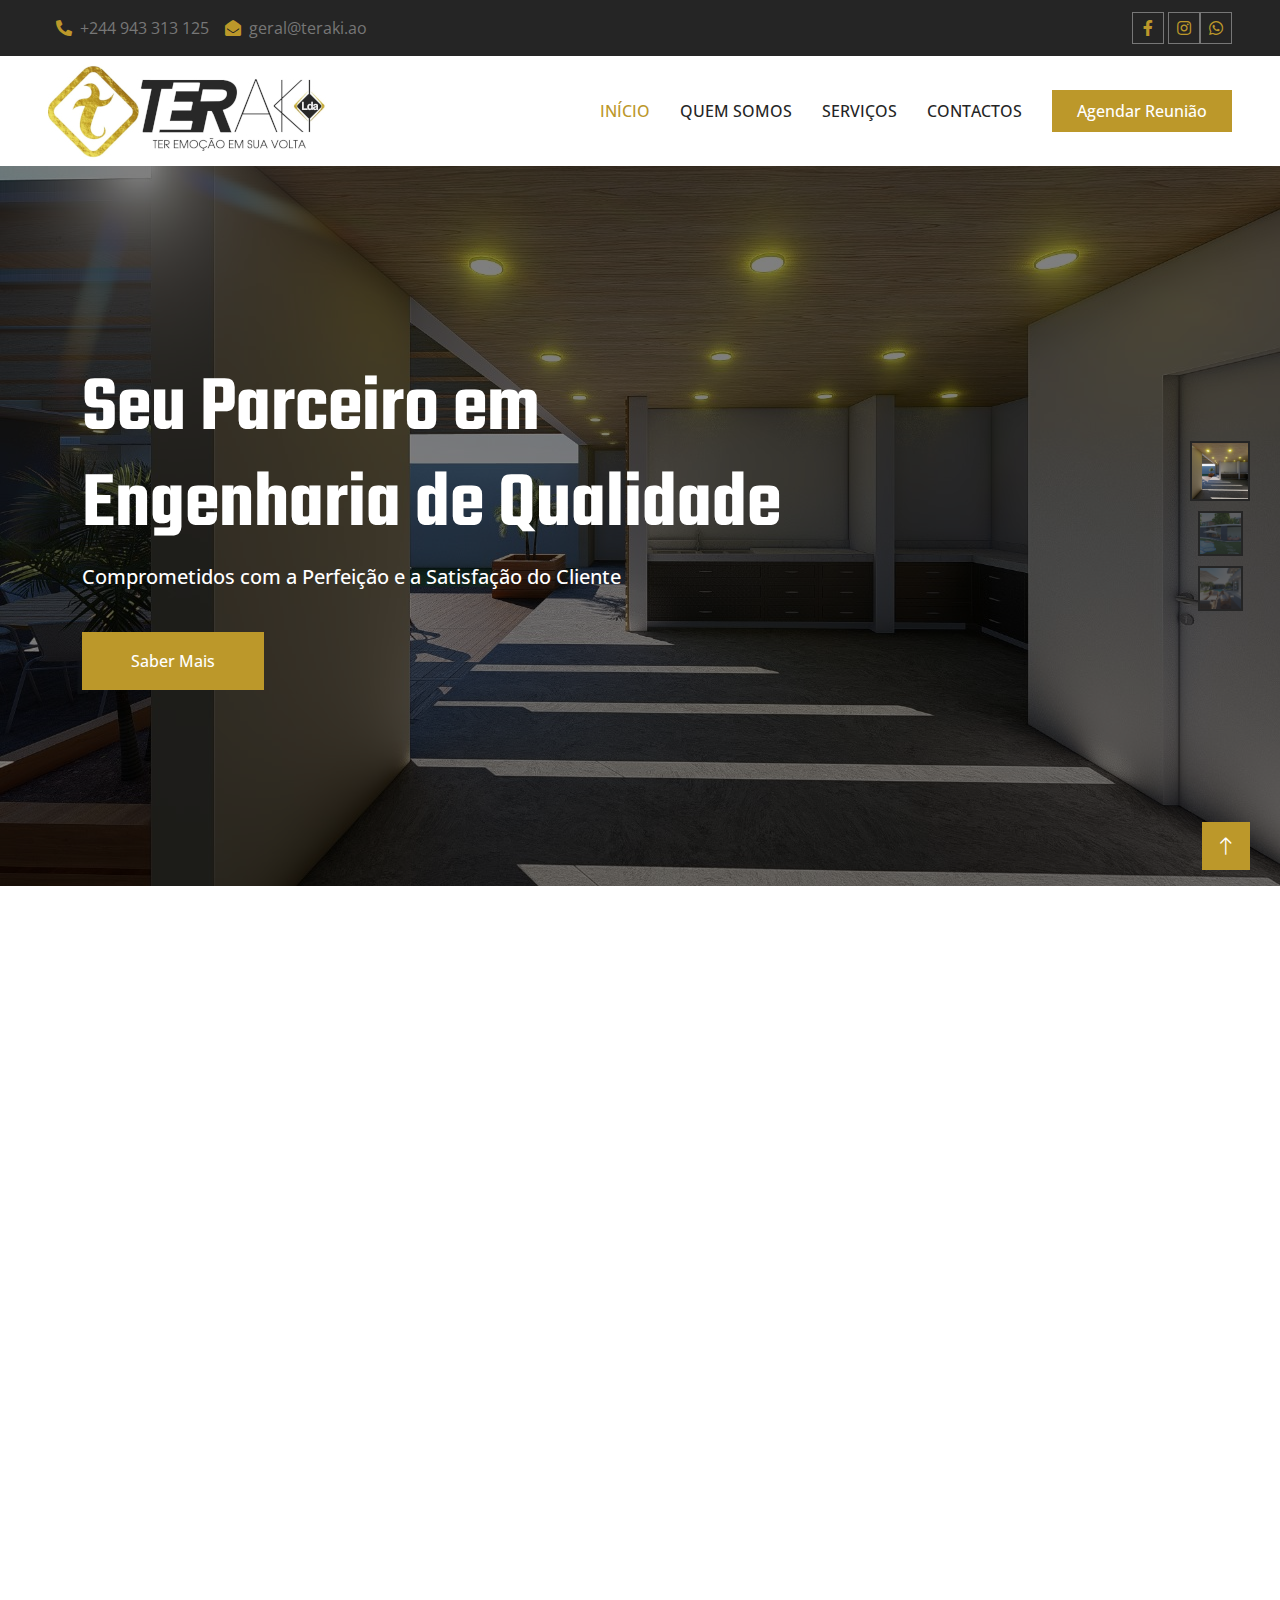
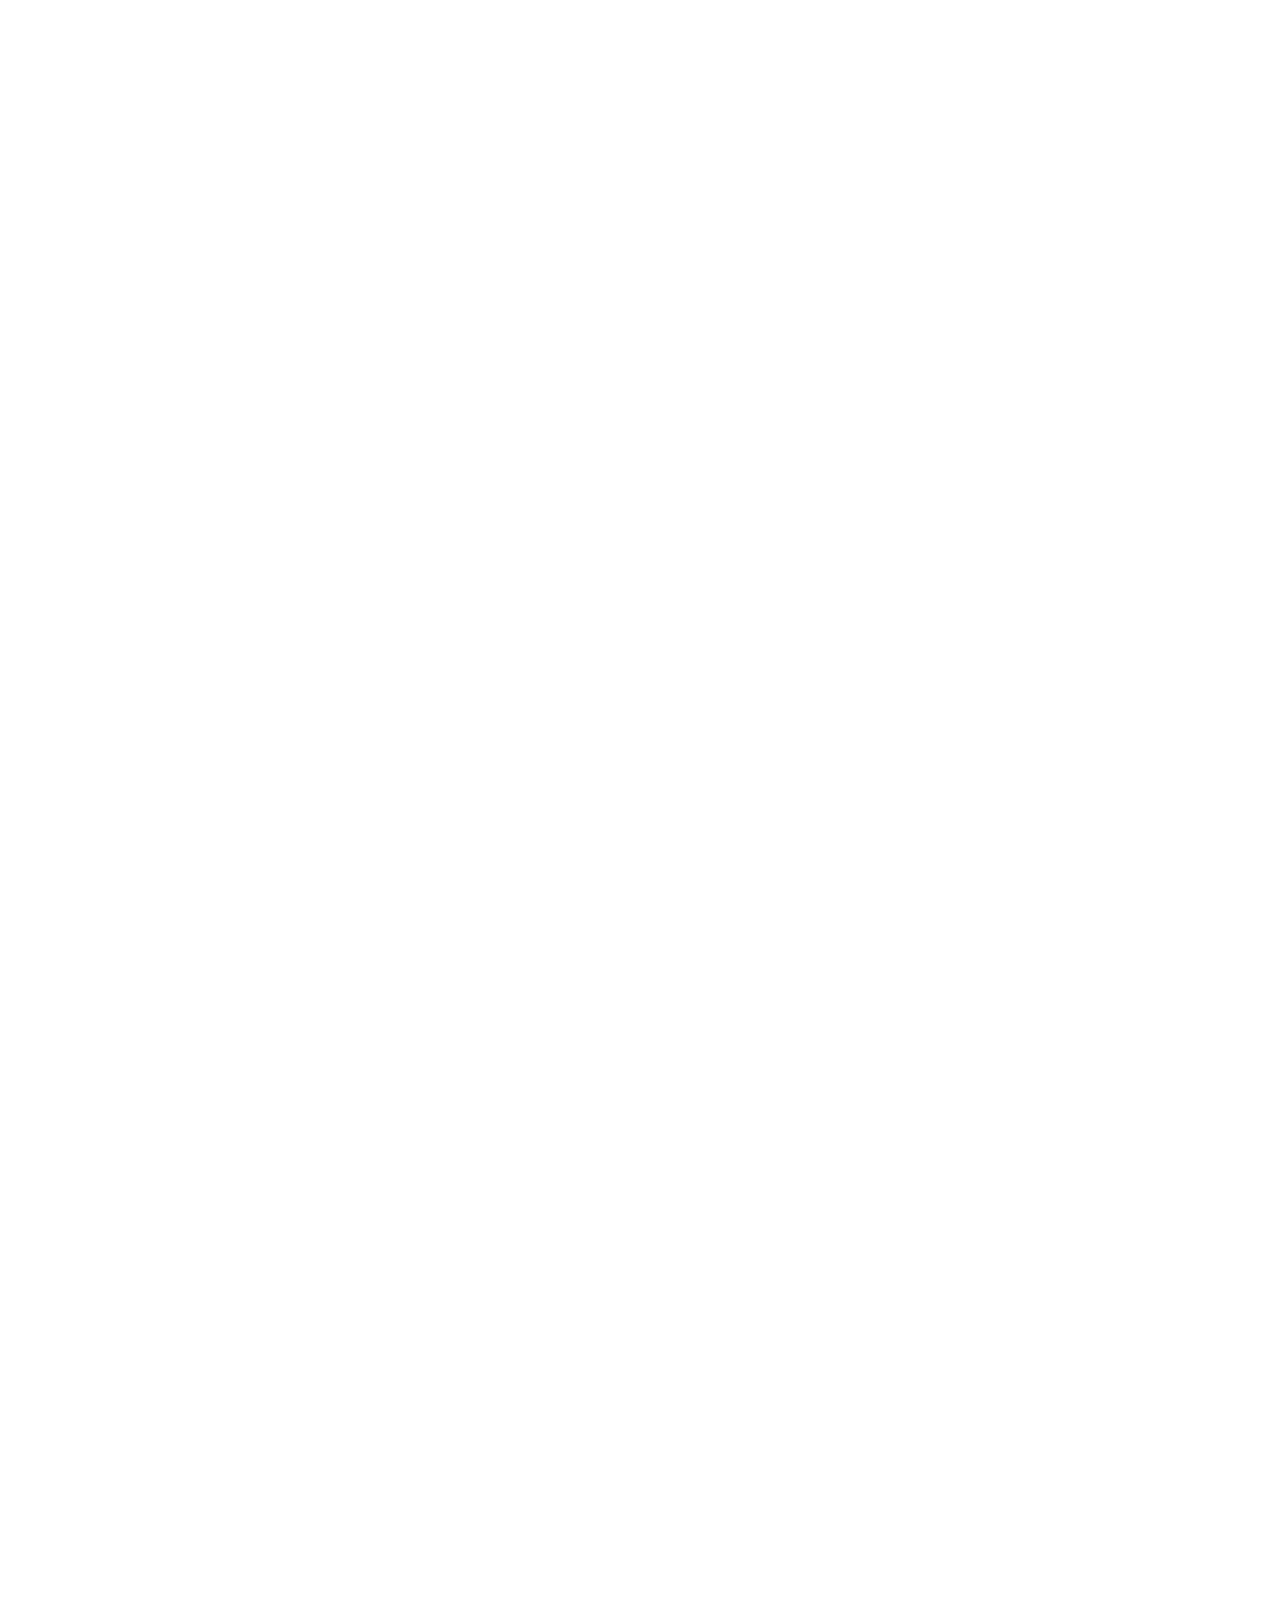
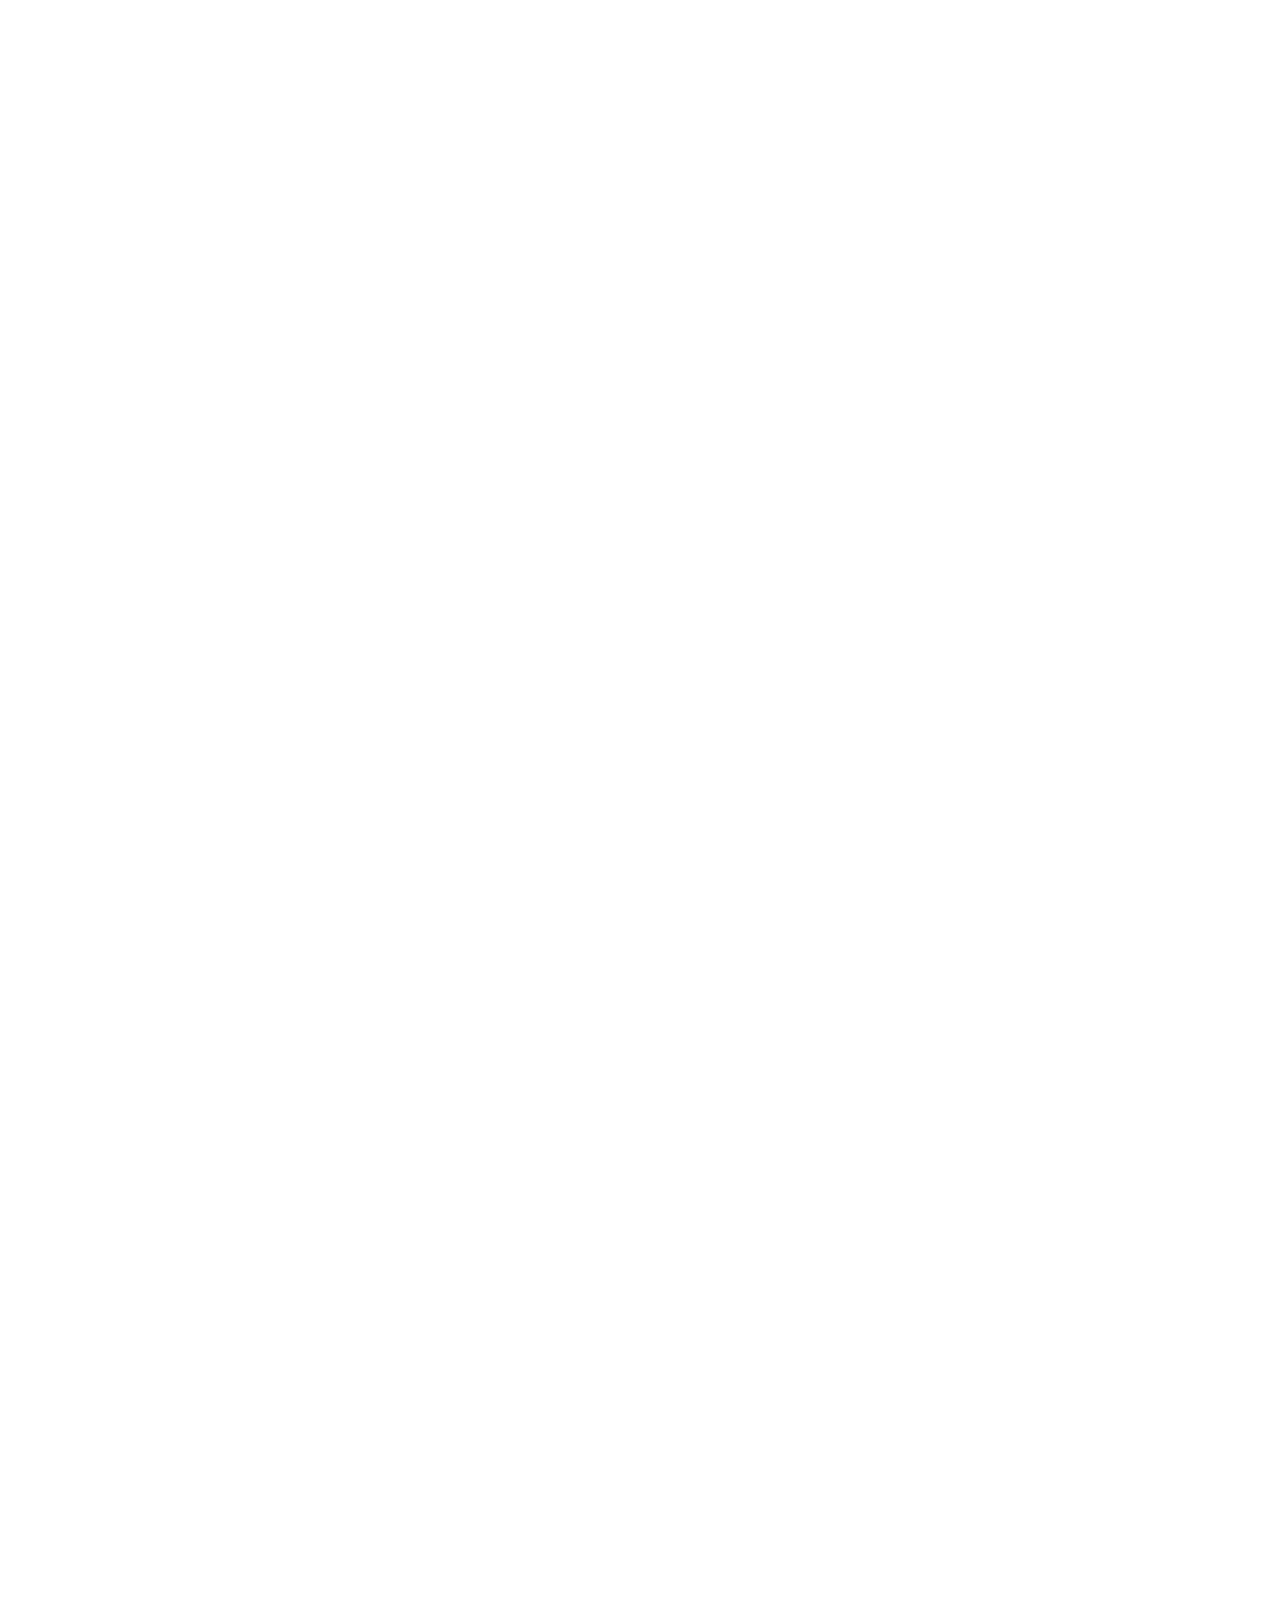
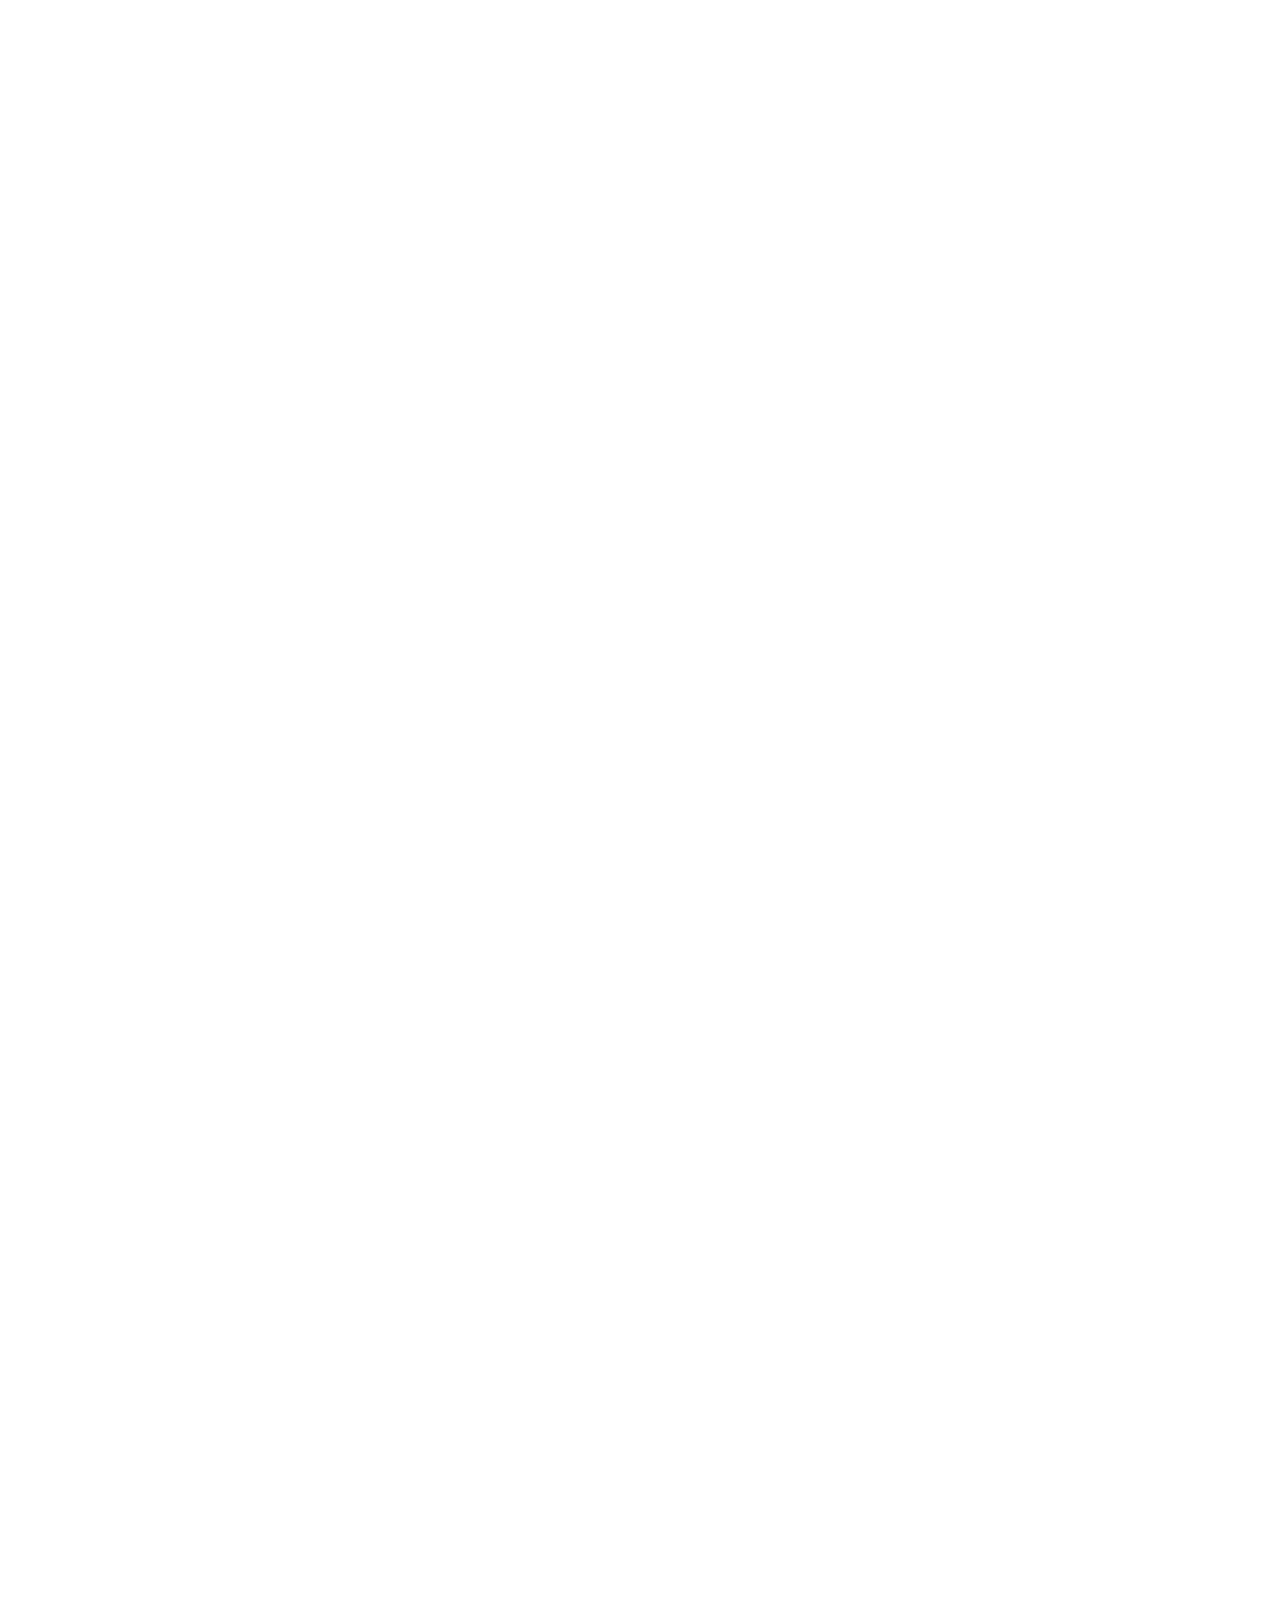
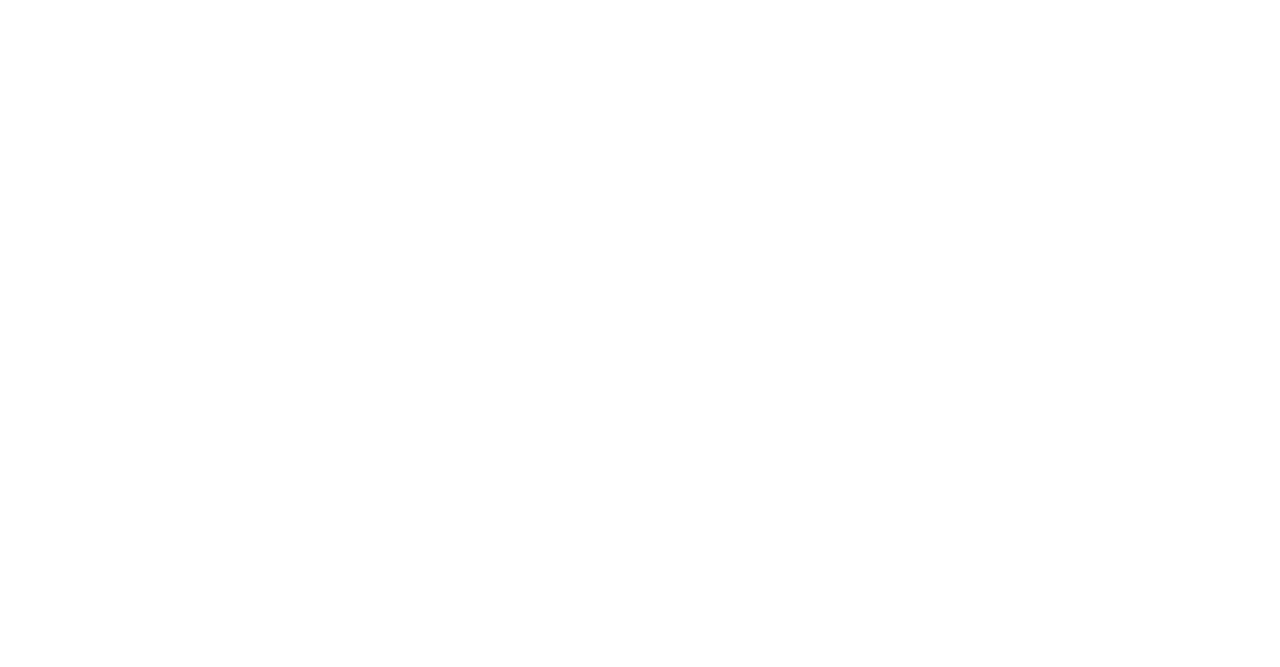
<file: index.html>
<!DOCTYPE html>
<html lang="en">

<head>
    <meta charset="utf-8">
    <title>TERAKI</title>
    <meta content="width=device-width, initial-scale=1.0" name="viewport">
    <meta content="" name="keywords">
    <meta content="" name="description">

    <!-- Favicon -->
    <link href="assets/images/fav.jpg" rel="icon">

    <!-- Google Web Fonts -->
    <link rel="preconnect" href="https://fonts.googleapis.com">
    <link rel="preconnect" href="https://fonts.gstatic.com" crossorigin>
    <link
        href="https://fonts.googleapis.com/css2?family=Open+Sans:wght@400;500;600&family=Teko:wght@400;500;600&display=swap"
        rel="stylesheet">

    <!-- Icon Font Stylesheet -->
    <link href="https://cdnjs.cloudflare.com/ajax/libs/font-awesome/5.10.0/css/all.min.css" rel="stylesheet">
    <link href="https://cdn.jsdelivr.net/npm/bootstrap-icons@1.4.1/font/bootstrap-icons.css" rel="stylesheet">

    <!-- Libraries Stylesheet -->
    <link href="assets/lib/animate/animate.min.css" rel="stylesheet">
    <link href="assets/lib/owlcarousel/assets/owl.carousel.min.css" rel="stylesheet">
    <link href="assets/lib/tempusdominus/css/tempusdominus-bootstrap-4.min.css" rel="stylesheet" />

    <!-- Customized Bootstrap Stylesheet -->
    <link href="assets/css/bootstrap.min.css" rel="stylesheet">

    <!-- Template Stylesheet -->
    <link href="assets/css/style.css" rel="stylesheet">
</head>

<body>
    <!-- Spinner Start -->
    <div id="spinner"
        class="show bg-white position-fixed translate-middle w-100 vh-100 top-50 start-50 d-flex align-items-center justify-content-center">
        <div class="spinner-border position-relative text-secondary" style="width: 6rem; height: 6rem;" role="status">
        </div>
        <img class="position-absolute top-50 start-50 translate-middle" src="assets/images/logo-alt.png" alt="Icon">
    </div>
    <!-- Spinner End -->


    <!-- Topbar Start -->
    <div class="container-fluid bg-dark p-0 wow fadeIn" data-wow-delay="0.1s">
        <div class="row gx-0 d-none d-lg-flex">
            <div class="col-lg-7 px-5 text-start">
                <div class="h-100 d-inline-flex align-items-center py-3 me-3">
                    <a class="text-body px-2" href="tel:+244943313125"><i
                            class="fa fa-phone-alt text-primary me-2"></i>+244 943 313 125</a>
                    <a class="text-body px-2" href="mailto:geral@teraki.ao"><i
                            class="fa fa-envelope-open text-primary me-2"></i>geral@teraki.ao</a>
                </div>
            </div>
            <div class="col-lg-5 px-5 text-end">
                <div class="h-100 d-inline-flex align-items-center">
                    <a class="btn btn-sm-square btn-outline-body me-1" href=""><i class="fab fa-facebook-f"></i></a>
                    <a class="btn btn-sm-square btn-outline-body me-0" href=""><i class="fab fa-instagram"></i></a>
                    <a class="btn btn-sm-square btn-outline-body me-0" href=""><i class="fab fa-whatsapp"></i></a>
                </div>
            </div>
        </div>
    </div>
    <!-- Topbar End -->


    <!-- Navbar Start -->
    <nav class="navbar navbar-expand-lg bg-white navbar-light sticky-top py-lg-0 px-lg-5 wow fadeIn"
        data-wow-delay="0.1s">
        <a href="index.html" class="navbar-brand ms-4 ms-lg-0">
            <img src="assets/images/logo.jpg" alt="">
        </a>
        <button type="button" class="navbar-toggler me-4" data-bs-toggle="collapse" data-bs-target="#navbarCollapse">
            <span class="navbar-toggler-icon"></span>
        </button>
        <div class="collapse navbar-collapse" id="navbarCollapse">
            <div class="navbar-nav ms-auto p-4 p-lg-0">
                <a href="index.html" class="nav-item nav-link active">Início</a>
                <a href="sobre.html" class="nav-item nav-link">Quem Somos</a>
                <a href="servicos.html" class="nav-item nav-link">Serviços</a>
                <a href="contacto.html" class="nav-item nav-link">Contactos</a>
            </div>
            <a href="agendamento.html" class="btn btn-primary py-2 px-4 d-none d-lg-block">Agendar Reunião</a>
        </div>
    </nav>
    <!-- Navbar End -->


    <!-- Carousel Start -->
    <div class="container-fluid p-0 pb-5 wow fadeIn" data-wow-delay="0.1s">
        <div class="owl-carousel header-carousel position-relative">
            <div class="owl-carousel-item position-relative" data-dot="<img src='assets/images/slide/03.jpg'>">
                <img class="img-fluid" src="assets/images/slide/03.jpg" alt="">
                <div class="owl-carousel-inner">
                    <div class="container">
                        <div class="row justify-content-start">
                            <div class="col-10 col-lg-8">
                                <h1 class="display-1 text-white animated slideInDown">Seu Parceiro em Engenharia de
                                    Qualidade</h1>
                                <p class="fs-5 fw-medium text-white mb-4 pb-3">Comprometidos com a Perfeição e a
                                    Satisfação do Cliente</p>
                                <a href="" class="btn btn-primary py-3 px-5 animated slideInLeft">Saber Mais</a>
                            </div>
                        </div>
                    </div>
                </div>
            </div>
            <div class="owl-carousel-item position-relative" data-dot="<img src='assets/images/slide/02.jpg'>">
                <img class="img-fluid" src="assets/images/slide/02.jpg" alt="">
                <div class="owl-carousel-inner">
                    <div class="container">
                        <div class="row justify-content-start">
                            <div class="col-10 col-lg-8">
                                <h1 class="display-1 text-white animated slideInDown">Arquitetura de Excelência</h1>
                                <p class="fs-5 fw-medium text-white mb-4 pb-3">Projectos Inovadores e Sustentáveis para
                                    um Futuro Melhor</p>
                                <a href="" class="btn btn-primary py-3 px-5 animated slideInLeft">Saber Mais</a>
                            </div>
                        </div>
                    </div>
                </div>
            </div>
            <div class="owl-carousel-item position-relative" data-dot="<img src='assets/images/slide/01.jpg'>">
                <img class="img-fluid" src="assets/images/slide/01.jpg" alt="">
                <div class="owl-carousel-inner">
                    <div class="container">
                        <div class="row justify-content-start">
                            <div class="col-10 col-lg-8">
                                <h1 class="display-1 text-white animated slideInDown">Transformando Espaços,
                                    Transformando Vidas</h1>
                                <p class="fs-5 fw-medium text-white mb-4 pb-3">Soluções Completa de Fiscalização,
                                    Manutenção e Reparação</p>
                                <a href="" class="btn btn-primary py-3 px-5 animated slideInLeft">Saber Mais</a>
                            </div>
                        </div>
                    </div>
                </div>
            </div>
        </div>
    </div>
    <!-- Carousel End -->


    <!-- Facts Start -->
    <div class="container-xxl py-5">
        <div class="container pt-5">
            <div class="row g-4">
                <div class="col-lg-4 col-md-6 wow fadeInUp" data-wow-delay="0.1s">
                    <div class="fact-item text-center bg-light h-100 p-5 pt-0">
                        <div class="fact-icon">
                            <i class="fas fa-star fa-3x"></i>
                        </div>
                        <h3 class="mb-3">Qualidade Superior</h3>
                        <p class="mb-0">Entregamos projectos arquitetônicos e serviços de construção que excedem as
                            expectativas, garantindo a máxima satisfação dos nossos clientes.</p>
                    </div>
                </div>
                <div class="col-lg-4 col-md-6 wow fadeInUp" data-wow-delay="0.3s">
                    <div class="fact-item text-center bg-light h-100 p-5 pt-0">
                        <div class="fact-icon">
                            <i class="fas fa-users fa-3x"></i>
                        </div>
                        <h3 class="mb-3">Atendimento Personalizado</h3>
                        <p class="mb-0">Soluções sob medida para cada cliente, com atenção aos detalhes e foco na
                            satisfação total.</p>
                    </div>
                </div>
                <div class="col-lg-4 col-md-6 wow fadeInUp" data-wow-delay="0.5s">
                    <div class="fact-item text-center bg-light h-100 p-5 pt-0">
                        <div class="fact-icon">
                            <i class="fas fa-medal fa-3x"></i>
                        </div>
                        <h3 class="mb-3">Compromisso com a Excelência</h3>
                        <p class="mb-0">Nosso compromisso inabalável com a excelência garante que todos os projectos
                            sejam realizados com os mais altos padrões de qualidade e precisão.</p>
                    </div>
                </div>
            </div>

        </div>
    </div>
    <!-- Facts End -->


    <!-- About Start -->
    <div class="container-xxl py-5">
        <div class="container">
            <div class="row g-5">
                <div class="col-lg-6 wow fadeIn" data-wow-delay="0.1s">
                    <div class="about-img">
                        <img class="img-fluid" src="assets/images/sobre/01.jpg" alt="">
                        <img class="img-fluid" src="assets/images/sobre/02.jpg" alt="">
                    </div>
                </div>
                <div class="col-lg-6 wow fadeIn" data-wow-delay="0.5s">
                    <h4 class="section-title">Sobre Nós</h4>
                    <h1 class="display-5 mb-4">Ter Emoção em Sua Volta</h1>
                    <p>Somos a <strong class="text-primary">TERAKI – Comércio, Serviços e Arquitetura, LDA</strong>, uma
                        empresa de arquitetura e engenharia civil localizada em Huambo, Angola.</p>
                    <p class="mb-4">Dedicamo-nos a transformar ideias em realidade através de projectos inovadores e
                        sustentáveis, oferecendo uma ampla gama de serviços que incluem gestão de projectos,
                        fiscalização de obras, manutenção de edifícios e muito mais.</p>

                    <a class="btn btn-primary py-3 px-5" href="sobre.html">Saber Mais</a>
                </div>
            </div>
        </div>
    </div>
    <!-- About End -->


    <!-- Service Start -->
    <div class="container-xxl py-5">
        <div class="container">
            <div class="text-center mx-auto mb-5 wow fadeInUp" data-wow-delay="0.1s" style="max-width: 600px;">
                <h4 class="section-title">Nossos Serviços</h4>
                <h1 class="display-5 mb-4">Prestamos uma gama de serviços com excelência e personalização.
                </h1>
            </div>
            <div class="row g-4">
                <div class="col-lg-4 col-md-6 wow fadeInUp" data-wow-delay="0.1s">
                    <div class="service-item d-flex position-relative text-center h-100">
                        <img class="bg-img" src="assets/images/sobre/02.jpg" alt="">
                        <div class="service-text p-5">
                            <i class="fas fa-hard-hat fa-3x mb-4 text-primary"></i>
                            <h3 class="mb-3">Fiscalização de Obras</h3>
                            <p class="mb-4">Garantimos que cada fase da construção seja realizada conforme os padrões de
                                qualidade e segurança, minimizando riscos e garantindo a entrega no prazo.</p>
                            <a class="btn" href=""><i class="fa fa-plus text-primary me-3"></i>Leia Mais</a>
                        </div>
                    </div>
                </div>
                <div class="col-lg-4 col-md-6 wow fadeInUp" data-wow-delay="0.3s">
                    <div class="service-item d-flex position-relative text-center h-100">
                        <img class="bg-img" src="assets/images/sobre/02.jpg" alt="">
                        <div class="service-text p-5">
                            <i class="fas fa-project-diagram fa-3x mb-4 text-primary"></i>
                            <h3 class="mb-3">Elaboração de Projectos</h3>
                            <p class="mb-4">Desenvolvemos projectos arquitetônicos inovadores e personalizados que
                                atendem às suas necessidades e expectativas, sempre com foco na sustentabilidade.</p>
                            <a class="btn" href=""><i class="fa fa-plus text-primary me-3"></i>Leia Mais</a>
                        </div>
                    </div>
                </div>
                <div class="col-lg-4 col-md-6 wow fadeInUp" data-wow-delay="0.5s">
                    <div class="service-item d-flex position-relative text-center h-100">
                        <img class="bg-img" src="assets/images/sobre/02.jpg" alt="">
                        <div class="service-text p-5">
                            <i class="fas fa-wrench fa-3x mb-4 text-primary"></i>
                            <h3 class="mb-3">Manutenção de Edifícios</h3>
                            <p class="mb-4">Oferecemos serviços completos de manutenção para assegurar a longevidade e
                                funcionalidade dos seus edifícios, desde reparos menores até manutenção preventiva.</p>
                            <a class="btn" href=""><i class="fa fa-plus text-primary me-3"></i>Leia Mais</a>
                        </div>
                    </div>
                </div>
                <div class="col-lg-4 col-md-6 wow fadeInUp" data-wow-delay="0.1s">
                    <div class="service-item d-flex position-relative text-center h-100">
                        <img class="bg-img" src="assets/images/sobre/02.jpg" alt="">
                        <div class="service-text p-5">
                            <i class="fas fa-snowflake fa-3x mb-4 text-primary"></i>
                            <h3 class="mb-3">Reparação de Ar Condicionado</h3>
                            <p class="mb-4">Realizamos reparos eficientes e manutenção de sistemas de ar condicionado
                                para garantir conforto e eficiência energética.</p>
                            <a class="btn" href=""><i class="fa fa-plus text-primary me-3"></i>Leia Mais</a>
                        </div>
                    </div>
                </div>
                <div class="col-lg-4 col-md-6 wow fadeInUp" data-wow-delay="0.3s">
                    <div class="service-item d-flex position-relative text-center h-100">
                        <img class="bg-img" src="assets/images/sobre/02.jpg" alt="">
                        <div class="service-text p-5">
                            <i class="fas fa-bolt fa-3x mb-4 text-primary"></i>
                            <h3 class="mb-3">Manutenção de Rede Elétrica</h3>
                            <p class="mb-4">Nossa equipe especializada assegura que sua rede elétrica esteja sempre em
                                perfeito funcionamento, prevenindo falhas e melhorando a segurança.</p>
                            <a class="btn" href=""><i class="fa fa-plus text-primary me-3"></i>Leia Mais</a>
                        </div>
                    </div>
                </div>
                <div class="col-lg-4 col-md-6 wow fadeInUp" data-wow-delay="0.5s">
                    <div class="service-item d-flex position-relative text-center h-100">
                        <img class="bg-img" src="assets/images/sobre/02.jpg" alt="">
                        <div class="service-text p-5">
                            <i class="fas fa-leaf fa-3x mb-4 text-primary"></i>
                            <h3 class="mb-3">Estudos de Viabilidade para Projectos Sustentáveis</h3>
                            <p class="mb-4">Analisamos e planejamos projectos com enfoque na sustentabilidade,
                                oferecendo
                                soluções viáveis e inovadoras para um futuro mais verde.</p>
                            <a class="btn" href=""><i class="fa fa-plus text-primary me-3"></i>Leia Mais</a>
                        </div>
                    </div>
                </div>
            </div>
        </div>
    </div>
    <!-- Service End -->


    <!-- Feature Start -->
    <div class="container-xxl py-5">
        <div class="container">
            <div class="row g-5">
                <div class="col-lg-6 wow fadeInUp" data-wow-delay="0.1s">
                    <h4 class="section-title">Por Que Deve Escolher-nos?</h4>
                    <h1 class="display-5 mb-4">Saiba as Vantagens de Trabalhar Connosco</h1>
                    <p class="mb-4">Explore o que nos torna a melhor escolha. Estamos aqui para superar suas
                        expectativas com compromisso, qualidade e resultados que realmente importam.</p>
                    <div class="row g-4">
                        <div class="col-12">
                            <div class="d-flex align-items-start">
                                <i class="fas fa-star fa-3x text-primary"></i>
                                <div class="ms-4">
                                    <h3>Qualidade Superior</h3>
                                    <p class="mb-0">Entregamos projectos arquitetônicos e serviços de construção que
                                        excedem as expectativas, garantindo a máxima satisfação dos nossos clientes.</p>
                                </div>
                            </div>
                        </div>
                        <div class="col-12">
                            <div class="d-flex align-items-start">
                                <i class="fas fa-users fa-3x text-primary"></i>
                                <div class="ms-4">
                                    <h3>Atendimento Personalizado</h3>
                                    <p class="mb-0">Soluções sob medida para cada cliente, com atenção aos detalhes e
                                        foco na satisfação total.</p>
                                </div>
                            </div>
                        </div>
                        <div class="col-12">
                            <div class="d-flex align-items-start">
                                <i class="fas fa-medal fa-3x text-primary"></i>
                                <div class="ms-4">
                                    <h3>Compromisso com a Excelência</h3>
                                    <p class="mb-0">Nosso compromisso inabalável com a excelência garante que todos os
                                        projectos sejam realizados com os mais altos padrões de qualidade e precisão.
                                    </p>
                                </div>
                            </div>
                        </div>
                    </div>
                </div>
                <div class="col-lg-6 wow fadeInUp" data-wow-delay="0.5s">
                    <div class="feature-img">
                        <img class="img-fluid" src="assets/images/features/02.jpg" alt="">
                        <img class="img-fluid" src="assets/images/features/01.jpg" alt="">
                    </div>
                </div>
            </div>
        </div>
    </div>
    <!-- Feature End -->


    <!-- Project Start -->
    <div class="container-xxl project py-5">
        <div class="container">
            <div class="text-center mx-auto mb-5 wow fadeInUp" data-wow-delay="0.1s" style="max-width: 600px;">
                <h4 class="section-title">Nossos Projectos</h4>
                <h1 class="display-5 mb-4">Conheça os Últimos Projectos em Que Estivemos Envolvidos</h1>
            </div>
            <div class="row g-4 wow fadeInUp" data-wow-delay="0.3s">
                <div class="col-lg-4">
                    <div class="nav nav-pills d-flex justify-content-between w-100 h-100 me-4">
                        <button class="nav-link w-100 d-flex align-items-center text-start p-4 mb-4 active"
                            data-bs-toggle="pill" data-bs-target="#tab-pane-1" type="button">
                            <h3 class="m-0">01. Projecto de Residências</h3>
                        </button>
                        <button class="nav-link w-100 d-flex align-items-center text-start p-4 mb-4"
                            data-bs-toggle="pill" data-bs-target="#tab-pane-2" type="button">
                            <h3 class="m-0">02. Projecto de uma Ombala</h3>
                        </button>
                        <button class="nav-link w-100 d-flex align-items-center text-start p-4 mb-4"
                            data-bs-toggle="pill" data-bs-target="#tab-pane-3" type="button">
                            <h3 class="m-0">03. Projecto de um Colégio de 12 Salas</h3>
                        </button>
                        <button class="nav-link w-100 d-flex align-items-center text-start p-4 mb-0"
                            data-bs-toggle="pill" data-bs-target="#tab-pane-4" type="button">
                            <h3 class="m-0">04. Acompanhamento de Obras no Cachiungo</h3>
                        </button>
                    </div>
                </div>
                <div class="col-lg-8">
                    <div class="tab-content w-100">
                        <div class="tab-pane fade show active" id="tab-pane-1">
                            <div class="row g-4">
                                <div class="col-md-6" style="min-height: 350px;">
                                    <div class="position-relative h-100">
                                        <img class="position-absolute img-fluid w-100 h-100"
                                            src="assets/images/projectos/residencia.jpg" style="object-fit: cover;"
                                            alt="Projecto de Residências">
                                    </div>
                                </div>
                                <div class="col-md-6">
                                    <h1 class="mb-3">Projecto de Residências</h1>
                                    <p class="mb-4">Design e construção de moradias modernas e sustentáveis.</p>
                                    <p><i class="fa fa-check text-primary me-3"></i>Abordagem de Design</p>
                                    <p><i class="fa fa-check text-primary me-3"></i>Soluções Inovadoras</p>
                                    <p><i class="fa fa-check text-primary me-3"></i>Gestão de Projectos</p>
                                    <a href="" class="btn btn-primary py-3 px-5 mt-3">Leia Mais</a>
                                </div>
                            </div>
                        </div>
                        <div class="tab-pane fade" id="tab-pane-2">
                            <div class="row g-4">
                                <div class="col-md-6" style="min-height: 350px;">
                                    <div class="position-relative h-100">
                                        <img class="position-absolute img-fluid w-100 h-100"
                                            src="assets/images/projectos/ombala.jpg" style="object-fit: cover;"
                                            alt="Projecto de uma Ombala">
                                    </div>
                                </div>
                                <div class="col-md-6">
                                    <h1 class="mb-3">Projecto de uma Ombala</h1>
                                    <p class="mb-4">Planejamento e construção de estruturas culturais tradicionais.</p>
                                    <p><i class="fa fa-check text-primary me-3"></i>Abordagem de Design</p>
                                    <p><i class="fa fa-check text-primary me-3"></i>Soluções Inovadoras</p>
                                    <p><i class="fa fa-check text-primary me-3"></i>Gestão de Projectos</p>
                                    <a href="" class="btn btn-primary py-3 px-5 mt-3">Leia Mais</a>
                                </div>
                            </div>
                        </div>
                        <div class="tab-pane fade" id="tab-pane-3">
                            <div class="row g-4">
                                <div class="col-md-6" style="min-height: 350px;">
                                    <div class="position-relative h-100">
                                        <img class="position-absolute img-fluid w-100 h-100"
                                            src="assets/images/projectos/colegio.jpg" style="object-fit: cover;"
                                            alt="Projecto de um Colégio de 12 Salas">
                                    </div>
                                </div>
                                <div class="col-md-6">
                                    <h1 class="mb-3">Projecto de um Colégio de 12 Salas</h1>
                                    <p class="mb-4">Desenvolvimento de uma instituição educacional equipada com recursos
                                        modernos.</p>
                                    <p><i class="fa fa-check text-primary me-3"></i>Abordagem de Design</p>
                                    <p><i class="fa fa-check text-primary me-3"></i>Soluções Inovadoras</p>
                                    <p><i class="fa fa-check text-primary me-3"></i>Gestão de Projectos</p>
                                    <a href="" class="btn btn-primary py-3 px-5 mt-3">Leia Mais</a>
                                </div>
                            </div>
                        </div>
                        <div class="tab-pane fade" id="tab-pane-4">
                            <div class="row g-4">
                                <div class="col-md-6" style="min-height: 350px;">
                                    <div class="position-relative h-100">
                                        <img class="position-absolute img-fluid w-100 h-100"
                                            src="assets/images/projectos/cachiungo.jpg" style="object-fit: cover;"
                                            alt="Acompanhamento de Obras no Cachiungo">
                                    </div>
                                </div>
                                <div class="col-md-6">
                                    <h1 class="mb-3">Acompanhamento de Obras no Cachiungo</h1>
                                    <p class="mb-4">Fiscalização de projectos de requalificação e construção de
                                        infraestruturas de saúde e educação.</p>
                                    <p><i class="fa fa-check text-primary me-3"></i>Abordagem de Design</p>
                                    <p><i class="fa fa-check text-primary me-3"></i>Soluções Inovadoras</p>
                                    <p><i class="fa fa-check text-primary me-3"></i>Gestão de Projectos</p>
                                    <a href="" class="btn btn-primary py-3 px-5 mt-3">Leia Mais</a>
                                </div>
                            </div>
                        </div>
                    </div>
                </div>
            </div>
        </div>
    </div>
    <!-- Project End -->


    <!-- Team Start -->
    <div class="container-xxl py-5">
        <div class="container">
            <div class="text-center mx-auto mb-5 wow fadeInUp" data-wow-delay="0.1s" style="max-width: 600px;">
                <h4 class="section-title">Membros da Empresa</h4>
                <h1 class="display-5 mb-4">Conselho Administrativo da Empresa</h1>
            </div>
            <div class="row g-0 team-items">
                <div class="col-lg-4 col-md-6 wow fadeInUp" data-wow-delay="0.1s">
                    <div class="team-item position-relative">
                        <div class="position-relative">
                            <img class="img-fluid" src="assets/images/membros/alvaro.jpg" alt="">
                            <div class="team-social text-center">
                                <a class="btn btn-square" href=""><i class="fab fa-facebook-f"></i></a>
                                <a class="btn btn-square" href=""><i class="fab fa-instagram"></i></a>
                            </div>
                        </div>
                        <div class="bg-light text-center p-4">
                            <h3 class="mt-2">Álvaro Martins Catumbela Calunga </h3>
                            <span class="text-primary">Director Geral</span>
                        </div>
                    </div>
                </div>
                <div class="col-lg-4 col-md-6 wow fadeInUp" data-wow-delay="0.3s">
                    <div class="team-item position-relative">
                        <div class="position-relative">
                            <img class="img-fluid" src="assets/images/membros/junior1.jpg" alt="">
                            <div class="team-social text-center">
                                <a class="btn btn-square" href=""><i class="fab fa-facebook-f"></i></a>
                                <a class="btn btn-square" href=""><i class="fab fa-instagram"></i></a>
                            </div>
                        </div>
                        <div class="bg-light text-center p-4">
                            <h3 class="mt-2">Euclides Junior Chiengo</h3>
                            <span class="text-primary">Director Administrativo</span>
                        </div>
                    </div>
                </div>
                <div class="col-lg-4 col-md-6 wow fadeInUp" data-wow-delay="0.5s">
                    <div class="team-item position-relative">
                        <div class="position-relative">
                            <img class="img-fluid" src="assets/images/membros/pina.jpg" alt="">
                            <div class="team-social text-center">
                                <a class="btn btn-square" href=""><i class="fab fa-facebook-f"></i></a>
                                <a class="btn btn-square" href=""><i class="fab fa-instagram"></i></a>
                            </div>
                        </div>
                        <div class="bg-light text-center p-4">
                            <h3 class="mt-2">Pina Tchicomo Jeremias</h3>
                            <span class="text-primary">Director Técnico</span>
                        </div>
                    </div>
                </div>
            </div>
        </div>
    </div>
    <!-- Team End -->


    <!-- Appointment Start -->
    <div class="container-xxl py-5">
        <div class="container">
            <div class="row g-5">
                <div class="col-lg-6 wow fadeInUp" data-wow-delay="0.1s">
                    <h4 class="section-title">Agendamento</h4>
                    <h1 class="display-5 mb-4">Agende uma Consulta Para Iniciar Seu Projecto dos Sonhos</h1>
                    <p class="mb-4">Entre em contacto connosco para começar seu projecto ideal. Estamos aqui para
                        transformar suas ideias em realidade.</p>

                    <div class="row g-4">
                        <div class="col-12">
                            <div class="d-flex">
                                <div class="d-flex flex-shrink-0 align-items-center justify-content-center bg-light"
                                    style="width: 65px; height: 65px;">
                                    <i class="fa fa-2x fa-phone-alt text-primary"></i>
                                </div>
                                <div class="ms-4">
                                    <p class="mb-2">Ligue-nos agora mesmo</p>
                                    <h3 class="mb-0">+244 943 313 125</h3>
                                    <h3 class="mb-0">+244 932 210 482</h3>
                                </div>
                            </div>
                        </div>
                        <div class="col-12">
                            <div class="d-flex">
                                <div class="d-flex flex-shrink-0 align-items-center justify-content-center bg-light"
                                    style="width: 65px; height: 65px;">
                                    <i class="fa fa-2x fa-envelope-open text-primary"></i>
                                </div>
                                <div class="ms-4">
                                    <p class="mb-2">Envie-nos um email</p>
                                    <h3 class="mb-0">geral@teraki.ao</h3>
                                </div>
                            </div>
                        </div>
                    </div>
                </div>
                <div class="col-lg-6 wow fadeInUp" data-wow-delay="0.5s">
                    <div class="row g-3">
                        <div class="col-12 col-sm-6">
                            <input type="text" class="form-control" placeholder="Nome Completo" style="height: 55px;">
                        </div>
                        <div class="col-12 col-sm-6">
                            <input type="email" class="form-control" placeholder="Email" style="height: 55px;">
                        </div>
                        <div class="col-12 col-sm-6">
                            <input type="text" class="form-control" placeholder="Telefone" style="height: 55px;">
                        </div>
                        <div class="col-12 col-sm-6">
                            <select class="form-select" style="height: 55px;">
                                <option selected>Escolher Serviço</option>
                                <option value="1">Serviço 1</option>
                                <option value="2">Serviço 2</option>
                                <option value="3">Serviço 3</option>
                            </select>
                        </div>
                        <div class="col-12 col-sm-6">
                            <div class="date" id="date" data-target-input="nearest">
                                <input type="text" class="form-control datetimepicker-input" placeholder="Selecionar Data"
                                    data-target="#date" data-toggle="datetimepicker" style="height: 55px;">
                            </div>
                        </div>
                        <div class="col-12 col-sm-6">
                            <div class="time" id="time" data-target-input="nearest">
                                <input type="text" class="form-control datetimepicker-input" placeholder="Selecionar Horas"
                                    data-target="#time" data-toggle="datetimepicker" style="height: 55px;">
                            </div>
                        </div>
                        <div class="col-12">
                            <textarea class="form-control" rows="5" placeholder="Mensagems"></textarea>
                        </div>
                        <div class="col-12">
                            <button class="btn btn-primary w-100 py-3" type="submit">Agendar Reunião</button>
                        </div>
                    </div>
                </div>
            </div>
        </div>
    </div>
    <!-- Appointment End -->


    <!-- Testimonial Start -->
    <div class="container-xxl py-5">
        <div class="container">
            <div class="text-center mx-auto mb-5 wow fadeInUp" data-wow-delay="0.1s" style="max-width: 600px;">
                <h4 class="section-title">Testimunho</h4>
                <h1 class="display-5 mb-4">O Que Dizem os Nossos Clientes</h1>
            </div>
            <div class="owl-carousel testimonial-carousel wow fadeInUp" data-wow-delay="0.1s">
                <div class="testimonial-item text-center"
                    data-dot="<img class='img-fluid' src='img/testimonial-1.jpg' alt=''>">
                    <p class="fs-5">A TERAKI superou todas as nossas expectativas com seu atendimento personalizado e soluções inovadoras. Recomendo a todos!</p>
                    <h3>José Tomas</h3>
                    <span class="text-primary">Jurista</span>
                </div>
                <div class="testimonial-item text-center"
                    data-dot="<img class='img-fluid' src='img/testimonial-2.jpg' alt=''>">
                    <p class="fs-5">Excelente trabalho na fiscalização e manutenção de edifícios. A equipe da TERAKI é extremamente profissional e dedicada.</p>
                    <h3>Manuel Vicente</h3>
                    <span class="text-primary">Político</span>
                </div>
                <div class="testimonial-item text-center"
                    data-dot="<img class='img-fluid' src='img/testimonial-3.jpg' alt=''>">
                    <p class="fs-5">Os projetos de arquitetura sustentável da TERAKI são simplesmente excepcionais. A atenção aos detalhes é impressionante.</p>
                    <h3>João Manuel Gonsalves Lourenço</h3>
                    <span class="text-primary">Presidente da República</span>
                </div>
            </div>
        </div>
    </div>
    <!-- Testimonial End -->


    <!-- Footer Start -->
    <div class="container-fluid bg-dark text-body footer mt-5 pt-5 px-0 wow fadeIn" data-wow-delay="0.1s">
        <div class="container py-5">
            <div class="row g-5">
                <div class="col-lg-3 col-md-6">
                    <h3 class="text-light mb-4">Endereço</h3>
                    <p class="mb-2"><i class="fa fa-map-marker-alt text-primary me-3"></i>Rua Garcia da Horta, Cidade Baixa, Huambo</p>
                    <p class="mb-2"><i class="fa fa-phone-alt text-primary me-3"></i>+244 943 313 125</p>
                    <p class="mb-2"><i class="fa fa-phone-alt text-primary me-3"></i>+244 932 210 482</p>
                    <p class="mb-2"><i class="fa fa-envelope text-primary me-3"></i>geral@teraki.ao</p>
                    <div class="d-flex pt-2">
                        <a class="btn btn-square btn-outline-body me-1" href=""><i class="fab fa-whatsapp"></i></a>
                        <a class="btn btn-square btn-outline-body me-1" href=""><i class="fab fa-instagram"></i></a>
                        <a class="btn btn-square btn-outline-body me-1" href=""><i class="fab fa-facebook-f"></i></a>
                    </div>
                </div>
                <div class="col-lg-3 col-md-6">
                    <h3 class="text-light mb-4">Serviços</h3>
                    <a class="btn btn-link" href="">Fiscalização de Obras</a>
                    <a class="btn btn-link" href="">Elaboração de Projectos</a>
                    <a class="btn btn-link" href="">Manutenção de Edifícios</a>
                    <a class="btn btn-link" href="">Reparação de Ar Condicionados</a>
                    <a class="btn btn-link" href="">Manutenção de Rede Eléctrica</a>
                    <a class="btn btn-link" href="">Estudos de Viabilidade para Projectos Sustentáveis</a>
                </div>
                <div class="col-lg-3 col-md-6">
                    <h3 class="text-light mb-4">Atalhos</h3>
                    <a class="btn btn-link" href="">Quem Somos</a>
                    <a class="btn btn-link" href="">Contactos</a>
                    <a class="btn btn-link" href="">Agendar Reunião</a>
                    <a class="btn btn-link" href="">Projectos</a>
                    <a class="btn btn-link" href="">Nossos Serviços</a>
                </div>
                <div class="col-lg-3 col-md-6">
                    <h3 class="text-light mb-4">Newsletter</h3>
                    <p>Subscreva a nossa Newsletter e receba notícias excluisivas.</p>
                    <div class="position-relative mx-auto" style="max-width: 400px;">
                        <input class="form-control bg-transparent w-100 py-3 ps-4 pe-5" type="text"
                            placeholder="Email">
                        <button type="button"
                            class="btn btn-primary py-2 position-absolute top-0 end-0 mt-2 me-2">Subscrever</button>
                    </div>
                </div>
            </div>
        </div>
        <div class="container-fluid copyright">
            <div class="container">
                <div class="row">
                    <div class="col-md-6 text-center text-md-start mb-3 mb-md-0">
                        &copy; <a href="#">TERAKI</a>, Todos os Direitos Reservados.
                    </div>
                    <div class="col-md-6 text-center text-md-end">
                        Desenvolvido por <a href="https://mulemba.ao">Mulemba</a>
                        
                    </div>
                </div>
            </div>
        </div>
    </div>
    <!-- Footer End -->


    <!-- Back to Top -->
    <a href="#" class="btn btn-lg btn-primary btn-lg-square back-to-top"><i class="bi bi-arrow-up"></i></a>


    <!-- JavaScript Libraries -->
    <script src="https://code.jquery.com/jquery-3.4.1.min.js"></script>
    <script src="https://cdn.jsdelivr.net/npm/bootstrap@5.0.0/dist/js/bootstrap.bundle.min.js"></script>
    <script src="assets/lib/wow/wow.min.js"></script>
    <script src="assets/lib/easing/easing.min.js"></script>
    <script src="assets/lib/waypoints/waypoints.min.js"></script>
    <script src="assets/lib/counterup/counterup.min.js"></script>
    <script src="assets/lib/owlcarousel/owl.carousel.min.js"></script>
    <script src="assets/lib/tempusdominus/js/moment.min.js"></script>
    <script src="assets/lib/tempusdominus/js/moment-timezone.min.js"></script>
    <script src="assets/lib/tempusdominus/js/tempusdominus-bootstrap-4.min.js"></script>

    <!-- Template Javascript -->
    <script src="assets/js/main.js"></script>
</body>

</html>
</file>
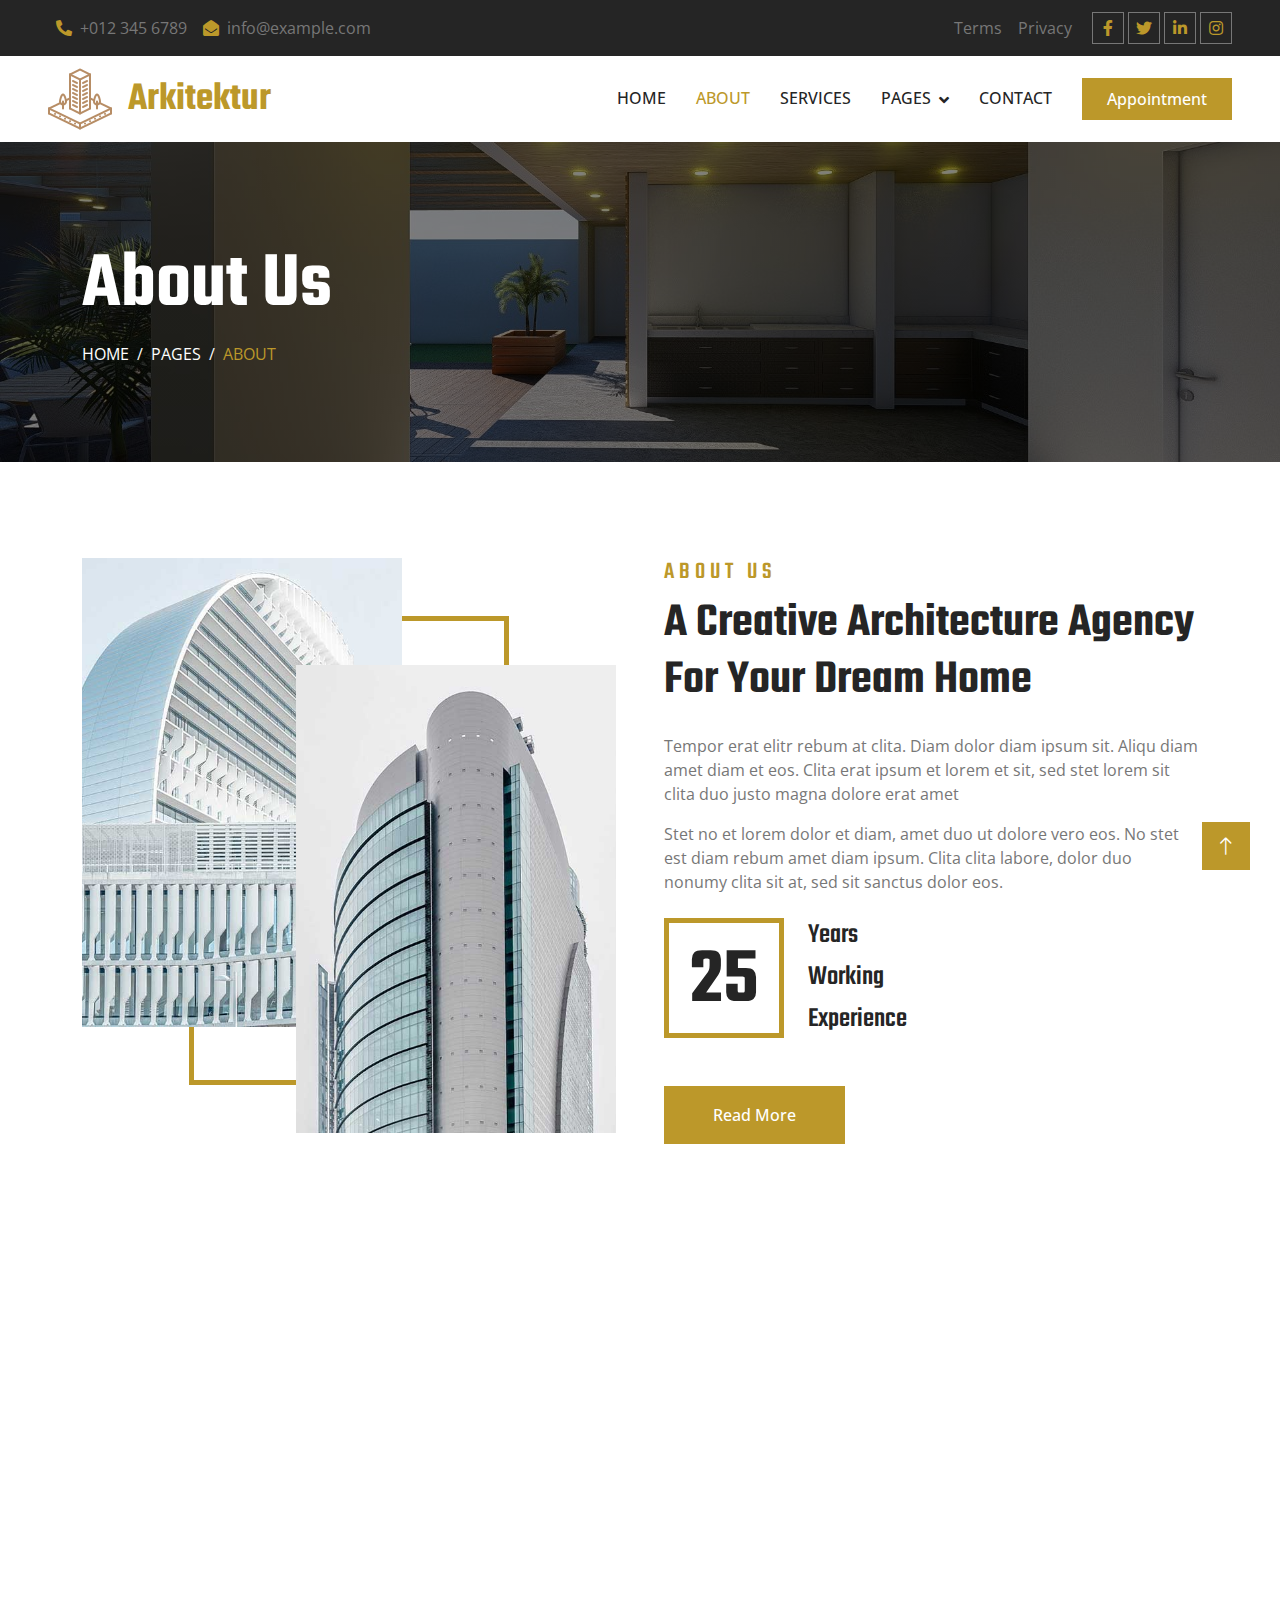
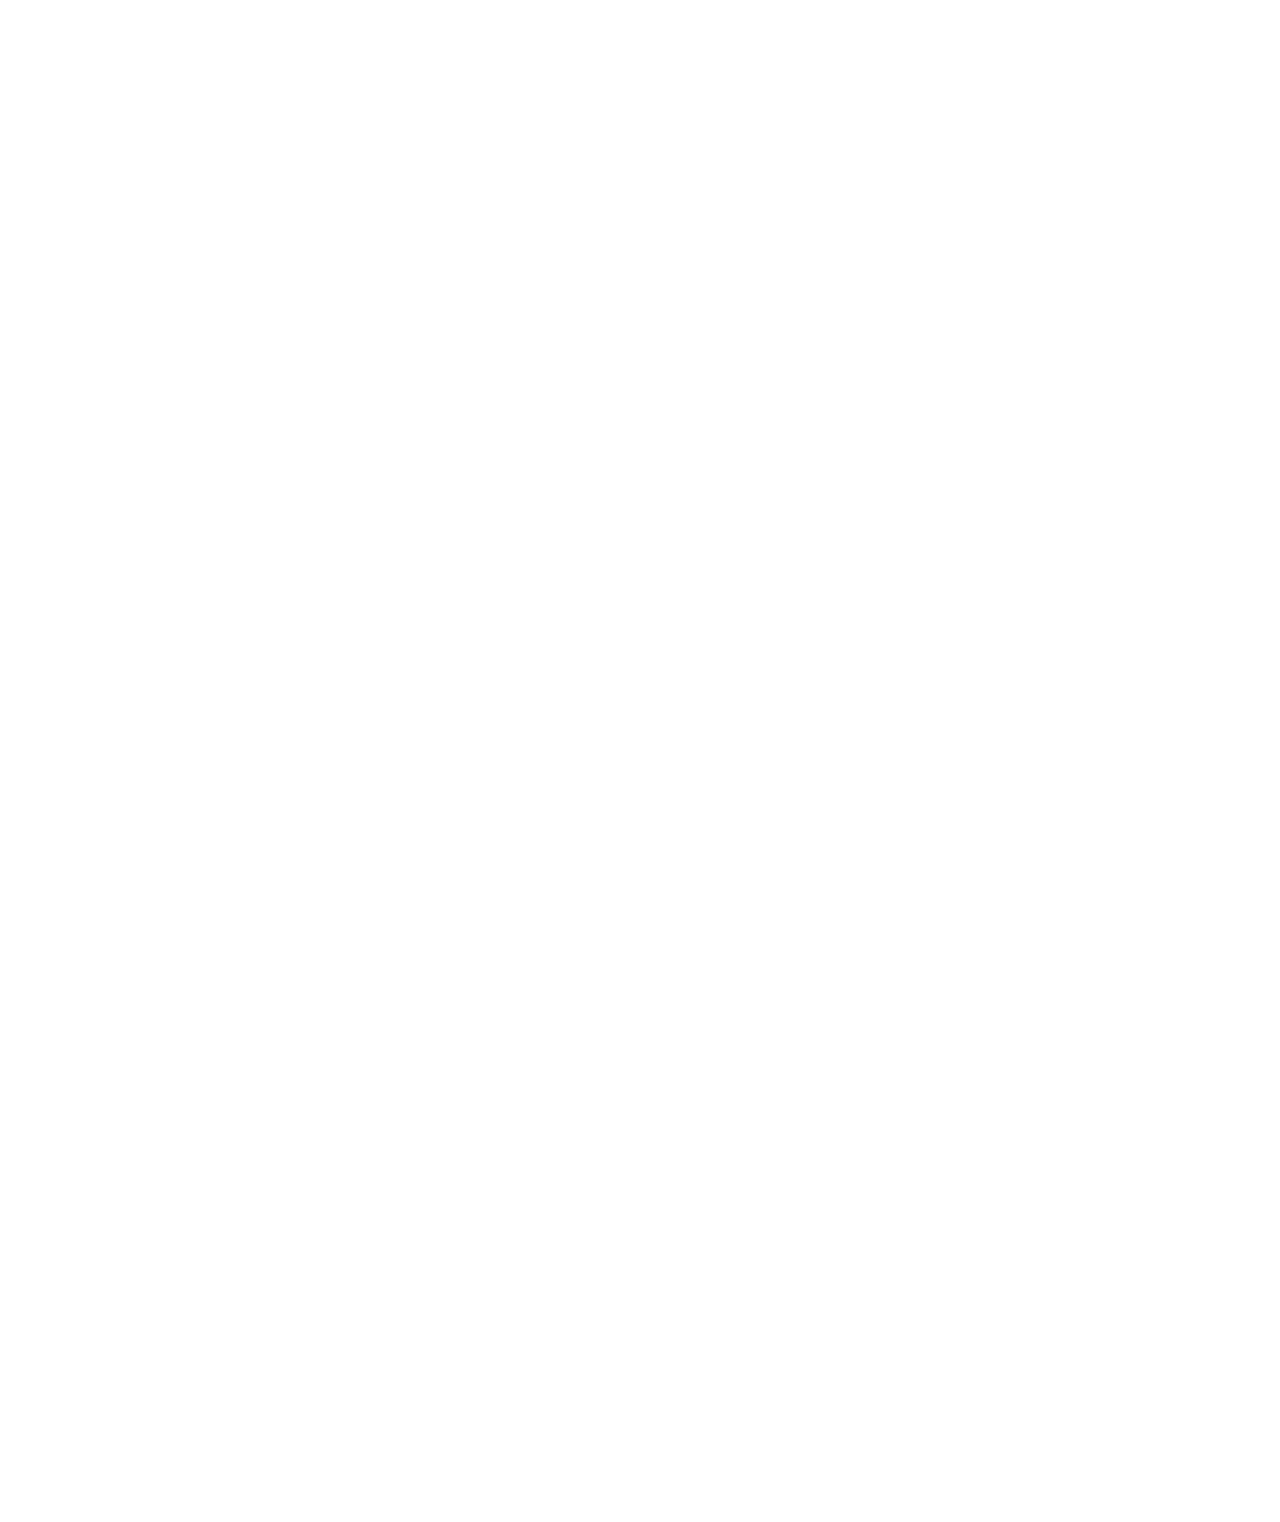
<file: about.html>
<!DOCTYPE html>
<html lang="en">

<head>
    <meta charset="utf-8">
    <title>Arkitektur - Architecture HTML Template</title>
    <meta content="width=device-width, initial-scale=1.0" name="viewport">
    <meta content="" name="keywords">
    <meta content="" name="description">

    <!-- Favicon -->
    <link href="assets/img/favicon.ico" rel="icon">

    <!-- Google Web Fonts -->
    <link rel="preconnect" href="https://fonts.googleapis.com">
    <link rel="preconnect" href="https://fonts.gstatic.com" crossorigin>
    <link href="https://fonts.googleapis.com/css2?family=Open+Sans:wght@400;500;600&family=Teko:wght@400;500;600&display=swap" rel="stylesheet">

    <!-- Icon Font Stylesheet -->
    <link href="https://cdnjs.cloudflare.com/ajax/libs/font-awesome/5.10.0/css/all.min.css" rel="stylesheet">
    <link href="https://cdn.jsdelivr.net/npm/bootstrap-icons@1.4.1/font/bootstrap-icons.css" rel="stylesheet">

    <!-- Libraries Stylesheet -->
    <link href="assets/lib/animate/animate.min.css" rel="stylesheet">
    <link href="assets/lib/owlcarousel/assets/owl.carousel.min.css" rel="stylesheet">
    <link href="assets/lib/tempusdominus/css/tempusdominus-bootstrap-4.min.css" rel="stylesheet" />

    <!-- Customized Bootstrap Stylesheet -->
    <link href="assets/css/bootstrap.min.css" rel="stylesheet">

    <!-- Template Stylesheet -->
    <link href="assets/css/style.css" rel="stylesheet">
</head>

<body>
    <!-- Spinner Start -->
    <div id="spinner" class="show bg-white position-fixed translate-middle w-100 vh-100 top-50 start-50 d-flex align-items-center justify-content-center">
        <div class="spinner-border position-relative text-primary" style="width: 6rem; height: 6rem;" role="status"></div>
        <img class="position-absolute top-50 start-50 translate-middle" src="assets/images/fav.jpg" alt="Icon">
    </div>
    <!-- Spinner End -->


    <!-- Topbar Start -->
    <div class="container-fluid bg-dark p-0 wow fadeIn" data-wow-delay="0.1s">
        <div class="row gx-0 d-none d-lg-flex">
            <div class="col-lg-7 px-5 text-start">
                <div class="h-100 d-inline-flex align-items-center py-3 me-3">
                    <a class="text-body px-2" href="tel:+0123456789"><i class="fa fa-phone-alt text-primary me-2"></i>+012 345 6789</a>
                    <a class="text-body px-2" href="mailto:info@example.com"><i class="fa fa-envelope-open text-primary me-2"></i>info@example.com</a>
                </div>
            </div>
            <div class="col-lg-5 px-5 text-end">
                <div class="h-100 d-inline-flex align-items-center py-3 me-2">
                    <a class="text-body px-2" href="">Terms</a>
                    <a class="text-body px-2" href="">Privacy</a>
                </div>
                <div class="h-100 d-inline-flex align-items-center">
                    <a class="btn btn-sm-square btn-outline-body me-1" href=""><i class="fab fa-facebook-f"></i></a>
                    <a class="btn btn-sm-square btn-outline-body me-1" href=""><i class="fab fa-twitter"></i></a>
                    <a class="btn btn-sm-square btn-outline-body me-1" href=""><i class="fab fa-linkedin-in"></i></a>
                    <a class="btn btn-sm-square btn-outline-body me-0" href=""><i class="fab fa-instagram"></i></a>
                </div>
            </div>
        </div>
    </div>
    <!-- Topbar End -->


    <!-- Navbar Start -->
    <nav class="navbar navbar-expand-lg bg-white navbar-light sticky-top py-lg-0 px-lg-5 wow fadeIn" data-wow-delay="0.1s">
        <a href="index.html" class="navbar-brand ms-4 ms-lg-0">
            <h1 class="text-primary m-0"><img class="me-3" src="assets/img/icons/icon-1.png" alt="Icon">Arkitektur</h1>
        </a>
        <button type="button" class="navbar-toggler me-4" data-bs-toggle="collapse" data-bs-target="#navbarCollapse">
            <span class="navbar-toggler-icon"></span>
        </button>
        <div class="collapse navbar-collapse" id="navbarCollapse">
            <div class="navbar-nav ms-auto p-4 p-lg-0">
                <a href="index.html" class="nav-item nav-link">Home</a>
                <a href="about.html" class="nav-item nav-link active">About</a>
                <a href="service.html" class="nav-item nav-link">Services</a>
                <div class="nav-item dropdown">
                    <a href="#" class="nav-link dropdown-toggle" data-bs-toggle="dropdown">Pages</a>
                    <div class="dropdown-menu border-0 m-0">
                        <a href="feature.html" class="dropdown-item">Our Features</a>
                        <a href="project.html" class="dropdown-item">Our Projects</a>
                        <a href="team.html" class="dropdown-item">Team Members</a>
                        <a href="appointment.html" class="dropdown-item">Appointment</a>
                        <a href="testimonial.html" class="dropdown-item">Testimonial</a>
                        <a href="404.html" class="dropdown-item">404 Page</a>
                    </div>
                </div>
                <a href="contact.html" class="nav-item nav-link">Contact</a>
            </div>
            <a href="" class="btn btn-primary py-2 px-4 d-none d-lg-block">Appointment</a>
        </div>
    </nav>
    <!-- Navbar End -->


    <!-- Page Header Start -->
    <div class="container-fluid page-header py-5 mb-5 wow fadeIn" data-wow-delay="0.1s">
        <div class="container py-5">
            <h1 class="display-1 text-white animated slideInDown">About Us</h1>
            <nav aria-label="breadcrumb animated slideInDown">
                <ol class="breadcrumb text-uppercase mb-0">
                    <li class="breadcrumb-item"><a class="text-white" href="#">Home</a></li>
                    <li class="breadcrumb-item"><a class="text-white" href="#">Pages</a></li>
                    <li class="breadcrumb-item text-primary active" aria-current="page">About</li>
                </ol>
            </nav>
        </div>
    </div>
    <!-- Page Header End -->


    <!-- About Start -->
    <div class="container-xxl py-5">
        <div class="container">
            <div class="row g-5">
                <div class="col-lg-6 wow fadeIn" data-wow-delay="0.1s">
                    <div class="about-img">
                        <img class="img-fluid" src="assets/img/about-1.jpg" alt="">
                        <img class="img-fluid" src="assets/img/about-2.jpg" alt="">
                    </div>
                </div>
                <div class="col-lg-6 wow fadeIn" data-wow-delay="0.5s">
                    <h4 class="section-title">About Us</h4>
                    <h1 class="display-5 mb-4">A Creative Architecture Agency For Your Dream Home</h1>
                    <p>Tempor erat elitr rebum at clita. Diam dolor diam ipsum sit. Aliqu diam amet diam et eos. Clita erat ipsum et lorem et sit, sed stet lorem sit clita duo justo magna dolore erat amet</p>
                    <p class="mb-4">Stet no et lorem dolor et diam, amet duo ut dolore vero eos. No stet est diam rebum amet diam ipsum. Clita clita labore, dolor duo nonumy clita sit at, sed sit sanctus dolor eos.</p>
                    <div class="d-flex align-items-center mb-5">
                        <div class="d-flex flex-shrink-0 align-items-center justify-content-center border border-5 border-primary" style="width: 120px; height: 120px;">
                            <h1 class="display-1 mb-n2" data-toggle="counter-up">25</h1>
                        </div>
                        <div class="ps-4">
                            <h3>Years</h3>
                            <h3>Working</h3>
                            <h3 class="mb-0">Experience</h3>
                        </div>
                    </div>
                    <a class="btn btn-primary py-3 px-5" href="">Read More</a>
                </div>
            </div>
        </div>
    </div>
    <!-- About End -->


    <!-- Feature Start -->
    <div class="container-xxl py-5">
        <div class="container">
            <div class="row g-5">
                <div class="col-lg-6 wow fadeInUp" data-wow-delay="0.1s">
                    <h4 class="section-title">Why Choose Us!</h4>
                    <h1 class="display-5 mb-4">Why You Should Trust Us? Learn More About Us!</h1>
                    <p class="mb-4">Tempor erat elitr rebum at clita. Diam dolor diam ipsum sit. Aliqu diam amet diam et eos. Clita erat ipsum et lorem et sit, sed stet lorem sit clita duo justo magna dolore erat amet</p>
                    <div class="row g-4">
                        <div class="col-12">
                            <div class="d-flex align-items-start">
                                <img class="flex-shrink-0" src="assets/img/icons/icon-2.png" alt="Icon">
                                <div class="ms-4">
                                    <h3>Design Approach</h3>
                                    <p class="mb-0">Erat ipsum justo amet duo et elitr dolor, est duo duo eos lorem sed diam stet diam sed stet.</p>
                                </div>
                            </div>
                        </div>
                        <div class="col-12">
                            <div class="d-flex align-items-start">
                                <img class="flex-shrink-0" src="assets/img/icons/icon-3.png" alt="Icon">
                                <div class="ms-4">
                                    <h3>Innovative Solutions</h3>
                                    <p class="mb-0">Erat ipsum justo amet duo et elitr dolor, est duo duo eos lorem sed diam stet diam sed stet.</p>
                                </div>
                            </div>
                        </div>
                        <div class="col-12">
                            <div class="d-flex align-items-start">
                                <img class="flex-shrink-0" src="assets/img/icons/icon-4.png" alt="Icon">
                                <div class="ms-4">
                                    <h3>Project Management</h3>
                                    <p class="mb-0">Erat ipsum justo amet duo et elitr dolor, est duo duo eos lorem sed diam stet diam sed stet.</p>
                                </div>
                            </div>
                        </div>
                    </div>
                </div>
                <div class="col-lg-6 wow fadeInUp" data-wow-delay="0.5s">
                    <div class="feature-img">
                        <img class="img-fluid" src="assets/img/about-2.jpg" alt="">
                        <img class="img-fluid" src="assets/img/about-1.jpg" alt="">
                    </div>
                </div>
            </div>
        </div>
    </div>
    <!-- Feature End -->


    <!-- Team Start -->
    <div class="container-xxl py-5">
        <div class="container">
            <div class="text-center mx-auto mb-5 wow fadeInUp" data-wow-delay="0.1s" style="max-width: 600px;">
                <h4 class="section-title">Team Members</h4>
                <h1 class="display-5 mb-4">We Are Creative Architecture Team For Your Dream Home</h1>
            </div>
            <div class="row g-0 team-items">
                <div class="col-lg-3 col-md-6 wow fadeInUp" data-wow-delay="0.1s">
                    <div class="team-item position-relative">
                        <div class="position-relative">
                            <img class="img-fluid" src="assets/img/team-1.jpg" alt="">
                            <div class="team-social text-center">
                                <a class="btn btn-square" href=""><i class="fab fa-facebook-f"></i></a>
                                <a class="btn btn-square" href=""><i class="fab fa-twitter"></i></a>
                                <a class="btn btn-square" href=""><i class="fab fa-instagram"></i></a>
                            </div>
                        </div>
                        <div class="bg-light text-center p-4">
                            <h3 class="mt-2">Architect Name</h3>
                            <span class="text-primary">Designation</span>
                        </div>
                    </div>
                </div>
                <div class="col-lg-3 col-md-6 wow fadeInUp" data-wow-delay="0.3s">
                    <div class="team-item position-relative">
                        <div class="position-relative">
                            <img class="img-fluid" src="assets/img/team-2.jpg" alt="">
                            <div class="team-social text-center">
                                <a class="btn btn-square" href=""><i class="fab fa-facebook-f"></i></a>
                                <a class="btn btn-square" href=""><i class="fab fa-twitter"></i></a>
                                <a class="btn btn-square" href=""><i class="fab fa-instagram"></i></a>
                            </div>
                        </div>
                        <div class="bg-light text-center p-4">
                            <h3 class="mt-2">Architect Name</h3>
                            <span class="text-primary">Designation</span>
                        </div>
                    </div>
                </div>
                <div class="col-lg-3 col-md-6 wow fadeInUp" data-wow-delay="0.5s">
                    <div class="team-item position-relative">
                        <div class="position-relative">
                            <img class="img-fluid" src="assets/img/team-3.jpg" alt="">
                            <div class="team-social text-center">
                                <a class="btn btn-square" href=""><i class="fab fa-facebook-f"></i></a>
                                <a class="btn btn-square" href=""><i class="fab fa-twitter"></i></a>
                                <a class="btn btn-square" href=""><i class="fab fa-instagram"></i></a>
                            </div>
                        </div>
                        <div class="bg-light text-center p-4">
                            <h3 class="mt-2">Architect Name</h3>
                            <span class="text-primary">Designation</span>
                        </div>
                    </div>
                </div>
                <div class="col-lg-3 col-md-6 wow fadeInUp" data-wow-delay="0.7s">
                    <div class="team-item position-relative">
                        <div class="position-relative">
                            <img class="img-fluid" src="assets/img/team-4.jpg" alt="">
                            <div class="team-social text-center">
                                <a class="btn btn-square" href=""><i class="fab fa-facebook-f"></i></a>
                                <a class="btn btn-square" href=""><i class="fab fa-twitter"></i></a>
                                <a class="btn btn-square" href=""><i class="fab fa-instagram"></i></a>
                            </div>
                        </div>
                        <div class="bg-light text-center p-4">
                            <h3 class="mt-2">Architect Name</h3>
                            <span class="text-primary">Designation</span>
                        </div>
                    </div>
                </div>
            </div>
        </div>
    </div>
    <!-- Team End -->
        

    <!-- Footer Start -->
    <div class="container-fluid bg-dark text-body footer mt-5 pt-5 px-0 wow fadeIn" data-wow-delay="0.1s">
        <div class="container py-5">
            <div class="row g-5">
                <div class="col-lg-3 col-md-6">
                    <h3 class="text-light mb-4">Address</h3>
                    <p class="mb-2"><i class="fa fa-map-marker-alt text-primary me-3"></i>123 Street, New York, USA</p>
                    <p class="mb-2"><i class="fa fa-phone-alt text-primary me-3"></i>+012 345 67890</p>
                    <p class="mb-2"><i class="fa fa-envelope text-primary me-3"></i>info@example.com</p>
                    <div class="d-flex pt-2">
                        <a class="btn btn-square btn-outline-body me-1" href=""><i class="fab fa-twitter"></i></a>
                        <a class="btn btn-square btn-outline-body me-1" href=""><i class="fab fa-facebook-f"></i></a>
                        <a class="btn btn-square btn-outline-body me-1" href=""><i class="fab fa-youtube"></i></a>
                        <a class="btn btn-square btn-outline-body me-0" href=""><i class="fab fa-linkedin-in"></i></a>
                    </div>
                </div>
                <div class="col-lg-3 col-md-6">
                    <h3 class="text-light mb-4">Services</h3>
                    <a class="btn btn-link" href="">Architecture</a>
                    <a class="btn btn-link" href="">3D Animation</a>
                    <a class="btn btn-link" href="">House Planning</a>
                    <a class="btn btn-link" href="">Interior Design</a>
                    <a class="btn btn-link" href="">Construction</a>
                </div>
                <div class="col-lg-3 col-md-6">
                    <h3 class="text-light mb-4">Quick Links</h3>
                    <a class="btn btn-link" href="">About Us</a>
                    <a class="btn btn-link" href="">Contact Us</a>
                    <a class="btn btn-link" href="">Our Services</a>
                    <a class="btn btn-link" href="">Terms & Condition</a>
                    <a class="btn btn-link" href="">Support</a>
                </div>
                <div class="col-lg-3 col-md-6">
                    <h3 class="text-light mb-4">Newsletter</h3>
                    <p>Dolor amet sit justo amet elitr clita ipsum elitr est.</p>
                    <div class="position-relative mx-auto" style="max-width: 400px;">
                        <input class="form-control bg-transparent w-100 py-3 ps-4 pe-5" type="text" placeholder="Your email">
                        <button type="button" class="btn btn-primary py-2 position-absolute top-0 end-0 mt-2 me-2">SignUp</button>
                    </div>
                </div>
            </div>
        </div>
        <div class="container-fluid copyright">
            <div class="container">
                <div class="row">
                    <div class="col-md-6 text-center text-md-start mb-3 mb-md-0">
                        &copy; <a href="#">Your Site Name</a>, All Right Reserved.
                    </div>
                    <div class="col-md-6 text-center text-md-end">
                        <!--/*** This template is free as long as you keep the footer author’s credit link/attribution link/backlink. If you'd like to use the template without the footer author’s credit link/attribution link/backlink, you can purchase the Credit Removal License from "https://htmlcodex.com/credit-removal". Thank you for your support. ***/-->
                        Designed By <a href="https://htmlcodex.com">HTML Codex</a>
                    </div>
                </div>
            </div>
        </div>
    </div>
    <!-- Footer End -->


    <!-- Back to Top -->
    <a href="#" class="btn btn-lg btn-primary btn-lg-square back-to-top"><i class="bi bi-arrow-up"></i></a>


    <!-- JavaScript Libraries -->
    <script src="https://code.jquery.com/jquery-3.4.1.min.js"></script>
    <script src="https://cdn.jsdelivr.net/npm/bootstrap@5.0.0/dist/js/bootstrap.bundle.min.js"></script>
    <script src="assets/lib/wow/wow.min.js"></script>
    <script src="assets/lib/easing/easing.min.js"></script>
    <script src="assets/lib/waypoints/waypoints.min.js"></script>
    <script src="assets/lib/counterup/counterup.min.js"></script>
    <script src="assets/lib/owlcarousel/owl.carousel.min.js"></script>
    <script src="assets/lib/tempusdominus/js/moment.min.js"></script>
    <script src="assets/lib/tempusdominus/js/moment-timezone.min.js"></script>
    <script src="assets/lib/tempusdominus/js/tempusdominus-bootstrap-4.min.js"></script>

    <!-- Template Javascript -->
    <script src="assets/js/main.js"></script>
</body>

</html>
</file>
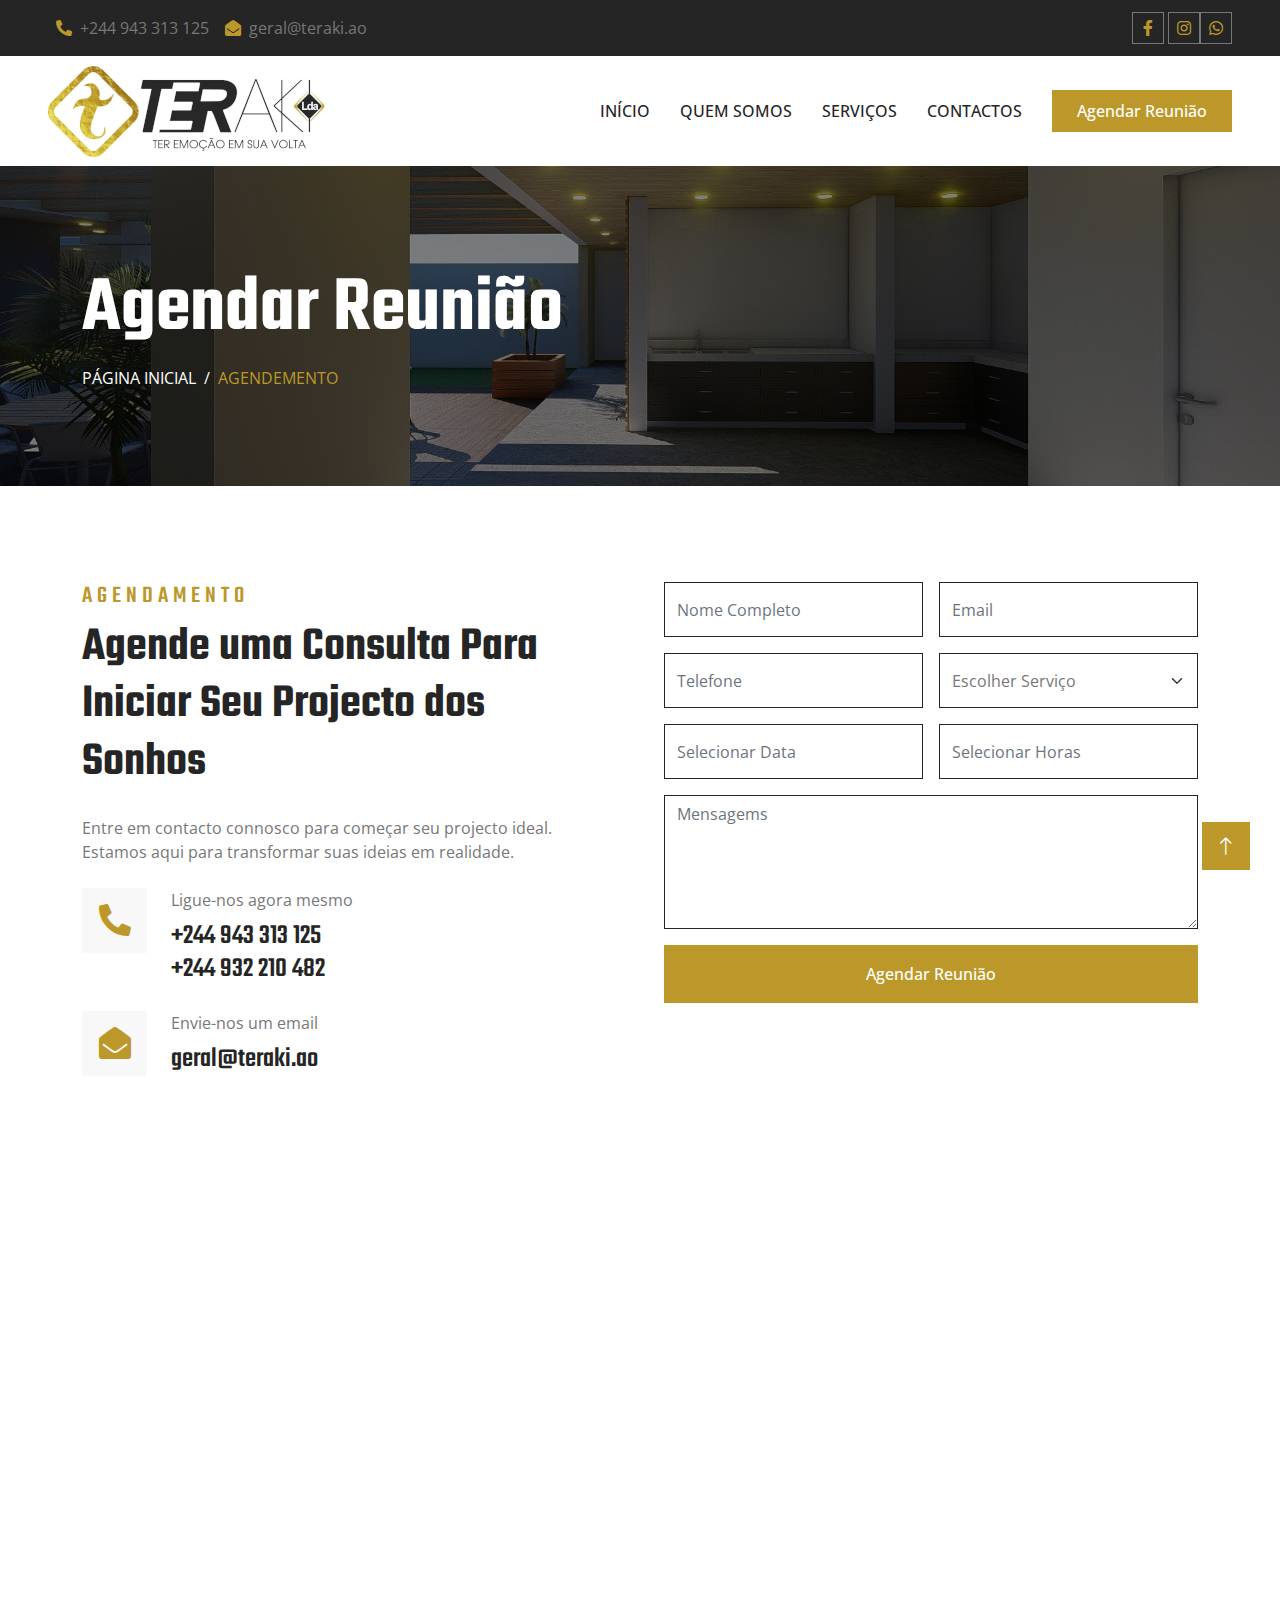
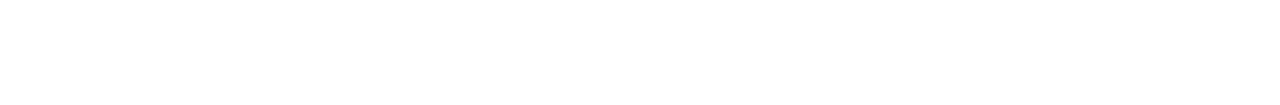
<file: agendamento.html>
<!DOCTYPE html>
<html lang="en">

<head>
    <meta charset="utf-8">
    <title>Agendar Reunião | Ter Emoção em Sua Volta</title>
    <meta content="width=device-width, initial-scale=1.0" name="viewport">
    <meta content="" name="keywords">
    <meta content="" name="description">

    <!-- Favicon -->
    <link href="assets/img/favicon.ico" rel="icon">

    <!-- Google Web Fonts -->
    <link rel="preconnect" href="https://fonts.googleapis.com">
    <link rel="preconnect" href="https://fonts.gstatic.com" crossorigin>
    <link href="https://fonts.googleapis.com/css2?family=Open+Sans:wght@400;500;600&family=Teko:wght@400;500;600&display=swap" rel="stylesheet">

    <!-- Icon Font Stylesheet -->
    <link href="https://cdnjs.cloudflare.com/ajax/libs/font-awesome/5.10.0/css/all.min.css" rel="stylesheet">
    <link href="https://cdn.jsdelivr.net/npm/bootstrap-icons@1.4.1/font/bootstrap-icons.css" rel="stylesheet">

    <!-- Libraries Stylesheet -->
    <link href="assets/lib/animate/animate.min.css" rel="stylesheet">
    <link href="assets/lib/owlcarousel/assets/owl.carousel.min.css" rel="stylesheet">
    <link href="assets/lib/tempusdominus/css/tempusdominus-bootstrap-4.min.css" rel="stylesheet" />

    <!-- Customized Bootstrap Stylesheet -->
    <link href="assets/css/bootstrap.min.css" rel="stylesheet">

    <!-- Template Stylesheet -->
    <link href="assets/css/style.css" rel="stylesheet">
</head>

<body>
     <!-- Spinner Start -->
     <div id="spinner"
     class="show bg-white position-fixed translate-middle w-100 vh-100 top-50 start-50 d-flex align-items-center justify-content-center">
     <div class="spinner-border position-relative text-secondary" style="width: 6rem; height: 6rem;" role="status">
     </div>
     <img class="position-absolute top-50 start-50 translate-middle" src="assets/images/logo-alt.png" alt="Icon">
 </div>
 <!-- Spinner End -->


 <!-- Topbar Start -->
 <div class="container-fluid bg-dark p-0 wow fadeIn" data-wow-delay="0.1s">
     <div class="row gx-0 d-none d-lg-flex">
         <div class="col-lg-7 px-5 text-start">
             <div class="h-100 d-inline-flex align-items-center py-3 me-3">
                 <a class="text-body px-2" href="tel:+244943313125"><i
                         class="fa fa-phone-alt text-primary me-2"></i>+244 943 313 125</a>
                 <a class="text-body px-2" href="mailto:geral@teraki.ao"><i
                         class="fa fa-envelope-open text-primary me-2"></i>geral@teraki.ao</a>
             </div>
         </div>
         <div class="col-lg-5 px-5 text-end">
             <div class="h-100 d-inline-flex align-items-center">
                 <a class="btn btn-sm-square btn-outline-body me-1" href=""><i class="fab fa-facebook-f"></i></a>
                 <a class="btn btn-sm-square btn-outline-body me-0" href=""><i class="fab fa-instagram"></i></a>
                 <a class="btn btn-sm-square btn-outline-body me-0" href=""><i class="fab fa-whatsapp"></i></a>
             </div>
         </div>
     </div>
 </div>
 <!-- Topbar End -->


 <!-- Navbar Start -->
 <nav class="navbar navbar-expand-lg bg-white navbar-light sticky-top py-lg-0 px-lg-5 wow fadeIn"
     data-wow-delay="0.1s">
     <a href="index.html" class="navbar-brand ms-4 ms-lg-0">
         <img src="assets/images/logo.jpg" alt="">
     </a>
     <button type="button" class="navbar-toggler me-4" data-bs-toggle="collapse" data-bs-target="#navbarCollapse">
         <span class="navbar-toggler-icon"></span>
     </button>
     <div class="collapse navbar-collapse" id="navbarCollapse">
         <div class="navbar-nav ms-auto p-4 p-lg-0">
             <a href="index.html" class="nav-item nav-link">Início</a>
             <a href="sobre.html" class="nav-item nav-link">Quem Somos</a>
             <a href="servicos.html" class="nav-item nav-link">Serviços</a>
             <a href="contacto.html" class="nav-item nav-link">Contactos</a>
         </div>
         <a href="agendamento.html" class="btn btn-primary py-2 px-4 d-none d-lg-block">Agendar Reunião</a>
     </div>
 </nav>
 <!-- Navbar End -->


    <!-- Page Header Start -->
    <div class="container-fluid page-header py-5 mb-5 wow fadeIn" data-wow-delay="0.1s">
        <div class="container py-5">
            <h1 class="display-1 text-white animated slideInDown">Agendar Reunião</h1>
            <nav aria-label="breadcrumb animated slideInDown">
                <ol class="breadcrumb text-uppercase mb-0">
                    <li class="breadcrumb-item"><a class="text-white" href="index.html">Página Inicial</a></li>
                    <li class="breadcrumb-item text-primary active" aria-current="page">Agendemento</li>
                </ol>
            </nav>
        </div>
    </div>
    <!-- Page Header End -->

  <!-- Appointment Start -->
  <div class="container-xxl py-5">
    <div class="container">
        <div class="row g-5">
            <div class="col-lg-6 wow fadeInUp" data-wow-delay="0.1s">
                <h4 class="section-title">Agendamento</h4>
                <h1 class="display-5 mb-4">Agende uma Consulta Para Iniciar Seu Projecto dos Sonhos</h1>
                <p class="mb-4">Entre em contacto connosco para começar seu projecto ideal. Estamos aqui para
                    transformar suas ideias em realidade.</p>

                <div class="row g-4">
                    <div class="col-12">
                        <div class="d-flex">
                            <div class="d-flex flex-shrink-0 align-items-center justify-content-center bg-light"
                                style="width: 65px; height: 65px;">
                                <i class="fa fa-2x fa-phone-alt text-primary"></i>
                            </div>
                            <div class="ms-4">
                                <p class="mb-2">Ligue-nos agora mesmo</p>
                                <h3 class="mb-0">+244 943 313 125</h3>
                                <h3 class="mb-0">+244 932 210 482</h3>
                            </div>
                        </div>
                    </div>
                    <div class="col-12">
                        <div class="d-flex">
                            <div class="d-flex flex-shrink-0 align-items-center justify-content-center bg-light"
                                style="width: 65px; height: 65px;">
                                <i class="fa fa-2x fa-envelope-open text-primary"></i>
                            </div>
                            <div class="ms-4">
                                <p class="mb-2">Envie-nos um email</p>
                                <h3 class="mb-0">geral@teraki.ao</h3>
                            </div>
                        </div>
                    </div>
                </div>
            </div>
            <div class="col-lg-6 wow fadeInUp" data-wow-delay="0.5s">
                <div class="row g-3">
                    <div class="col-12 col-sm-6">
                        <input type="text" class="form-control" placeholder="Nome Completo" style="height: 55px;">
                    </div>
                    <div class="col-12 col-sm-6">
                        <input type="email" class="form-control" placeholder="Email" style="height: 55px;">
                    </div>
                    <div class="col-12 col-sm-6">
                        <input type="text" class="form-control" placeholder="Telefone" style="height: 55px;">
                    </div>
                    <div class="col-12 col-sm-6">
                        <select class="form-select" style="height: 55px;">
                            <option selected>Escolher Serviço</option>
                            <option value="1">Serviço 1</option>
                            <option value="2">Serviço 2</option>
                            <option value="3">Serviço 3</option>
                        </select>
                    </div>
                    <div class="col-12 col-sm-6">
                        <div class="date" id="date" data-target-input="nearest">
                            <input type="text" class="form-control datetimepicker-input" placeholder="Selecionar Data"
                                data-target="#date" data-toggle="datetimepicker" style="height: 55px;">
                        </div>
                    </div>
                    <div class="col-12 col-sm-6">
                        <div class="time" id="time" data-target-input="nearest">
                            <input type="text" class="form-control datetimepicker-input" placeholder="Selecionar Horas"
                                data-target="#time" data-toggle="datetimepicker" style="height: 55px;">
                        </div>
                    </div>
                    <div class="col-12">
                        <textarea class="form-control" rows="5" placeholder="Mensagems"></textarea>
                    </div>
                    <div class="col-12">
                        <button class="btn btn-primary w-100 py-3" type="submit">Agendar Reunião</button>
                    </div>
                </div>
            </div>
        </div>
    </div>
</div>
<!-- Appointment End -->

 


  <!-- Footer Start -->
  <div class="container-fluid bg-dark text-body footer mt-5 pt-5 px-0 wow fadeIn" data-wow-delay="0.1s">
    <div class="container py-5">
        <div class="row g-5">
            <div class="col-lg-3 col-md-6">
                <h3 class="text-light mb-4">Endereço</h3>
                <p class="mb-2"><i class="fa fa-map-marker-alt text-primary me-3"></i>Rua Garcia da Horta, Cidade Baixa, Huambo</p>
                <p class="mb-2"><i class="fa fa-phone-alt text-primary me-3"></i>+244 943 313 125</p>
                <p class="mb-2"><i class="fa fa-phone-alt text-primary me-3"></i>+244 932 210 482</p>
                <p class="mb-2"><i class="fa fa-envelope text-primary me-3"></i>geral@teraki.ao</p>
                <div class="d-flex pt-2">
                    <a class="btn btn-square btn-outline-body me-1" href=""><i class="fab fa-whatsapp"></i></a>
                    <a class="btn btn-square btn-outline-body me-1" href=""><i class="fab fa-instagram"></i></a>
                    <a class="btn btn-square btn-outline-body me-1" href=""><i class="fab fa-facebook-f"></i></a>
                </div>
            </div>
            <div class="col-lg-3 col-md-6">
                <h3 class="text-light mb-4">Serviços</h3>
                <a class="btn btn-link" href="">Fiscalização de Obras</a>
                <a class="btn btn-link" href="">Elaboração de Projectos</a>
                <a class="btn btn-link" href="">Manutenção de Edifícios</a>
                <a class="btn btn-link" href="">Reparação de Ar Condicionados</a>
                <a class="btn btn-link" href="">Manutenção de Rede Eléctrica</a>
                <a class="btn btn-link" href="">Estudos de Viabilidade para Projectos Sustentáveis</a>
            </div>
            <div class="col-lg-3 col-md-6">
                <h3 class="text-light mb-4">Atalhos</h3>
                <a class="btn btn-link" href="">Quem Somos</a>
                <a class="btn btn-link" href="">Contactos</a>
                <a class="btn btn-link" href="">Agendar Reunião</a>
                <a class="btn btn-link" href="">Projectos</a>
                <a class="btn btn-link" href="">Nossos Serviços</a>
            </div>
            <div class="col-lg-3 col-md-6">
                <h3 class="text-light mb-4">Newsletter</h3>
                <p>Subscreva a nossa Newsletter e receba notícias excluisivas.</p>
                <div class="position-relative mx-auto" style="max-width: 400px;">
                    <input class="form-control bg-transparent w-100 py-3 ps-4 pe-5" type="text"
                        placeholder="Email">
                    <button type="button"
                        class="btn btn-primary py-2 position-absolute top-0 end-0 mt-2 me-2">Subscrever</button>
                </div>
            </div>
        </div>
    </div>
    <div class="container-fluid copyright">
        <div class="container">
            <div class="row">
                <div class="col-md-6 text-center text-md-start mb-3 mb-md-0">
                    &copy; <a href="#">TERAKI</a>, Todos os Direitos Reservados.
                </div>
                <div class="col-md-6 text-center text-md-end">
                    Desenvolvido por <a href="https://mulemba.ao">Mulemba</a>
                    
                </div>
            </div>
        </div>
    </div>
</div>
<!-- Footer End -->

    <!-- Back to Top -->
    <a href="#" class="btn btn-lg btn-primary btn-lg-square back-to-top"><i class="bi bi-arrow-up"></i></a>


    <!-- JavaScript Libraries -->
    <script src="https://code.jquery.com/jquery-3.4.1.min.js"></script>
    <script src="https://cdn.jsdelivr.net/npm/bootstrap@5.0.0/dist/js/bootstrap.bundle.min.js"></script>
    <script src="assets/lib/wow/wow.min.js"></script>
    <script src="assets/lib/easing/easing.min.js"></script>
    <script src="assets/lib/waypoints/waypoints.min.js"></script>
    <script src="assets/lib/counterup/counterup.min.js"></script>
    <script src="assets/lib/owlcarousel/owl.carousel.min.js"></script>
    <script src="assets/lib/tempusdominus/js/moment.min.js"></script>
    <script src="assets/lib/tempusdominus/js/moment-timezone.min.js"></script>
    <script src="assets/lib/tempusdominus/js/tempusdominus-bootstrap-4.min.js"></script>

    <!-- Template Javascript -->
    <script src="assets/js/main.js"></script>
</body>

</html>
</file>
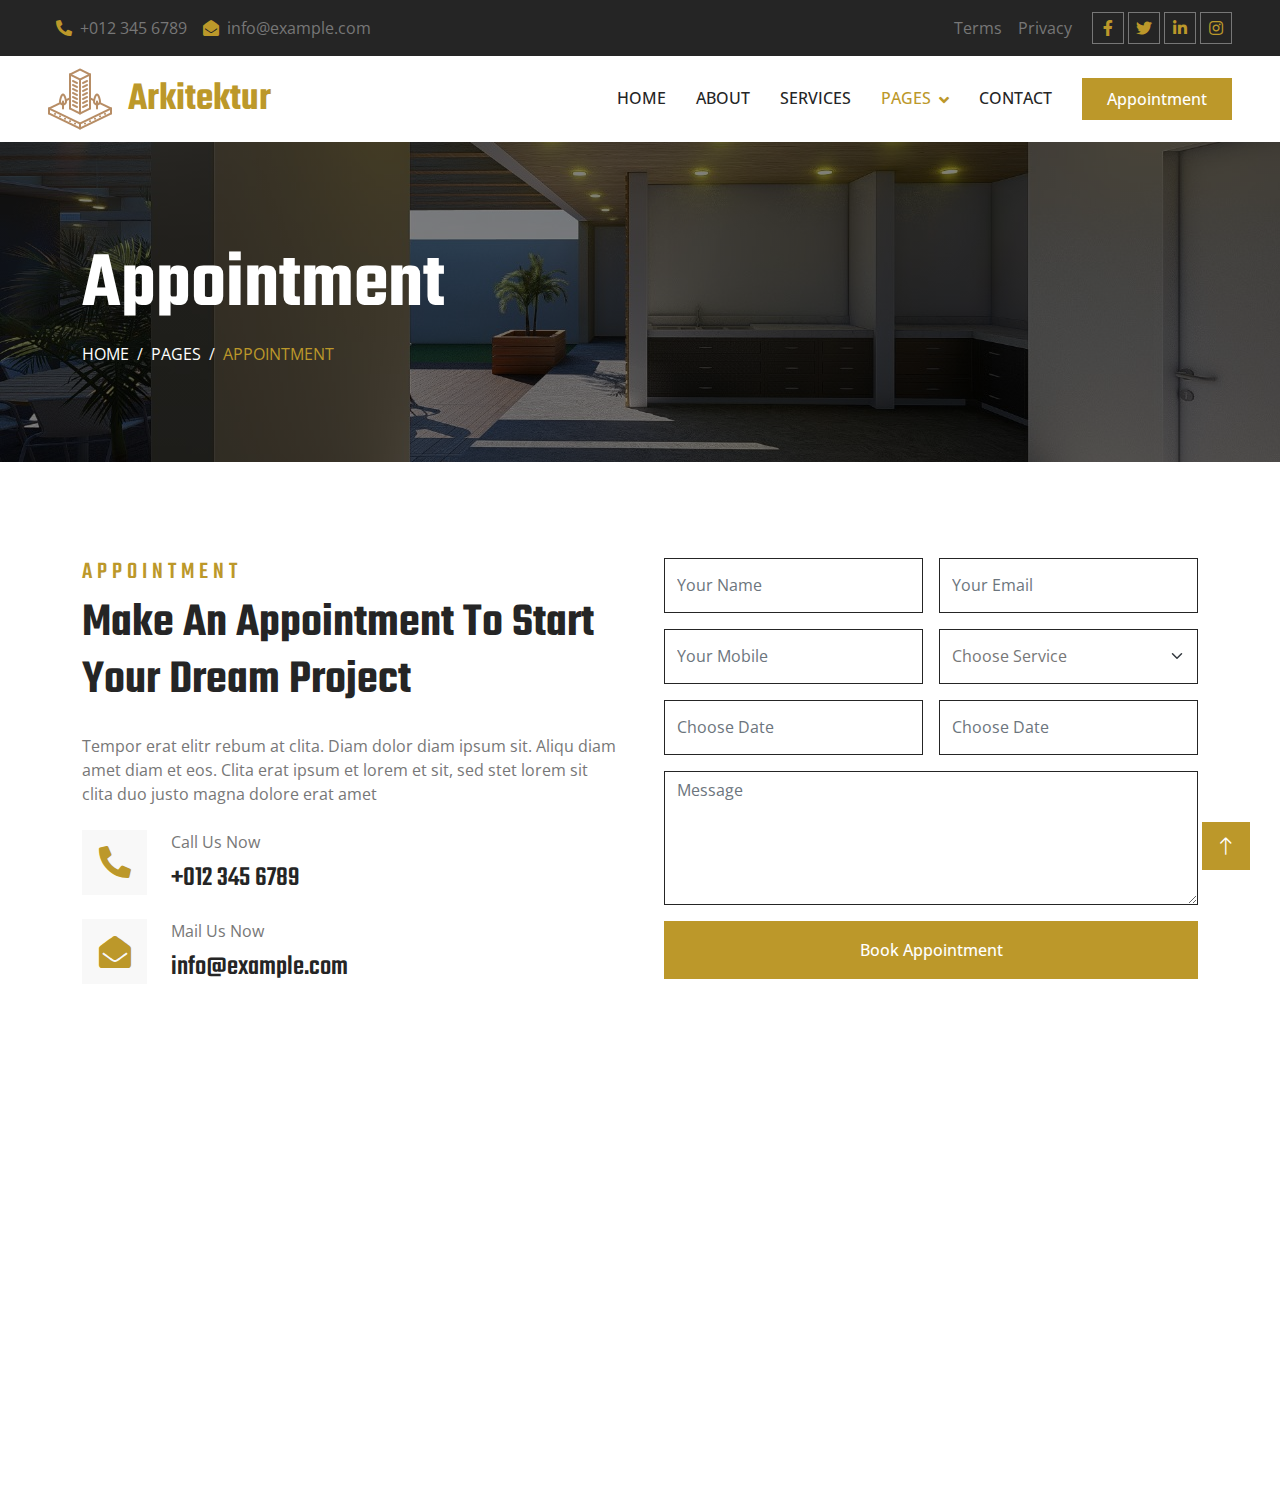
<file: appointment.html>
<!DOCTYPE html>
<html lang="en">

<head>
    <meta charset="utf-8">
    <title>Arkitektur - Architecture HTML Template</title>
    <meta content="width=device-width, initial-scale=1.0" name="viewport">
    <meta content="" name="keywords">
    <meta content="" name="description">

    <!-- Favicon -->
    <link href="assets/img/favicon.ico" rel="icon">

    <!-- Google Web Fonts -->
    <link rel="preconnect" href="https://fonts.googleapis.com">
    <link rel="preconnect" href="https://fonts.gstatic.com" crossorigin>
    <link href="https://fonts.googleapis.com/css2?family=Open+Sans:wght@400;500;600&family=Teko:wght@400;500;600&display=swap" rel="stylesheet">

    <!-- Icon Font Stylesheet -->
    <link href="https://cdnjs.cloudflare.com/ajax/libs/font-awesome/5.10.0/css/all.min.css" rel="stylesheet">
    <link href="https://cdn.jsdelivr.net/npm/bootstrap-icons@1.4.1/font/bootstrap-icons.css" rel="stylesheet">

    <!-- Libraries Stylesheet -->
    <link href="assets/lib/animate/animate.min.css" rel="stylesheet">
    <link href="assets/lib/owlcarousel/assets/owl.carousel.min.css" rel="stylesheet">
    <link href="assets/lib/tempusdominus/css/tempusdominus-bootstrap-4.min.css" rel="stylesheet" />

    <!-- Customized Bootstrap Stylesheet -->
    <link href="assets/css/bootstrap.min.css" rel="stylesheet">

    <!-- Template Stylesheet -->
    <link href="assets/css/style.css" rel="stylesheet">
</head>

<body>
    <!-- Spinner Start -->
    <div id="spinner" class="show bg-white position-fixed translate-middle w-100 vh-100 top-50 start-50 d-flex align-items-center justify-content-center">
        <div class="spinner-border position-relative text-primary" style="width: 6rem; height: 6rem;" role="status"></div>
        <img class="position-absolute top-50 start-50 translate-middle" src="assets/img/icons/icon-1.png" alt="Icon">
    </div>
    <!-- Spinner End -->


    <!-- Topbar Start -->
    <div class="container-fluid bg-dark p-0 wow fadeIn" data-wow-delay="0.1s">
        <div class="row gx-0 d-none d-lg-flex">
            <div class="col-lg-7 px-5 text-start">
                <div class="h-100 d-inline-flex align-items-center py-3 me-3">
                    <a class="text-body px-2" href="tel:+0123456789"><i class="fa fa-phone-alt text-primary me-2"></i>+012 345 6789</a>
                    <a class="text-body px-2" href="mailto:info@example.com"><i class="fa fa-envelope-open text-primary me-2"></i>info@example.com</a>
                </div>
            </div>
            <div class="col-lg-5 px-5 text-end">
                <div class="h-100 d-inline-flex align-items-center py-3 me-2">
                    <a class="text-body px-2" href="">Terms</a>
                    <a class="text-body px-2" href="">Privacy</a>
                </div>
                <div class="h-100 d-inline-flex align-items-center">
                    <a class="btn btn-sm-square btn-outline-body me-1" href=""><i class="fab fa-facebook-f"></i></a>
                    <a class="btn btn-sm-square btn-outline-body me-1" href=""><i class="fab fa-twitter"></i></a>
                    <a class="btn btn-sm-square btn-outline-body me-1" href=""><i class="fab fa-linkedin-in"></i></a>
                    <a class="btn btn-sm-square btn-outline-body me-0" href=""><i class="fab fa-instagram"></i></a>
                </div>
            </div>
        </div>
    </div>
    <!-- Topbar End -->


    <!-- Navbar Start -->
    <nav class="navbar navbar-expand-lg bg-white navbar-light sticky-top py-lg-0 px-lg-5 wow fadeIn" data-wow-delay="0.1s">
        <a href="index.html" class="navbar-brand ms-4 ms-lg-0">
            <h1 class="text-primary m-0"><img class="me-3" src="assets/img/icons/icon-1.png" alt="Icon">Arkitektur</h1>
        </a>
        <button type="button" class="navbar-toggler me-4" data-bs-toggle="collapse" data-bs-target="#navbarCollapse">
            <span class="navbar-toggler-icon"></span>
        </button>
        <div class="collapse navbar-collapse" id="navbarCollapse">
            <div class="navbar-nav ms-auto p-4 p-lg-0">
                <a href="index.html" class="nav-item nav-link">Home</a>
                <a href="about.html" class="nav-item nav-link">About</a>
                <a href="service.html" class="nav-item nav-link">Services</a>
                <div class="nav-item dropdown">
                    <a href="#" class="nav-link dropdown-toggle active" data-bs-toggle="dropdown">Pages</a>
                    <div class="dropdown-menu border-0 m-0">
                        <a href="feature.html" class="dropdown-item">Our Features</a>
                        <a href="project.html" class="dropdown-item">Our Projects</a>
                        <a href="team.html" class="dropdown-item">Team Members</a>
                        <a href="appointment.html" class="dropdown-item active">Appointment</a>
                        <a href="testimonial.html" class="dropdown-item">Testimonial</a>
                        <a href="404.html" class="dropdown-item">404 Page</a>
                    </div>
                </div>
                <a href="contact.html" class="nav-item nav-link">Contact</a>
            </div>
            <a href="" class="btn btn-primary py-2 px-4 d-none d-lg-block">Appointment</a>
        </div>
    </nav>
    <!-- Navbar End -->


    <!-- Page Header Start -->
    <div class="container-fluid page-header py-5 mb-5 wow fadeIn" data-wow-delay="0.1s">
        <div class="container py-5">
            <h1 class="display-1 text-white animated slideInDown">Appointment</h1>
            <nav aria-label="breadcrumb animated slideInDown">
                <ol class="breadcrumb text-uppercase mb-0">
                    <li class="breadcrumb-item"><a class="text-white" href="#">Home</a></li>
                    <li class="breadcrumb-item"><a class="text-white" href="#">Pages</a></li>
                    <li class="breadcrumb-item text-primary active" aria-current="page">Appointment</li>
                </ol>
            </nav>
        </div>
    </div>
    <!-- Page Header End -->


    <!-- Appointment Start -->
    <div class="container-xxl py-5">
        <div class="container">
            <div class="row g-5">
                <div class="col-lg-6 wow fadeInUp" data-wow-delay="0.1s">
                    <h4 class="section-title">Appointment</h4>
                    <h1 class="display-5 mb-4">Make An Appointment To Start Your Dream Project</h1>
                    <p class="mb-4">Tempor erat elitr rebum at clita. Diam dolor diam ipsum sit. Aliqu diam amet diam et eos. Clita erat ipsum et lorem et sit, sed stet lorem sit clita duo justo magna dolore erat amet</p>
                    <div class="row g-4">
                        <div class="col-12">
                            <div class="d-flex">
                                <div class="d-flex flex-shrink-0 align-items-center justify-content-center bg-light" style="width: 65px; height: 65px;">
                                    <i class="fa fa-2x fa-phone-alt text-primary"></i>
                                </div>
                                <div class="ms-4">
                                    <p class="mb-2">Call Us Now</p>
                                    <h3 class="mb-0">+012 345 6789</h3>
                                </div>
                            </div>
                        </div>
                        <div class="col-12">
                            <div class="d-flex">
                                <div class="d-flex flex-shrink-0 align-items-center justify-content-center bg-light" style="width: 65px; height: 65px;">
                                    <i class="fa fa-2x fa-envelope-open text-primary"></i>
                                </div>
                                <div class="ms-4">
                                    <p class="mb-2">Mail Us Now</p>
                                    <h3 class="mb-0">info@example.com</h3>
                                </div>
                            </div>
                        </div>
                    </div>
                </div>
                <div class="col-lg-6 wow fadeInUp" data-wow-delay="0.5s">
                    <div class="row g-3">
                        <div class="col-12 col-sm-6">
                            <input type="text" class="form-control" placeholder="Your Name" style="height: 55px;">
                        </div>
                        <div class="col-12 col-sm-6">
                            <input type="email" class="form-control" placeholder="Your Email" style="height: 55px;">
                        </div>
                        <div class="col-12 col-sm-6">
                            <input type="text" class="form-control" placeholder="Your Mobile" style="height: 55px;">
                        </div>
                        <div class="col-12 col-sm-6">
                            <select class="form-select" style="height: 55px;">
                                <option selected>Choose Service</option>
                                <option value="1">Service 1</option>
                                <option value="2">Service 2</option>
                                <option value="3">Service 3</option>
                            </select>
                        </div>
                        <div class="col-12 col-sm-6">
                            <div class="date" id="date" data-target-input="nearest">
                                <input type="text"
                                    class="form-control datetimepicker-input"
                                    placeholder="Choose Date" data-target="#date" data-toggle="datetimepicker" style="height: 55px;">
                            </div>
                        </div>
                        <div class="col-12 col-sm-6">
                            <div class="time" id="time" data-target-input="nearest">
                                <input type="text"
                                    class="form-control datetimepicker-input"
                                    placeholder="Choose Date" data-target="#time" data-toggle="datetimepicker" style="height: 55px;">
                            </div>
                        </div>
                        <div class="col-12">
                            <textarea class="form-control" rows="5" placeholder="Message"></textarea>
                        </div>
                        <div class="col-12">
                            <button class="btn btn-primary w-100 py-3" type="submit">Book Appointment</button>
                        </div>
                    </div>
                </div>
            </div>
        </div>
    </div>
    <!-- Appointment End -->
        

    <!-- Footer Start -->
    <div class="container-fluid bg-dark text-body footer mt-5 pt-5 px-0 wow fadeIn" data-wow-delay="0.1s">
        <div class="container py-5">
            <div class="row g-5">
                <div class="col-lg-3 col-md-6">
                    <h3 class="text-light mb-4">Address</h3>
                    <p class="mb-2"><i class="fa fa-map-marker-alt text-primary me-3"></i>123 Street, New York, USA</p>
                    <p class="mb-2"><i class="fa fa-phone-alt text-primary me-3"></i>+012 345 67890</p>
                    <p class="mb-2"><i class="fa fa-envelope text-primary me-3"></i>info@example.com</p>
                    <div class="d-flex pt-2">
                        <a class="btn btn-square btn-outline-body me-1" href=""><i class="fab fa-twitter"></i></a>
                        <a class="btn btn-square btn-outline-body me-1" href=""><i class="fab fa-facebook-f"></i></a>
                        <a class="btn btn-square btn-outline-body me-1" href=""><i class="fab fa-youtube"></i></a>
                        <a class="btn btn-square btn-outline-body me-0" href=""><i class="fab fa-linkedin-in"></i></a>
                    </div>
                </div>
                <div class="col-lg-3 col-md-6">
                    <h3 class="text-light mb-4">Services</h3>
                    <a class="btn btn-link" href="">Architecture</a>
                    <a class="btn btn-link" href="">3D Animation</a>
                    <a class="btn btn-link" href="">House Planning</a>
                    <a class="btn btn-link" href="">Interior Design</a>
                    <a class="btn btn-link" href="">Construction</a>
                </div>
                <div class="col-lg-3 col-md-6">
                    <h3 class="text-light mb-4">Quick Links</h3>
                    <a class="btn btn-link" href="">About Us</a>
                    <a class="btn btn-link" href="">Contact Us</a>
                    <a class="btn btn-link" href="">Our Services</a>
                    <a class="btn btn-link" href="">Terms & Condition</a>
                    <a class="btn btn-link" href="">Support</a>
                </div>
                <div class="col-lg-3 col-md-6">
                    <h3 class="text-light mb-4">Newsletter</h3>
                    <p>Dolor amet sit justo amet elitr clita ipsum elitr est.</p>
                    <div class="position-relative mx-auto" style="max-width: 400px;">
                        <input class="form-control bg-transparent w-100 py-3 ps-4 pe-5" type="text" placeholder="Your email">
                        <button type="button" class="btn btn-primary py-2 position-absolute top-0 end-0 mt-2 me-2">SignUp</button>
                    </div>
                </div>
            </div>
        </div>
        <div class="container-fluid copyright">
            <div class="container">
                <div class="row">
                    <div class="col-md-6 text-center text-md-start mb-3 mb-md-0">
                        &copy; <a href="#">Your Site Name</a>, All Right Reserved.
                    </div>
                    <div class="col-md-6 text-center text-md-end">
                        <!--/*** This template is free as long as you keep the footer author’s credit link/attribution link/backlink. If you'd like to use the template without the footer author’s credit link/attribution link/backlink, you can purchase the Credit Removal License from "https://htmlcodex.com/credit-removal". Thank you for your support. ***/-->
                        Designed By <a href="https://htmlcodex.com">HTML Codex</a>
                    </div>
                </div>
            </div>
        </div>
    </div>
    <!-- Footer End -->


    <!-- Back to Top -->
    <a href="#" class="btn btn-lg btn-primary btn-lg-square back-to-top"><i class="bi bi-arrow-up"></i></a>


    <!-- JavaScript Libraries -->
    <script src="https://code.jquery.com/jquery-3.4.1.min.js"></script>
    <script src="https://cdn.jsdelivr.net/npm/bootstrap@5.0.0/dist/js/bootstrap.bundle.min.js"></script>
    <script src="assets/lib/wow/wow.min.js"></script>
    <script src="assets/lib/easing/easing.min.js"></script>
    <script src="assets/lib/waypoints/waypoints.min.js"></script>
    <script src="assets/lib/counterup/counterup.min.js"></script>
    <script src="assets/lib/owlcarousel/owl.carousel.min.js"></script>
    <script src="assets/lib/tempusdominus/js/moment.min.js"></script>
    <script src="assets/lib/tempusdominus/js/moment-timezone.min.js"></script>
    <script src="assets/lib/tempusdominus/js/tempusdominus-bootstrap-4.min.js"></script>

    <!-- Template Javascript -->
    <script src="assets/js/main.js"></script>
</body>

</html>
</file>
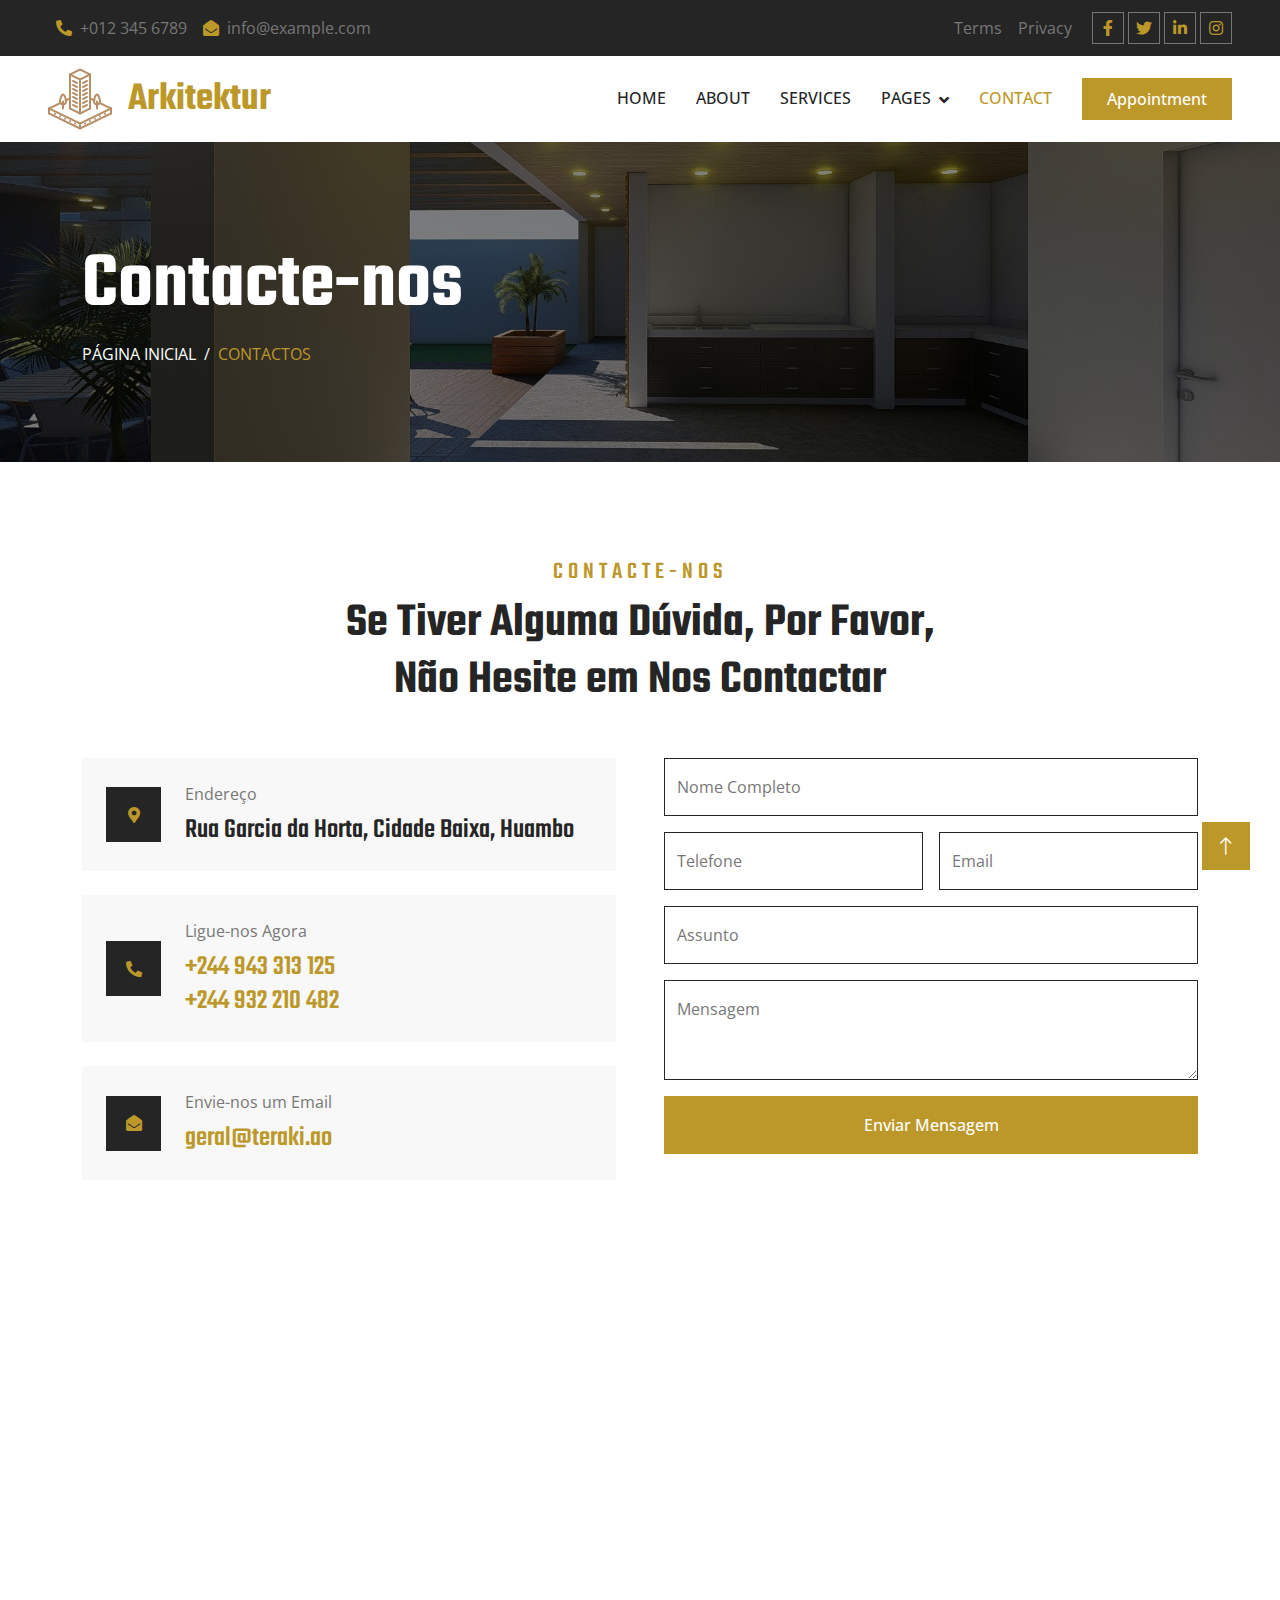
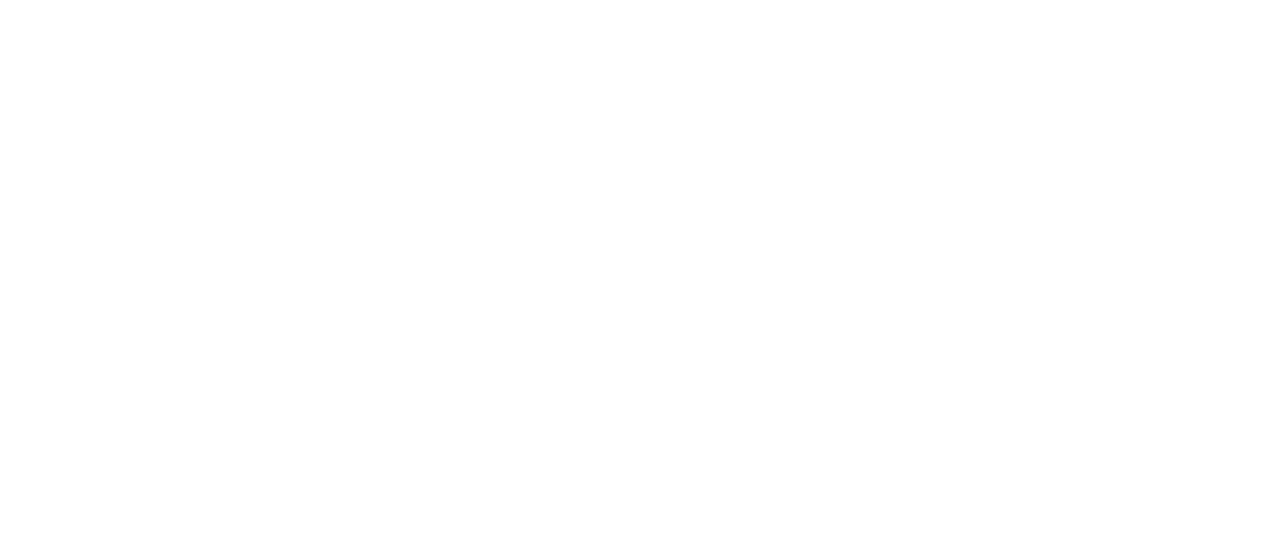
<file: contact.html>
<!DOCTYPE html>
<html lang="en">

<head>
    <meta charset="utf-8">
    <title>TERAKI | Ter Emoção em Sua Volta</title>
    <meta content="width=device-width, initial-scale=1.0" name="viewport">
    <meta content="" name="keywords">
    <meta content="" name="description">

    <!-- Favicon -->
    <link href="assets/img/favicon.ico" rel="icon">

    <!-- Google Web Fonts -->
    <link rel="preconnect" href="https://fonts.googleapis.com">
    <link rel="preconnect" href="https://fonts.gstatic.com" crossorigin>
    <link href="https://fonts.googleapis.com/css2?family=Open+Sans:wght@400;500;600&family=Teko:wght@400;500;600&display=swap" rel="stylesheet">

    <!-- Icon Font Stylesheet -->
    <link href="https://cdnjs.cloudflare.com/ajax/libs/font-awesome/5.10.0/css/all.min.css" rel="stylesheet">
    <link href="https://cdn.jsdelivr.net/npm/bootstrap-icons@1.4.1/font/bootstrap-icons.css" rel="stylesheet">

    <!-- Libraries Stylesheet -->
    <link href="assets/lib/animate/animate.min.css" rel="stylesheet">
    <link href="assets/lib/owlcarousel/assets/owl.carousel.min.css" rel="stylesheet">
    <link href="assets/lib/tempusdominus/css/tempusdominus-bootstrap-4.min.css" rel="stylesheet" />

    <!-- Customized Bootstrap Stylesheet -->
    <link href="assets/css/bootstrap.min.css" rel="stylesheet">

    <!-- Template Stylesheet -->
    <link href="assets/css/style.css" rel="stylesheet">
</head>

<body>
    <!-- Spinner Start -->
    <div id="spinner" class="show bg-white position-fixed translate-middle w-100 vh-100 top-50 start-50 d-flex align-items-center justify-content-center">
        <div class="spinner-border position-relative text-primary" style="width: 6rem; height: 6rem;" role="status"></div>
        <img class="position-absolute top-50 start-50 translate-middle" src="assets/img/icons/icon-1.png" alt="Icon">
    </div>
    <!-- Spinner End -->


    <!-- Topbar Start -->
    <div class="container-fluid bg-dark p-0 wow fadeIn" data-wow-delay="0.1s">
        <div class="row gx-0 d-none d-lg-flex">
            <div class="col-lg-7 px-5 text-start">
                <div class="h-100 d-inline-flex align-items-center py-3 me-3">
                    <a class="text-body px-2" href="tel:+0123456789"><i class="fa fa-phone-alt text-primary me-2"></i>+012 345 6789</a>
                    <a class="text-body px-2" href="mailto:info@example.com"><i class="fa fa-envelope-open text-primary me-2"></i>info@example.com</a>
                </div>
            </div>
            <div class="col-lg-5 px-5 text-end">
                <div class="h-100 d-inline-flex align-items-center py-3 me-2">
                    <a class="text-body px-2" href="">Terms</a>
                    <a class="text-body px-2" href="">Privacy</a>
                </div>
                <div class="h-100 d-inline-flex align-items-center">
                    <a class="btn btn-sm-square btn-outline-body me-1" href=""><i class="fab fa-facebook-f"></i></a>
                    <a class="btn btn-sm-square btn-outline-body me-1" href=""><i class="fab fa-twitter"></i></a>
                    <a class="btn btn-sm-square btn-outline-body me-1" href=""><i class="fab fa-linkedin-in"></i></a>
                    <a class="btn btn-sm-square btn-outline-body me-0" href=""><i class="fab fa-instagram"></i></a>
                </div>
            </div>
        </div>
    </div>
    <!-- Topbar End -->


    <!-- Navbar Start -->
    <nav class="navbar navbar-expand-lg bg-white navbar-light sticky-top py-lg-0 px-lg-5 wow fadeIn" data-wow-delay="0.1s">
        <a href="index.html" class="navbar-brand ms-4 ms-lg-0">
            <h1 class="text-primary m-0"><img class="me-3" src="assets/img/icons/icon-1.png" alt="Icon">Arkitektur</h1>
        </a>
        <button type="button" class="navbar-toggler me-4" data-bs-toggle="collapse" data-bs-target="#navbarCollapse">
            <span class="navbar-toggler-icon"></span>
        </button>
        <div class="collapse navbar-collapse" id="navbarCollapse">
            <div class="navbar-nav ms-auto p-4 p-lg-0">
                <a href="index.html" class="nav-item nav-link">Home</a>
                <a href="about.html" class="nav-item nav-link">About</a>
                <a href="service.html" class="nav-item nav-link">Services</a>
                <div class="nav-item dropdown">
                    <a href="#" class="nav-link dropdown-toggle" data-bs-toggle="dropdown">Pages</a>
                    <div class="dropdown-menu border-0 m-0">
                        <a href="feature.html" class="dropdown-item">Our Features</a>
                        <a href="project.html" class="dropdown-item">Our Projects</a>
                        <a href="team.html" class="dropdown-item">Team Members</a>
                        <a href="appointment.html" class="dropdown-item">Appointment</a>
                        <a href="testimonial.html" class="dropdown-item">Testimonial</a>
                        <a href="404.html" class="dropdown-item">404 Page</a>
                    </div>
                </div>
                <a href="contact.html" class="nav-item nav-link active">Contact</a>
            </div>
            <a href="" class="btn btn-primary py-2 px-4 d-none d-lg-block">Appointment</a>
        </div>
    </nav>
    <!-- Navbar End -->


    <!-- Page Header Start -->
    <div class="container-fluid page-header py-5 mb-5 wow fadeIn" data-wow-delay="0.1s">
        <div class="container py-5">
            <h1 class="display-1 text-white animated slideInDown">Contacte-nos</h1>
            <nav aria-label="breadcrumb animated slideInDown">
                <ol class="breadcrumb text-uppercase mb-0">
                    <li class="breadcrumb-item"><a class="text-white" href="index.html">Página Inicial</a></li>
                    <li class="breadcrumb-item text-primary active" aria-current="page">Contactos</li>
                </ol>
            </nav>
        </div>
    </div>
    <!-- Page Header End -->


    <!-- Contact Start -->
    <div class="container-xxl py-5">
        <div class="container">
            <div class="text-center mx-auto mb-5 wow fadeInUp" data-wow-delay="0.1s" style="max-width: 600px;">
                <h4 class="section-title">Contacte-nos</h4>
                <h1 class="display-5 mb-4">Se Tiver Alguma Dúvida, Por Favor, Não Hesite em Nos Contactar</h1>
            </div>
            <div class="row g-5">
                <div class="col-lg-6 wow fadeInUp" data-wow-delay="0.1s">
                    <div class="d-flex flex-column justify-content-between h-100">
                        <div class="bg-light d-flex align-items-center w-100 p-4 mb-4">
                            <div class="d-flex flex-shrink-0 align-items-center justify-content-center bg-dark" style="width: 55px; height: 55px;">
                                <i class="fa fa-map-marker-alt text-primary"></i>
                            </div>
                            <div class="ms-4">
                                <p class="mb-2">Endereço</p>
                                <h3 class="mb-0">Rua Garcia da Horta, Cidade Baixa, Huambo</h3>
                            </div>
                        </div>
                        <div class="bg-light d-flex align-items-center w-100 p-4 mb-4">
                            <div class="d-flex flex-shrink-0 align-items-center justify-content-center bg-dark" style="width: 55px; height: 55px;">
                                <i class="fa fa-phone-alt text-primary"></i>
                            </div>
                            <div class="ms-4">
                                <p class="mb-2">Ligue-nos Agora</p>
                                <h3 class="mb-0"><a href="tel:+244 943 313 125">+244 943 313 125</a></h3>
                                <h3 class="mb-0"><a href="tel:+244 932 210 482">+244 932 210 482</a></h3>
                            </div>
                        </div>
                        <div class="bg-light d-flex align-items-center w-100 p-4">
                            <div class="d-flex flex-shrink-0 align-items-center justify-content-center bg-dark" style="width: 55px; height: 55px;">
                                <i class="fa fa-envelope-open text-primary"></i>
                            </div>
                            <div class="ms-4">
                                <p class="mb-2">Envie-nos um Email</p>
                                <h3 class="mb-0"><a href="mailto:geral@teraki.ao">geral@teraki.ao</a></h3>
                            </div>
                        </div>
                    </div>
                </div>
                <div class="col-lg-6 wow fadeInUp" data-wow-delay="0.5s">
                    <form>
                        <div class="row g-3">
                            <div class="col-12">
                                <div class="form-floating">
                                    <input type="text" class="form-control" id="name" placeholder="Nome Completo">
                                    <label for="name">Nome Completo</label>
                                </div>
                            </div>
                            <div class="col-md-6">
                                <div class="form-floating">
                                    <input type="text" class="form-control" id="phone" placeholder=Telefone">
                                    <label for="phone">Telefone</label>
                                </div>
                            </div>
                            <div class="col-md-6">
                                <div class="form-floating">
                                    <input type="email" class="form-control" id="email" placeholder="Email">
                                    <label for="email">Email</label>
                                </div>
                            </div>
                            <div class="col-12">
                                <div class="form-floating">
                                    <input type="text" class="form-control" id="subject" placeholder="Assunto">
                                    <label for="subject">Assunto</label>
                                </div>
                            </div>
                            <div class="col-12">
                                <div class="form-floating">
                                    <textarea class="form-control" placeholder="Deixe aqui a sua mensagem" id="message" style="height: 100px"></textarea>
                                    <label for="message">Mensagem</label>
                                </div>
                            </div>
                            <div class="col-12">
                                <button class="btn btn-primary w-100 py-3" type="submit">Enviar Mensagem</button>
                            </div>
                        </div>
                    </form>
                </div>
            </div>
        </div>
    </div>
    <!-- Contact End -->


    <!-- Google Map Start -->
    <div class="container-xxl pt-5 px-0 wow fadeIn" data-wow-delay="0.1s">
        <iframe class="w-100 mb-n2" style="height: 450px;"
            src="https://www.google.com/maps/embed?pb=!1m14!1m12!1m3!1d243.20302553496214!2d15.752889592996537!3d-12.762373445219797!2m3!1f0!2f0!3f0!3m2!1i1024!2i768!4f13.1!5e0!3m2!1spt-PT!2sao!4v1719396714689!5m2!1spt-PT!2sao"
            frameborder="0" allowfullscreen="" aria-hidden="false" tabindex="0"></iframe>
    </div>
    <!-- Google Map End -->


    <!-- Footer Start -->
    <div class="container-fluid bg-dark text-body footer pt-5 px-0 wow fadeIn" data-wow-delay="0.1s">
        <div class="container py-5">
            <div class="row g-5">
                <div class="col-lg-3 col-md-6">
                    <h3 class="text-light mb-4">Address</h3>
                    <p class="mb-2"><i class="fa fa-map-marker-alt text-primary me-3"></i>123 Street, New York, USA</p>
                    <p class="mb-2"><i class="fa fa-phone-alt text-primary me-3"></i>+012 345 67890</p>
                    <p class="mb-2"><i class="fa fa-envelope text-primary me-3"></i>info@example.com</p>
                    <div class="d-flex pt-2">
                        <a class="btn btn-square btn-outline-body me-1" href=""><i class="fab fa-twitter"></i></a>
                        <a class="btn btn-square btn-outline-body me-1" href=""><i class="fab fa-facebook-f"></i></a>
                        <a class="btn btn-square btn-outline-body me-1" href=""><i class="fab fa-youtube"></i></a>
                        <a class="btn btn-square btn-outline-body me-0" href=""><i class="fab fa-linkedin-in"></i></a>
                    </div>
                </div>
                <div class="col-lg-3 col-md-6">
                    <h3 class="text-light mb-4">Services</h3>
                    <a class="btn btn-link" href="">Architecture</a>
                    <a class="btn btn-link" href="">3D Animation</a>
                    <a class="btn btn-link" href="">House Planning</a>
                    <a class="btn btn-link" href="">Interior Design</a>
                    <a class="btn btn-link" href="">Construction</a>
                </div>
                <div class="col-lg-3 col-md-6">
                    <h3 class="text-light mb-4">Quick Links</h3>
                    <a class="btn btn-link" href="">About Us</a>
                    <a class="btn btn-link" href="">Contact Us</a>
                    <a class="btn btn-link" href="">Our Services</a>
                    <a class="btn btn-link" href="">Terms & Condition</a>
                    <a class="btn btn-link" href="">Support</a>
                </div>
                <div class="col-lg-3 col-md-6">
                    <h3 class="text-light mb-4">Newsletter</h3>
                    <p>Dolor amet sit justo amet elitr clita ipsum elitr est.</p>
                    <div class="position-relative mx-auto" style="max-width: 400px;">
                        <input class="form-control bg-transparent w-100 py-3 ps-4 pe-5" type="text" placeholder="Your email">
                        <button type="button" class="btn btn-primary py-2 position-absolute top-0 end-0 mt-2 me-2">SignUp</button>
                    </div>
                </div>
            </div>
        </div>
        <div class="container-fluid copyright">
            <div class="container">
                <div class="row">
                    <div class="col-md-6 text-center text-md-start mb-3 mb-md-0">
                        &copy; <a href="#">Your Site Name</a>, All Right Reserved.
                    </div>
                    <div class="col-md-6 text-center text-md-end">
                        <!--/*** This template is free as long as you keep the footer author’s credit link/attribution link/backlink. If you'd like to use the template without the footer author’s credit link/attribution link/backlink, you can purchase the Credit Removal License from "https://htmlcodex.com/credit-removal". Thank you for your support. ***/-->
                        Designed By <a href="https://htmlcodex.com">HTML Codex</a>
                    </div>
                </div>
            </div>
        </div>
    </div>
    <!-- Footer End -->


    <!-- Back to Top -->
    <a href="#" class="btn btn-lg btn-primary btn-lg-square back-to-top"><i class="bi bi-arrow-up"></i></a>


    <!-- JavaScript Libraries -->
    <script src="https://code.jquery.com/jquery-3.4.1.min.js"></script>
    <script src="https://cdn.jsdelivr.net/npm/bootstrap@5.0.0/dist/js/bootstrap.bundle.min.js"></script>
    <script src="assets/lib/wow/wow.min.js"></script>
    <script src="assets/lib/easing/easing.min.js"></script>
    <script src="assets/lib/waypoints/waypoints.min.js"></script>
    <script src="assets/lib/counterup/counterup.min.js"></script>
    <script src="assets/lib/owlcarousel/owl.carousel.min.js"></script>
    <script src="assets/lib/tempusdominus/js/moment.min.js"></script>
    <script src="assets/lib/tempusdominus/js/moment-timezone.min.js"></script>
    <script src="assets/lib/tempusdominus/js/tempusdominus-bootstrap-4.min.js"></script>

    <!-- Template Javascript -->
    <script src="assets/js/main.js"></script>
</body>

</html>
</file>
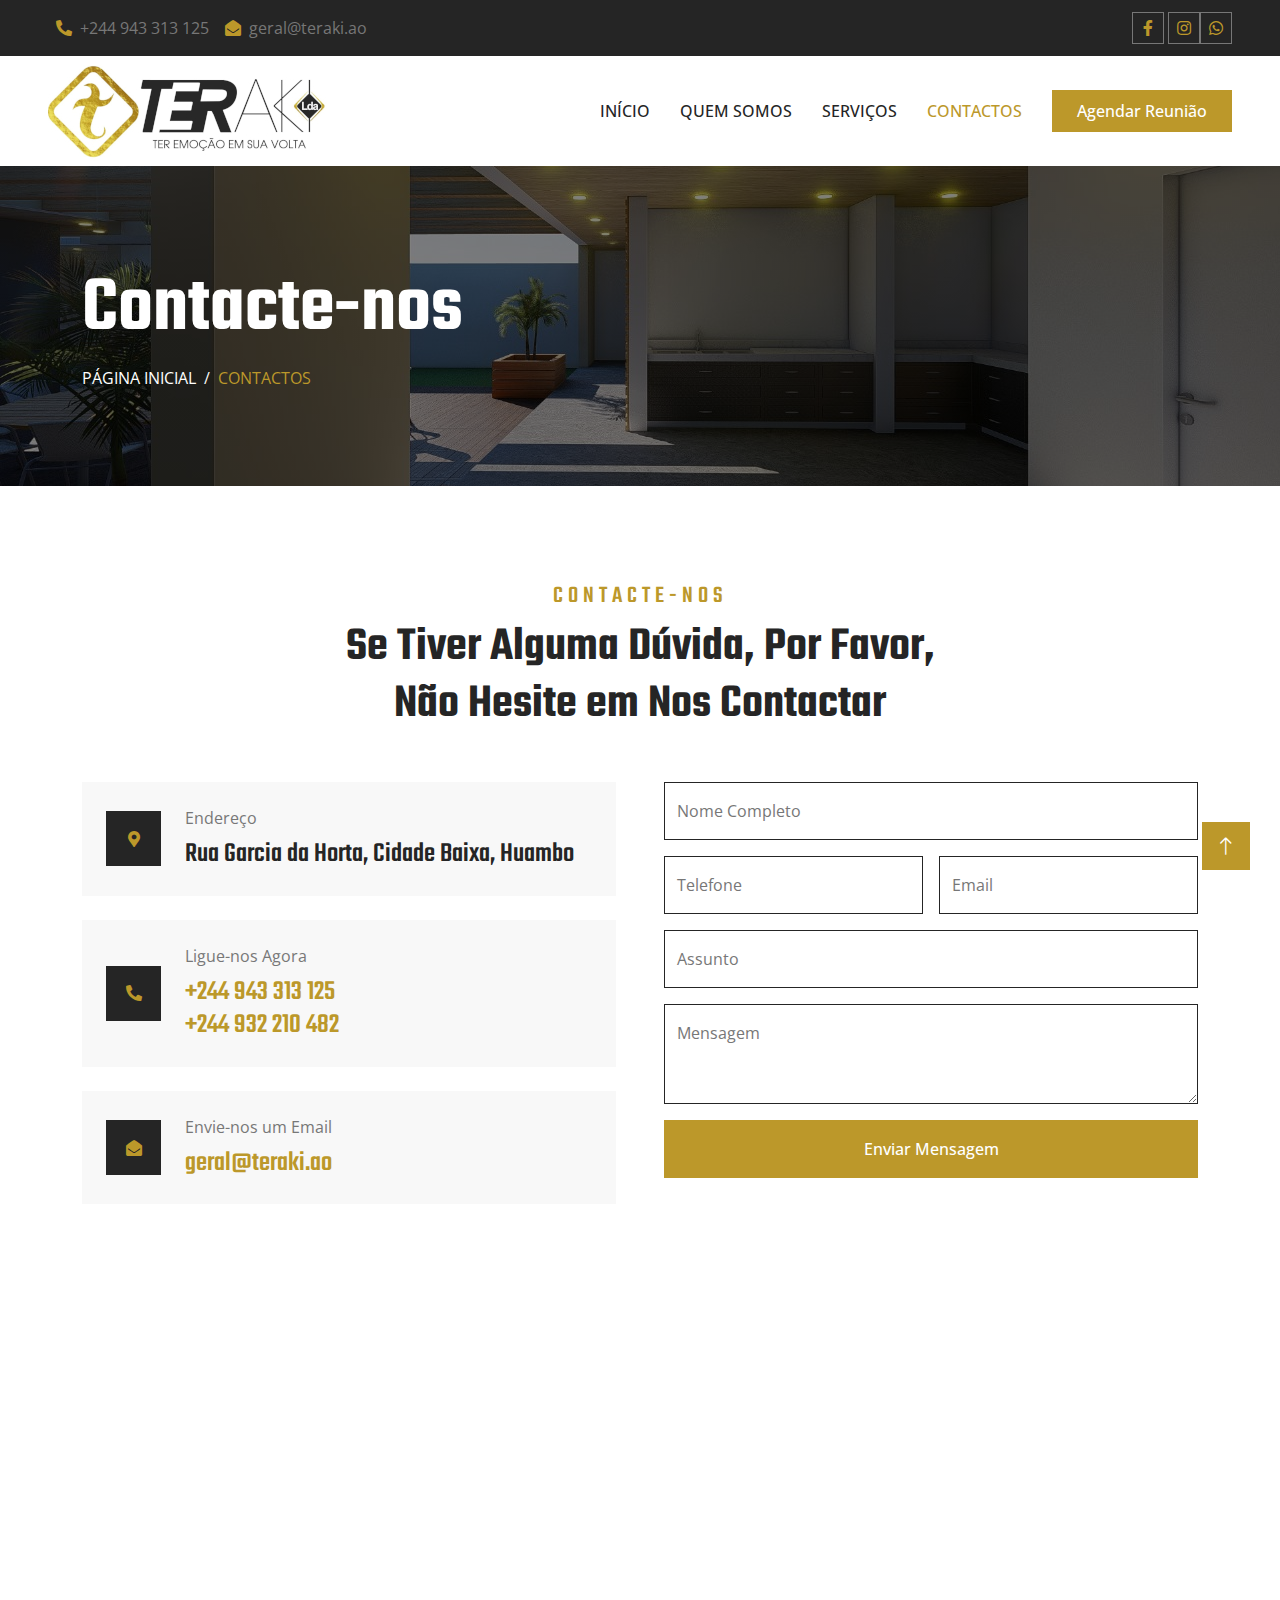
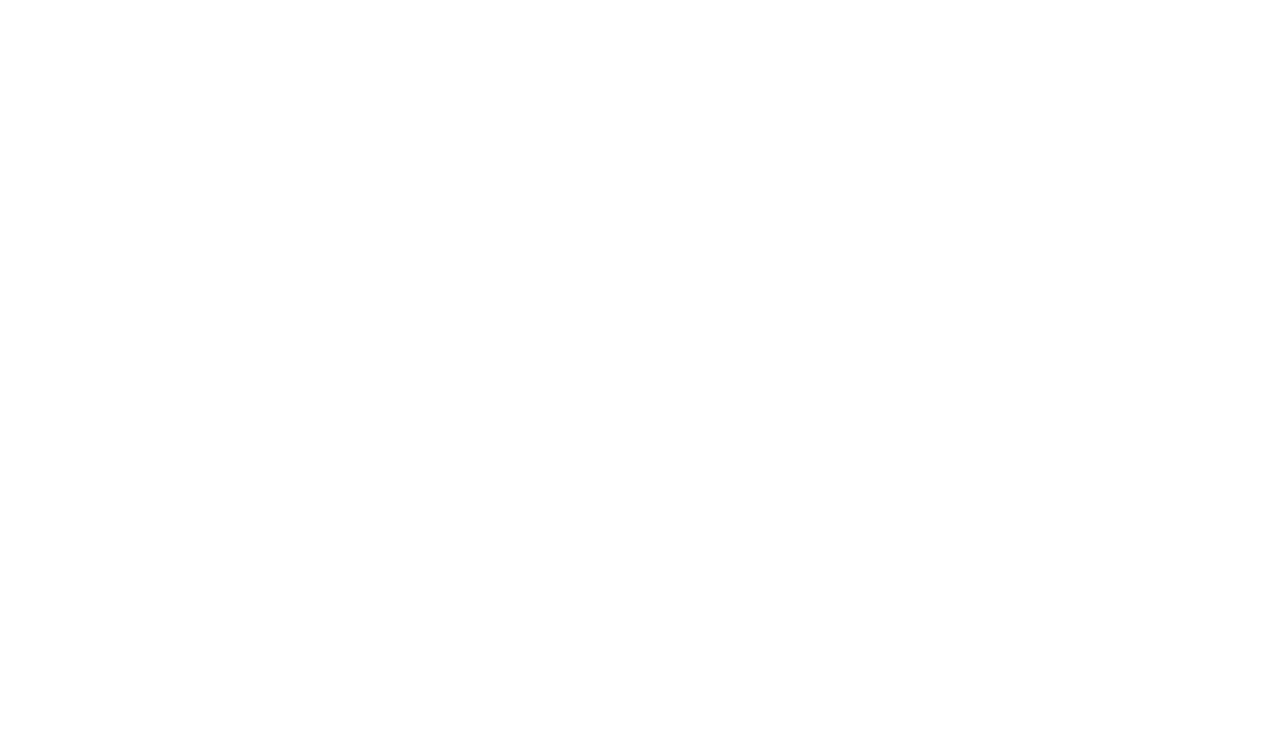
<file: contacto.html>
<!DOCTYPE html>
<html lang="en">

<head>
    <meta charset="utf-8">
    <title>TERAKI | Ter Emoção em Sua Volta</title>
    <meta content="width=device-width, initial-scale=1.0" name="viewport">
    <meta content="" name="keywords">
    <meta content="" name="description">

    <!-- Favicon -->
    <link href="assets/img/favicon.ico" rel="icon">

    <!-- Google Web Fonts -->
    <link rel="preconnect" href="https://fonts.googleapis.com">
    <link rel="preconnect" href="https://fonts.gstatic.com" crossorigin>
    <link href="https://fonts.googleapis.com/css2?family=Open+Sans:wght@400;500;600&family=Teko:wght@400;500;600&display=swap" rel="stylesheet">

    <!-- Icon Font Stylesheet -->
    <link href="https://cdnjs.cloudflare.com/ajax/libs/font-awesome/5.10.0/css/all.min.css" rel="stylesheet">
    <link href="https://cdn.jsdelivr.net/npm/bootstrap-icons@1.4.1/font/bootstrap-icons.css" rel="stylesheet">

    <!-- Libraries Stylesheet -->
    <link href="assets/lib/animate/animate.min.css" rel="stylesheet">
    <link href="assets/lib/owlcarousel/assets/owl.carousel.min.css" rel="stylesheet">
    <link href="assets/lib/tempusdominus/css/tempusdominus-bootstrap-4.min.css" rel="stylesheet" />

    <!-- Customized Bootstrap Stylesheet -->
    <link href="assets/css/bootstrap.min.css" rel="stylesheet">

    <!-- Template Stylesheet -->
    <link href="assets/css/style.css" rel="stylesheet">
</head>

<body>
       <!-- Spinner Start -->
       <div id="spinner"
       class="show bg-white position-fixed translate-middle w-100 vh-100 top-50 start-50 d-flex align-items-center justify-content-center">
       <div class="spinner-border position-relative text-secondary" style="width: 6rem; height: 6rem;" role="status">
       </div>
       <img class="position-absolute top-50 start-50 translate-middle" src="assets/images/logo-alt.png" alt="Icon">
   </div>
   <!-- Spinner End -->
  
  
   <!-- Topbar Start -->
   <div class="container-fluid bg-dark p-0 wow fadeIn" data-wow-delay="0.1s">
       <div class="row gx-0 d-none d-lg-flex">
           <div class="col-lg-7 px-5 text-start">
               <div class="h-100 d-inline-flex align-items-center py-3 me-3">
                   <a class="text-body px-2" href="tel:+244943313125"><i
                           class="fa fa-phone-alt text-primary me-2"></i>+244 943 313 125</a>
                   <a class="text-body px-2" href="mailto:geral@teraki.ao"><i
                           class="fa fa-envelope-open text-primary me-2"></i>geral@teraki.ao</a>
               </div>
           </div>
           <div class="col-lg-5 px-5 text-end">
               <div class="h-100 d-inline-flex align-items-center">
                   <a class="btn btn-sm-square btn-outline-body me-1" href=""><i class="fab fa-facebook-f"></i></a>
                   <a class="btn btn-sm-square btn-outline-body me-0" href=""><i class="fab fa-instagram"></i></a>
                   <a class="btn btn-sm-square btn-outline-body me-0" href=""><i class="fab fa-whatsapp"></i></a>
               </div>
           </div>
       </div>
   </div>
   <!-- Topbar End -->
  
  
   <!-- Navbar Start -->
   <nav class="navbar navbar-expand-lg bg-white navbar-light sticky-top py-lg-0 px-lg-5 wow fadeIn"
       data-wow-delay="0.1s">
       <a href="index.html" class="navbar-brand ms-4 ms-lg-0">
           <img src="assets/images/logo.jpg" alt="">
       </a>
       <button type="button" class="navbar-toggler me-4" data-bs-toggle="collapse" data-bs-target="#navbarCollapse">
           <span class="navbar-toggler-icon"></span>
       </button>
       <div class="collapse navbar-collapse" id="navbarCollapse">
           <div class="navbar-nav ms-auto p-4 p-lg-0">
               <a href="index.html" class="nav-item nav-link">Início</a>
               <a href="sobre.html" class="nav-item nav-link">Quem Somos</a>
               <a href="servicos.html" class="nav-item nav-link">Serviços</a>
               <a href="contacto.html" class="nav-item nav-link active">Contactos</a>
           </div>
           <a href="agendamento.html" class="btn btn-primary py-2 px-4 d-none d-lg-block">Agendar Reunião</a>
       </div>
   </nav>
   <!-- Navbar End -->


    <!-- Page Header Start -->
    <div class="container-fluid page-header py-5 mb-5 wow fadeIn" data-wow-delay="0.1s">
        <div class="container py-5">
            <h1 class="display-1 text-white animated slideInDown">Contacte-nos</h1>
            <nav aria-label="breadcrumb animated slideInDown">
                <ol class="breadcrumb text-uppercase mb-0">
                    <li class="breadcrumb-item"><a class="text-white" href="index.html">Página Inicial</a></li>
                    <li class="breadcrumb-item text-primary active" aria-current="page">Contactos</li>
                </ol>
            </nav>
        </div>
    </div>
    <!-- Page Header End -->


    <!-- Contact Start -->
    <div class="container-xxl py-5">
        <div class="container">
            <div class="text-center mx-auto mb-5 wow fadeInUp" data-wow-delay="0.1s" style="max-width: 600px;">
                <h4 class="section-title">Contacte-nos</h4>
                <h1 class="display-5 mb-4">Se Tiver Alguma Dúvida, Por Favor, Não Hesite em Nos Contactar</h1>
            </div>
            <div class="row g-5">
                <div class="col-lg-6 wow fadeInUp" data-wow-delay="0.1s">
                    <div class="d-flex flex-column justify-content-between h-100">
                        <div class="bg-light d-flex align-items-center w-100 p-4 mb-4">
                            <div class="d-flex flex-shrink-0 align-items-center justify-content-center bg-dark" style="width: 55px; height: 55px;">
                                <i class="fa fa-map-marker-alt text-primary"></i>
                            </div>
                            <div class="ms-4">
                                <p class="mb-2">Endereço</p>
                                <h3 class="mb-0">Rua Garcia da Horta, Cidade Baixa, Huambo</h3>
                            </div>
                        </div>
                        <div class="bg-light d-flex align-items-center w-100 p-4 mb-4">
                            <div class="d-flex flex-shrink-0 align-items-center justify-content-center bg-dark" style="width: 55px; height: 55px;">
                                <i class="fa fa-phone-alt text-primary"></i>
                            </div>
                            <div class="ms-4">
                                <p class="mb-2">Ligue-nos Agora</p>
                                <h3 class="mb-0"><a href="tel:+244 943 313 125">+244 943 313 125</a></h3>
                                <h3 class="mb-0"><a href="tel:+244 932 210 482">+244 932 210 482</a></h3>
                            </div>
                        </div>
                        <div class="bg-light d-flex align-items-center w-100 p-4">
                            <div class="d-flex flex-shrink-0 align-items-center justify-content-center bg-dark" style="width: 55px; height: 55px;">
                                <i class="fa fa-envelope-open text-primary"></i>
                            </div>
                            <div class="ms-4">
                                <p class="mb-2">Envie-nos um Email</p>
                                <h3 class="mb-0"><a href="mailto:geral@teraki.ao">geral@teraki.ao</a></h3>
                            </div>
                        </div>
                    </div>
                </div>
                <div class="col-lg-6 wow fadeInUp" data-wow-delay="0.5s">
                    <form>
                        <div class="row g-3">
                            <div class="col-12">
                                <div class="form-floating">
                                    <input type="text" class="form-control" id="name" placeholder="Nome Completo">
                                    <label for="name">Nome Completo</label>
                                </div>
                            </div>
                            <div class="col-md-6">
                                <div class="form-floating">
                                    <input type="text" class="form-control" id="phone" placeholder=Telefone">
                                    <label for="phone">Telefone</label>
                                </div>
                            </div>
                            <div class="col-md-6">
                                <div class="form-floating">
                                    <input type="email" class="form-control" id="email" placeholder="Email">
                                    <label for="email">Email</label>
                                </div>
                            </div>
                            <div class="col-12">
                                <div class="form-floating">
                                    <input type="text" class="form-control" id="subject" placeholder="Assunto">
                                    <label for="subject">Assunto</label>
                                </div>
                            </div>
                            <div class="col-12">
                                <div class="form-floating">
                                    <textarea class="form-control" placeholder="Deixe aqui a sua mensagem" id="message" style="height: 100px"></textarea>
                                    <label for="message">Mensagem</label>
                                </div>
                            </div>
                            <div class="col-12">
                                <button class="btn btn-primary w-100 py-3" type="submit">Enviar Mensagem</button>
                            </div>
                        </div>
                    </form>
                </div>
            </div>
        </div>
    </div>
    <!-- Contact End -->


    <!-- Google Map Start -->
    <div class="container-xxl pt-5 px-0 wow fadeIn" data-wow-delay="0.1s">
        <iframe class="w-100 mb-n2" style="height: 450px;"
            src="https://www.google.com/maps/embed?pb=!1m14!1m12!1m3!1d243.20302553496214!2d15.752889592996537!3d-12.762373445219797!2m3!1f0!2f0!3f0!3m2!1i1024!2i768!4f13.1!5e0!3m2!1spt-PT!2sao!4v1719396714689!5m2!1spt-PT!2sao"
            frameborder="0" allowfullscreen="" aria-hidden="false" tabindex="0"></iframe>
    </div>
    <!-- Google Map End -->


     <!-- Footer Start -->
     <div class="container-fluid bg-dark text-body footer mt-5 pt-5 px-0 wow fadeIn" data-wow-delay="0.1s">
        <div class="container py-5">
            <div class="row g-5">
                <div class="col-lg-3 col-md-6">
                    <h3 class="text-light mb-4">Endereço</h3>
                    <p class="mb-2"><i class="fa fa-map-marker-alt text-primary me-3"></i>Rua Garcia da Horta, Cidade Baixa, Huambo</p>
                    <p class="mb-2"><i class="fa fa-phone-alt text-primary me-3"></i>+244 943 313 125</p>
                    <p class="mb-2"><i class="fa fa-phone-alt text-primary me-3"></i>+244 932 210 482</p>
                    <p class="mb-2"><i class="fa fa-envelope text-primary me-3"></i>geral@teraki.ao</p>
                    <div class="d-flex pt-2">
                        <a class="btn btn-square btn-outline-body me-1" href=""><i class="fab fa-whatsapp"></i></a>
                        <a class="btn btn-square btn-outline-body me-1" href=""><i class="fab fa-instagram"></i></a>
                        <a class="btn btn-square btn-outline-body me-1" href=""><i class="fab fa-facebook-f"></i></a>
                    </div>
                </div>
                <div class="col-lg-3 col-md-6">
                    <h3 class="text-light mb-4">Serviços</h3>
                    <a class="btn btn-link" href="">Fiscalização de Obras</a>
                    <a class="btn btn-link" href="">Elaboração de Projectos</a>
                    <a class="btn btn-link" href="">Manutenção de Edifícios</a>
                    <a class="btn btn-link" href="">Reparação de Ar Condicionados</a>
                    <a class="btn btn-link" href="">Manutenção de Rede Eléctrica</a>
                    <a class="btn btn-link" href="">Estudos de Viabilidade para Projectos Sustentáveis</a>
                </div>
                <div class="col-lg-3 col-md-6">
                    <h3 class="text-light mb-4">Atalhos</h3>
                    <a class="btn btn-link" href="">Quem Somos</a>
                    <a class="btn btn-link" href="">Contactos</a>
                    <a class="btn btn-link" href="">Agendar Reunião</a>
                    <a class="btn btn-link" href="">Projectos</a>
                    <a class="btn btn-link" href="">Nossos Serviços</a>
                </div>
                <div class="col-lg-3 col-md-6">
                    <h3 class="text-light mb-4">Newsletter</h3>
                    <p>Subscreva a nossa Newsletter e receba notícias excluisivas.</p>
                    <div class="position-relative mx-auto" style="max-width: 400px;">
                        <input class="form-control bg-transparent w-100 py-3 ps-4 pe-5" type="text"
                            placeholder="Email">
                        <button type="button"
                            class="btn btn-primary py-2 position-absolute top-0 end-0 mt-2 me-2">Subscrever</button>
                    </div>
                </div>
            </div>
        </div>
        <div class="container-fluid copyright">
            <div class="container">
                <div class="row">
                    <div class="col-md-6 text-center text-md-start mb-3 mb-md-0">
                        &copy; <a href="#">TERAKI</a>, Todos os Direitos Reservados.
                    </div>
                    <div class="col-md-6 text-center text-md-end">
                        Desenvolvido por <a href="https://mulemba.ao">Mulemba</a>
                        
                    </div>
                </div>
            </div>
        </div>
    </div>
    <!-- Footer End -->

    <!-- Back to Top -->
    <a href="#" class="btn btn-lg btn-primary btn-lg-square back-to-top"><i class="bi bi-arrow-up"></i></a>


    <!-- JavaScript Libraries -->
    <script src="https://code.jquery.com/jquery-3.4.1.min.js"></script>
    <script src="https://cdn.jsdelivr.net/npm/bootstrap@5.0.0/dist/js/bootstrap.bundle.min.js"></script>
    <script src="assets/lib/wow/wow.min.js"></script>
    <script src="assets/lib/easing/easing.min.js"></script>
    <script src="assets/lib/waypoints/waypoints.min.js"></script>
    <script src="assets/lib/counterup/counterup.min.js"></script>
    <script src="assets/lib/owlcarousel/owl.carousel.min.js"></script>
    <script src="assets/lib/tempusdominus/js/moment.min.js"></script>
    <script src="assets/lib/tempusdominus/js/moment-timezone.min.js"></script>
    <script src="assets/lib/tempusdominus/js/tempusdominus-bootstrap-4.min.js"></script>

    <!-- Template Javascript -->
    <script src="assets/js/main.js"></script>
</body>

</html>
</file>
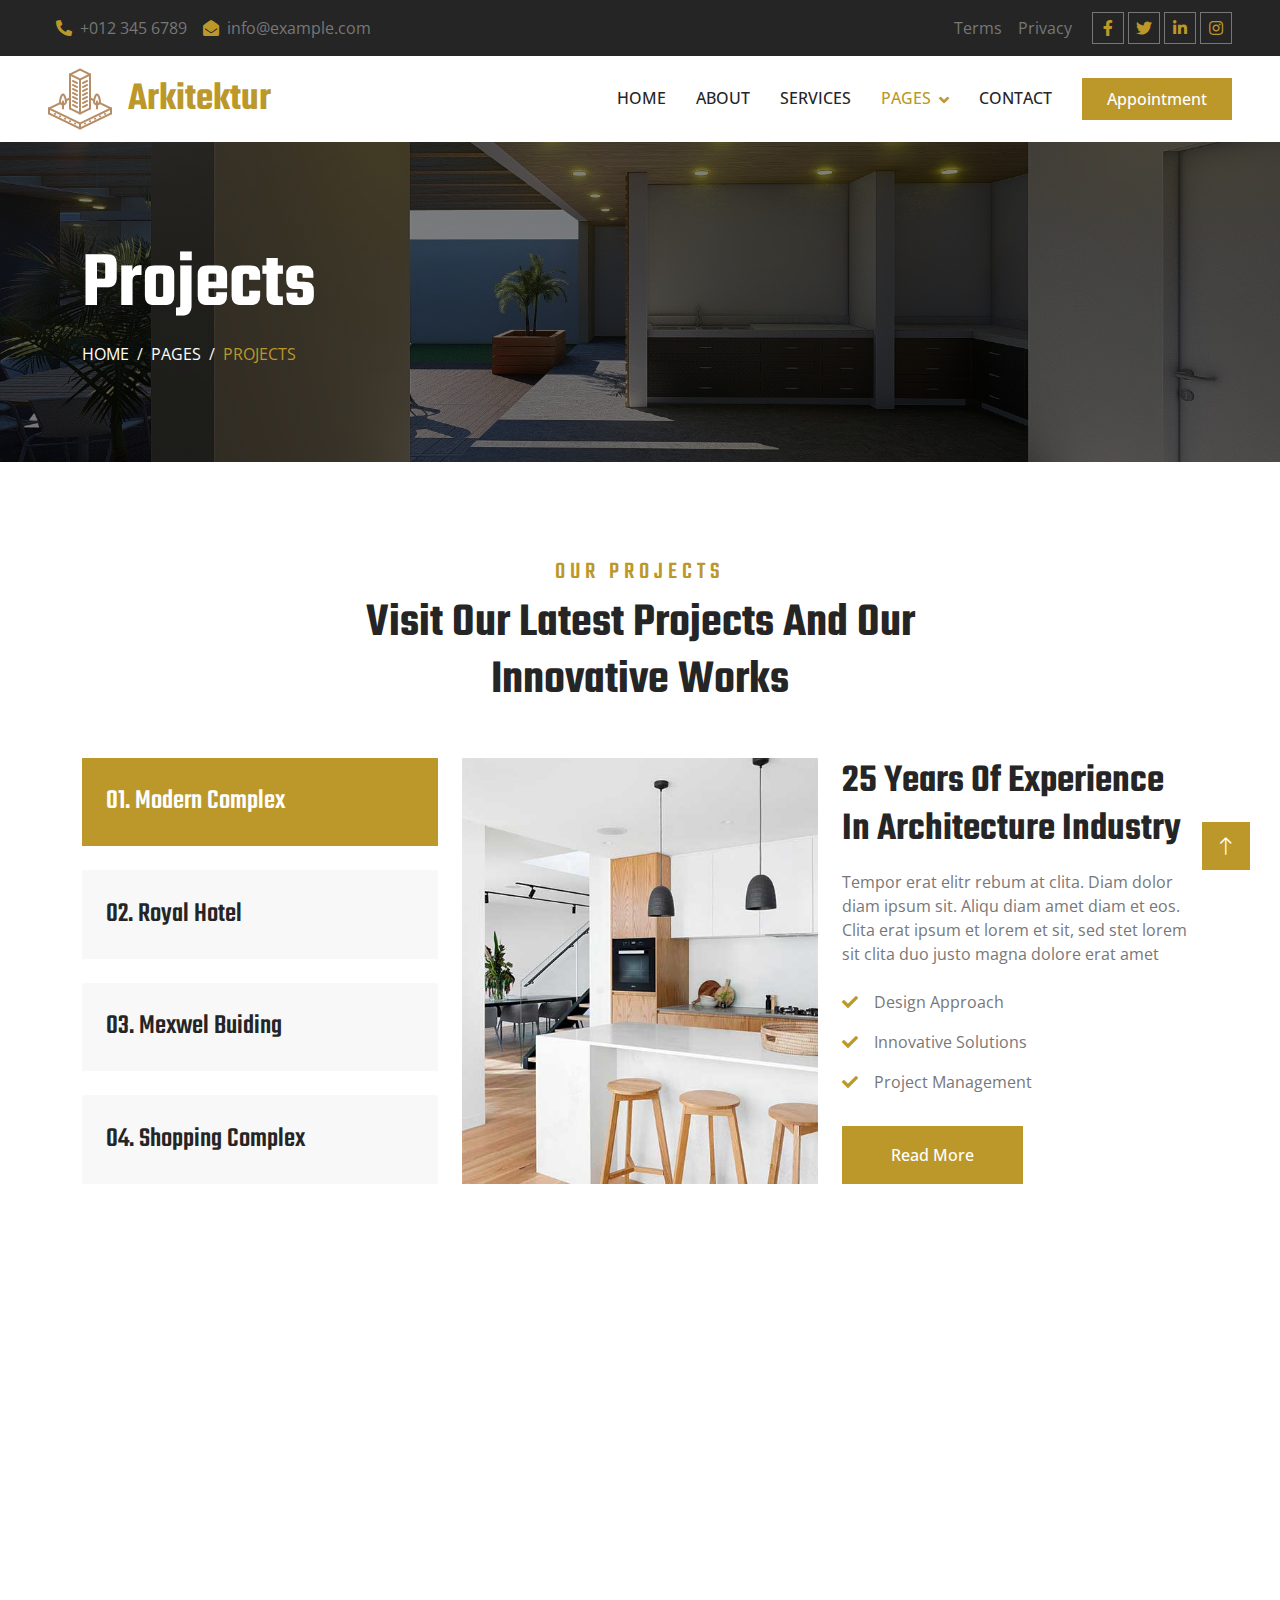
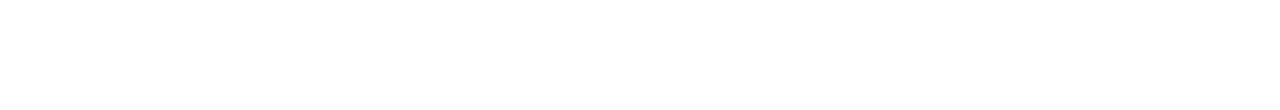
<file: project.html>
<!DOCTYPE html>
<html lang="en">

<head>
    <meta charset="utf-8">
    <title>Arkitektur - Architecture HTML Template</title>
    <meta content="width=device-width, initial-scale=1.0" name="viewport">
    <meta content="" name="keywords">
    <meta content="" name="description">

    <!-- Favicon -->
    <link href="assets/img/favicon.ico" rel="icon">

    <!-- Google Web Fonts -->
    <link rel="preconnect" href="https://fonts.googleapis.com">
    <link rel="preconnect" href="https://fonts.gstatic.com" crossorigin>
    <link href="https://fonts.googleapis.com/css2?family=Open+Sans:wght@400;500;600&family=Teko:wght@400;500;600&display=swap" rel="stylesheet">

    <!-- Icon Font Stylesheet -->
    <link href="https://cdnjs.cloudflare.com/ajax/libs/font-awesome/5.10.0/css/all.min.css" rel="stylesheet">
    <link href="https://cdn.jsdelivr.net/npm/bootstrap-icons@1.4.1/font/bootstrap-icons.css" rel="stylesheet">

    <!-- Libraries Stylesheet -->
    <link href="assets/lib/animate/animate.min.css" rel="stylesheet">
    <link href="assets/lib/owlcarousel/assets/owl.carousel.min.css" rel="stylesheet">
    <link href="assets/lib/tempusdominus/css/tempusdominus-bootstrap-4.min.css" rel="stylesheet" />

    <!-- Customized Bootstrap Stylesheet -->
    <link href="assets/css/bootstrap.min.css" rel="stylesheet">

    <!-- Template Stylesheet -->
    <link href="assets/css/style.css" rel="stylesheet">
</head>

<body>
    <!-- Spinner Start -->
    <div id="spinner" class="show bg-white position-fixed translate-middle w-100 vh-100 top-50 start-50 d-flex align-items-center justify-content-center">
        <div class="spinner-border position-relative text-primary" style="width: 6rem; height: 6rem;" role="status"></div>
        <img class="position-absolute top-50 start-50 translate-middle" src="assets/img/icons/icon-1.png" alt="Icon">
    </div>
    <!-- Spinner End -->


    <!-- Topbar Start -->
    <div class="container-fluid bg-dark p-0 wow fadeIn" data-wow-delay="0.1s">
        <div class="row gx-0 d-none d-lg-flex">
            <div class="col-lg-7 px-5 text-start">
                <div class="h-100 d-inline-flex align-items-center py-3 me-3">
                    <a class="text-body px-2" href="tel:+0123456789"><i class="fa fa-phone-alt text-primary me-2"></i>+012 345 6789</a>
                    <a class="text-body px-2" href="mailto:info@example.com"><i class="fa fa-envelope-open text-primary me-2"></i>info@example.com</a>
                </div>
            </div>
            <div class="col-lg-5 px-5 text-end">
                <div class="h-100 d-inline-flex align-items-center py-3 me-2">
                    <a class="text-body px-2" href="">Terms</a>
                    <a class="text-body px-2" href="">Privacy</a>
                </div>
                <div class="h-100 d-inline-flex align-items-center">
                    <a class="btn btn-sm-square btn-outline-body me-1" href=""><i class="fab fa-facebook-f"></i></a>
                    <a class="btn btn-sm-square btn-outline-body me-1" href=""><i class="fab fa-twitter"></i></a>
                    <a class="btn btn-sm-square btn-outline-body me-1" href=""><i class="fab fa-linkedin-in"></i></a>
                    <a class="btn btn-sm-square btn-outline-body me-0" href=""><i class="fab fa-instagram"></i></a>
                </div>
            </div>
        </div>
    </div>
    <!-- Topbar End -->


    <!-- Navbar Start -->
    <nav class="navbar navbar-expand-lg bg-white navbar-light sticky-top py-lg-0 px-lg-5 wow fadeIn" data-wow-delay="0.1s">
        <a href="index.html" class="navbar-brand ms-4 ms-lg-0">
            <h1 class="text-primary m-0"><img class="me-3" src="assets/img/icons/icon-1.png" alt="Icon">Arkitektur</h1>
        </a>
        <button type="button" class="navbar-toggler me-4" data-bs-toggle="collapse" data-bs-target="#navbarCollapse">
            <span class="navbar-toggler-icon"></span>
        </button>
        <div class="collapse navbar-collapse" id="navbarCollapse">
            <div class="navbar-nav ms-auto p-4 p-lg-0">
                <a href="index.html" class="nav-item nav-link">Home</a>
                <a href="sobre.html" class="nav-item nav-link">About</a>
                <a href="service.html" class="nav-item nav-link">Services</a>
                <div class="nav-item dropdown">
                    <a href="#" class="nav-link dropdown-toggle active" data-bs-toggle="dropdown">Pages</a>
                    <div class="dropdown-menu border-0 m-0">
                        <a href="feature.html" class="dropdown-item">Our Features</a>
                        <a href="project.html" class="dropdown-item active">Our Projects</a>
                        <a href="team.html" class="dropdown-item">Team Members</a>
                        <a href="agendamento.html" class="dropdown-item">Appointment</a>
                        <a href="testimonial.html" class="dropdown-item">Testimonial</a>
                        <a href="404.html" class="dropdown-item">404 Page</a>
                    </div>
                </div>
                <a href="contacto.html" class="nav-item nav-link">Contact</a>
            </div>
            <a href="" class="btn btn-primary py-2 px-4 d-none d-lg-block">Appointment</a>
        </div>
    </nav>
    <!-- Navbar End -->


    <!-- Page Header Start -->
    <div class="container-fluid page-header py-5 mb-5 wow fadeIn" data-wow-delay="0.1s">
        <div class="container py-5">
            <h1 class="display-1 text-white animated slideInDown">Projects</h1>
            <nav aria-label="breadcrumb animated slideInDown">
                <ol class="breadcrumb text-uppercase mb-0">
                    <li class="breadcrumb-item"><a class="text-white" href="#">Home</a></li>
                    <li class="breadcrumb-item"><a class="text-white" href="#">Pages</a></li>
                    <li class="breadcrumb-item text-primary active" aria-current="page">Projects</li>
                </ol>
            </nav>
        </div>
    </div>
    <!-- Page Header End -->


    <!-- Project Start -->
    <div class="container-xxl project py-5">
        <div class="container">
            <div class="text-center mx-auto mb-5 wow fadeInUp" data-wow-delay="0.1s" style="max-width: 600px;">
                <h4 class="section-title">Our Projects</h4>
                <h1 class="display-5 mb-4">Visit Our Latest Projects And Our Innovative Works</h1>
            </div>
            <div class="row g-4 wow fadeInUp" data-wow-delay="0.3s">
                <div class="col-lg-4">
                    <div class="nav nav-pills d-flex justify-content-between w-100 h-100 me-4">
                        <button class="nav-link w-100 d-flex align-items-center text-start p-4 mb-4 active" data-bs-toggle="pill" data-bs-target="#tab-pane-1" type="button">
                            <h3 class="m-0">01. Modern Complex</h3>
                        </button>
                        <button class="nav-link w-100 d-flex align-items-center text-start p-4 mb-4" data-bs-toggle="pill" data-bs-target="#tab-pane-2" type="button">
                            <h3 class="m-0">02. Royal Hotel</h3>
                        </button>
                        <button class="nav-link w-100 d-flex align-items-center text-start p-4 mb-4" data-bs-toggle="pill" data-bs-target="#tab-pane-3" type="button">
                            <h3 class="m-0">03. Mexwel Buiding</h3>
                        </button>
                        <button class="nav-link w-100 d-flex align-items-center text-start p-4 mb-0" data-bs-toggle="pill" data-bs-target="#tab-pane-4" type="button">
                            <h3 class="m-0">04. Shopping Complex</h3>
                        </button>
                    </div>
                </div>
                <div class="col-lg-8">
                    <div class="tab-content w-100">
                        <div class="tab-pane fade show active" id="tab-pane-1">
                            <div class="row g-4">
                                <div class="col-md-6" style="min-height: 350px;">
                                    <div class="position-relative h-100">
                                        <img class="position-absolute img-fluid w-100 h-100" src="assets/img/project-1.jpg"
                                            style="object-fit: cover;" alt="">
                                    </div>
                                </div>
                                <div class="col-md-6">
                                    <h1 class="mb-3">25 Years Of Experience In Architecture Industry</h1>
                                    <p class="mb-4">Tempor erat elitr rebum at clita. Diam dolor diam ipsum sit. Aliqu diam amet diam et eos. Clita erat ipsum et lorem et sit, sed stet lorem sit clita duo justo magna dolore erat amet</p>
                                    <p><i class="fa fa-check text-primary me-3"></i>Design Approach</p>
                                    <p><i class="fa fa-check text-primary me-3"></i>Innovative Solutions</p>
                                    <p><i class="fa fa-check text-primary me-3"></i>Project Management</p>
                                    <a href="" class="btn btn-primary py-3 px-5 mt-3">Read More</a>
                                </div>
                            </div>
                        </div>
                        <div class="tab-pane fade" id="tab-pane-2">
                            <div class="row g-4">
                                <div class="col-md-6" style="min-height: 350px;">
                                    <div class="position-relative h-100">
                                        <img class="position-absolute img-fluid w-100 h-100" src="assets/img/project-2.jpg"
                                            style="object-fit: cover;" alt="">
                                    </div>
                                </div>
                                <div class="col-md-6">
                                    <h1 class="mb-3">25 Years Of Experience In Architecture Industry</h1>
                                    <p class="mb-4">Tempor erat elitr rebum at clita. Diam dolor diam ipsum sit. Aliqu diam amet diam et eos. Clita erat ipsum et lorem et sit, sed stet lorem sit clita duo justo magna dolore erat amet</p>
                                    <p><i class="fa fa-check text-primary me-3"></i>Design Approach</p>
                                    <p><i class="fa fa-check text-primary me-3"></i>Innovative Solutions</p>
                                    <p><i class="fa fa-check text-primary me-3"></i>Project Management</p>
                                    <a href="" class="btn btn-primary py-3 px-5 mt-3">Read More</a>
                                </div>
                            </div>
                        </div>
                        <div class="tab-pane fade" id="tab-pane-3">
                            <div class="row g-4">
                                <div class="col-md-6" style="min-height: 350px;">
                                    <div class="position-relative h-100">
                                        <img class="position-absolute img-fluid w-100 h-100" src="assets/img/project-3.jpg"
                                            style="object-fit: cover;" alt="">
                                    </div>
                                </div>
                                <div class="col-md-6">
                                    <h1 class="mb-3">25 Years Of Experience In Architecture Industry</h1>
                                    <p class="mb-4">Tempor erat elitr rebum at clita. Diam dolor diam ipsum sit. Aliqu diam amet diam et eos. Clita erat ipsum et lorem et sit, sed stet lorem sit clita duo justo magna dolore erat amet</p>
                                    <p><i class="fa fa-check text-primary me-3"></i>Design Approach</p>
                                    <p><i class="fa fa-check text-primary me-3"></i>Innovative Solutions</p>
                                    <p><i class="fa fa-check text-primary me-3"></i>Project Management</p>
                                    <a href="" class="btn btn-primary py-3 px-5 mt-3">Read More</a>
                                </div>
                            </div>
                        </div>
                        <div class="tab-pane fade" id="tab-pane-4">
                            <div class="row g-4">
                                <div class="col-md-6" style="min-height: 350px;">
                                    <div class="position-relative h-100">
                                        <img class="position-absolute img-fluid w-100 h-100" src="assets/img/project-4.jpg"
                                            style="object-fit: cover;" alt="">
                                    </div>
                                </div>
                                <div class="col-md-6">
                                    <h1 class="mb-3">25 Years Of Experience In Architecture Industry</h1>
                                    <p class="mb-4">Tempor erat elitr rebum at clita. Diam dolor diam ipsum sit. Aliqu diam amet diam et eos. Clita erat ipsum et lorem et sit, sed stet lorem sit clita duo justo magna dolore erat amet</p>
                                    <p><i class="fa fa-check text-primary me-3"></i>Design Approach</p>
                                    <p><i class="fa fa-check text-primary me-3"></i>Innovative Solutions</p>
                                    <p><i class="fa fa-check text-primary me-3"></i>Project Management</p>
                                    <a href="" class="btn btn-primary py-3 px-5 mt-3">Read More</a>
                                </div>
                            </div>
                        </div>
                    </div>
                </div>
            </div>
        </div>
    </div>
    <!-- Project End -->
        

    <!-- Footer Start -->
    <div class="container-fluid bg-dark text-body footer mt-5 pt-5 px-0 wow fadeIn" data-wow-delay="0.1s">
        <div class="container py-5">
            <div class="row g-5">
                <div class="col-lg-3 col-md-6">
                    <h3 class="text-light mb-4">Address</h3>
                    <p class="mb-2"><i class="fa fa-map-marker-alt text-primary me-3"></i>123 Street, New York, USA</p>
                    <p class="mb-2"><i class="fa fa-phone-alt text-primary me-3"></i>+012 345 67890</p>
                    <p class="mb-2"><i class="fa fa-envelope text-primary me-3"></i>info@example.com</p>
                    <div class="d-flex pt-2">
                        <a class="btn btn-square btn-outline-body me-1" href=""><i class="fab fa-twitter"></i></a>
                        <a class="btn btn-square btn-outline-body me-1" href=""><i class="fab fa-facebook-f"></i></a>
                        <a class="btn btn-square btn-outline-body me-1" href=""><i class="fab fa-youtube"></i></a>
                        <a class="btn btn-square btn-outline-body me-0" href=""><i class="fab fa-linkedin-in"></i></a>
                    </div>
                </div>
                <div class="col-lg-3 col-md-6">
                    <h3 class="text-light mb-4">Services</h3>
                    <a class="btn btn-link" href="">Architecture</a>
                    <a class="btn btn-link" href="">3D Animation</a>
                    <a class="btn btn-link" href="">House Planning</a>
                    <a class="btn btn-link" href="">Interior Design</a>
                    <a class="btn btn-link" href="">Construction</a>
                </div>
                <div class="col-lg-3 col-md-6">
                    <h3 class="text-light mb-4">Quick Links</h3>
                    <a class="btn btn-link" href="">About Us</a>
                    <a class="btn btn-link" href="">Contact Us</a>
                    <a class="btn btn-link" href="">Our Services</a>
                    <a class="btn btn-link" href="">Terms & Condition</a>
                    <a class="btn btn-link" href="">Support</a>
                </div>
                <div class="col-lg-3 col-md-6">
                    <h3 class="text-light mb-4">Newsletter</h3>
                    <p>Dolor amet sit justo amet elitr clita ipsum elitr est.</p>
                    <div class="position-relative mx-auto" style="max-width: 400px;">
                        <input class="form-control bg-transparent w-100 py-3 ps-4 pe-5" type="text" placeholder="Your email">
                        <button type="button" class="btn btn-primary py-2 position-absolute top-0 end-0 mt-2 me-2">SignUp</button>
                    </div>
                </div>
            </div>
        </div>
        <div class="container-fluid copyright">
            <div class="container">
                <div class="row">
                    <div class="col-md-6 text-center text-md-start mb-3 mb-md-0">
                        &copy; <a href="#">Your Site Name</a>, All Right Reserved.
                    </div>
                    <div class="col-md-6 text-center text-md-end">
                        <!--/*** This template is free as long as you keep the footer author’s credit link/attribution link/backlink. If you'd like to use the template without the footer author’s credit link/attribution link/backlink, you can purchase the Credit Removal License from "https://htmlcodex.com/credit-removal". Thank you for your support. ***/-->
                        Designed By <a href="https://htmlcodex.com">HTML Codex</a>
                    </div>
                </div>
            </div>
        </div>
    </div>
    <!-- Footer End -->


    <!-- Back to Top -->
    <a href="#" class="btn btn-lg btn-primary btn-lg-square back-to-top"><i class="bi bi-arrow-up"></i></a>


    <!-- JavaScript Libraries -->
    <script src="https://code.jquery.com/jquery-3.4.1.min.js"></script>
    <script src="https://cdn.jsdelivr.net/npm/bootstrap@5.0.0/dist/js/bootstrap.bundle.min.js"></script>
    <script src="assets/lib/wow/wow.min.js"></script>
    <script src="assets/lib/easing/easing.min.js"></script>
    <script src="assets/lib/waypoints/waypoints.min.js"></script>
    <script src="assets/lib/counterup/counterup.min.js"></script>
    <script src="assets/lib/owlcarousel/owl.carousel.min.js"></script>
    <script src="assets/lib/tempusdominus/js/moment.min.js"></script>
    <script src="assets/lib/tempusdominus/js/moment-timezone.min.js"></script>
    <script src="assets/lib/tempusdominus/js/tempusdominus-bootstrap-4.min.js"></script>

    <!-- Template Javascript -->
    <script src="assets/js/main.js"></script>
</body>

</html>
</file>
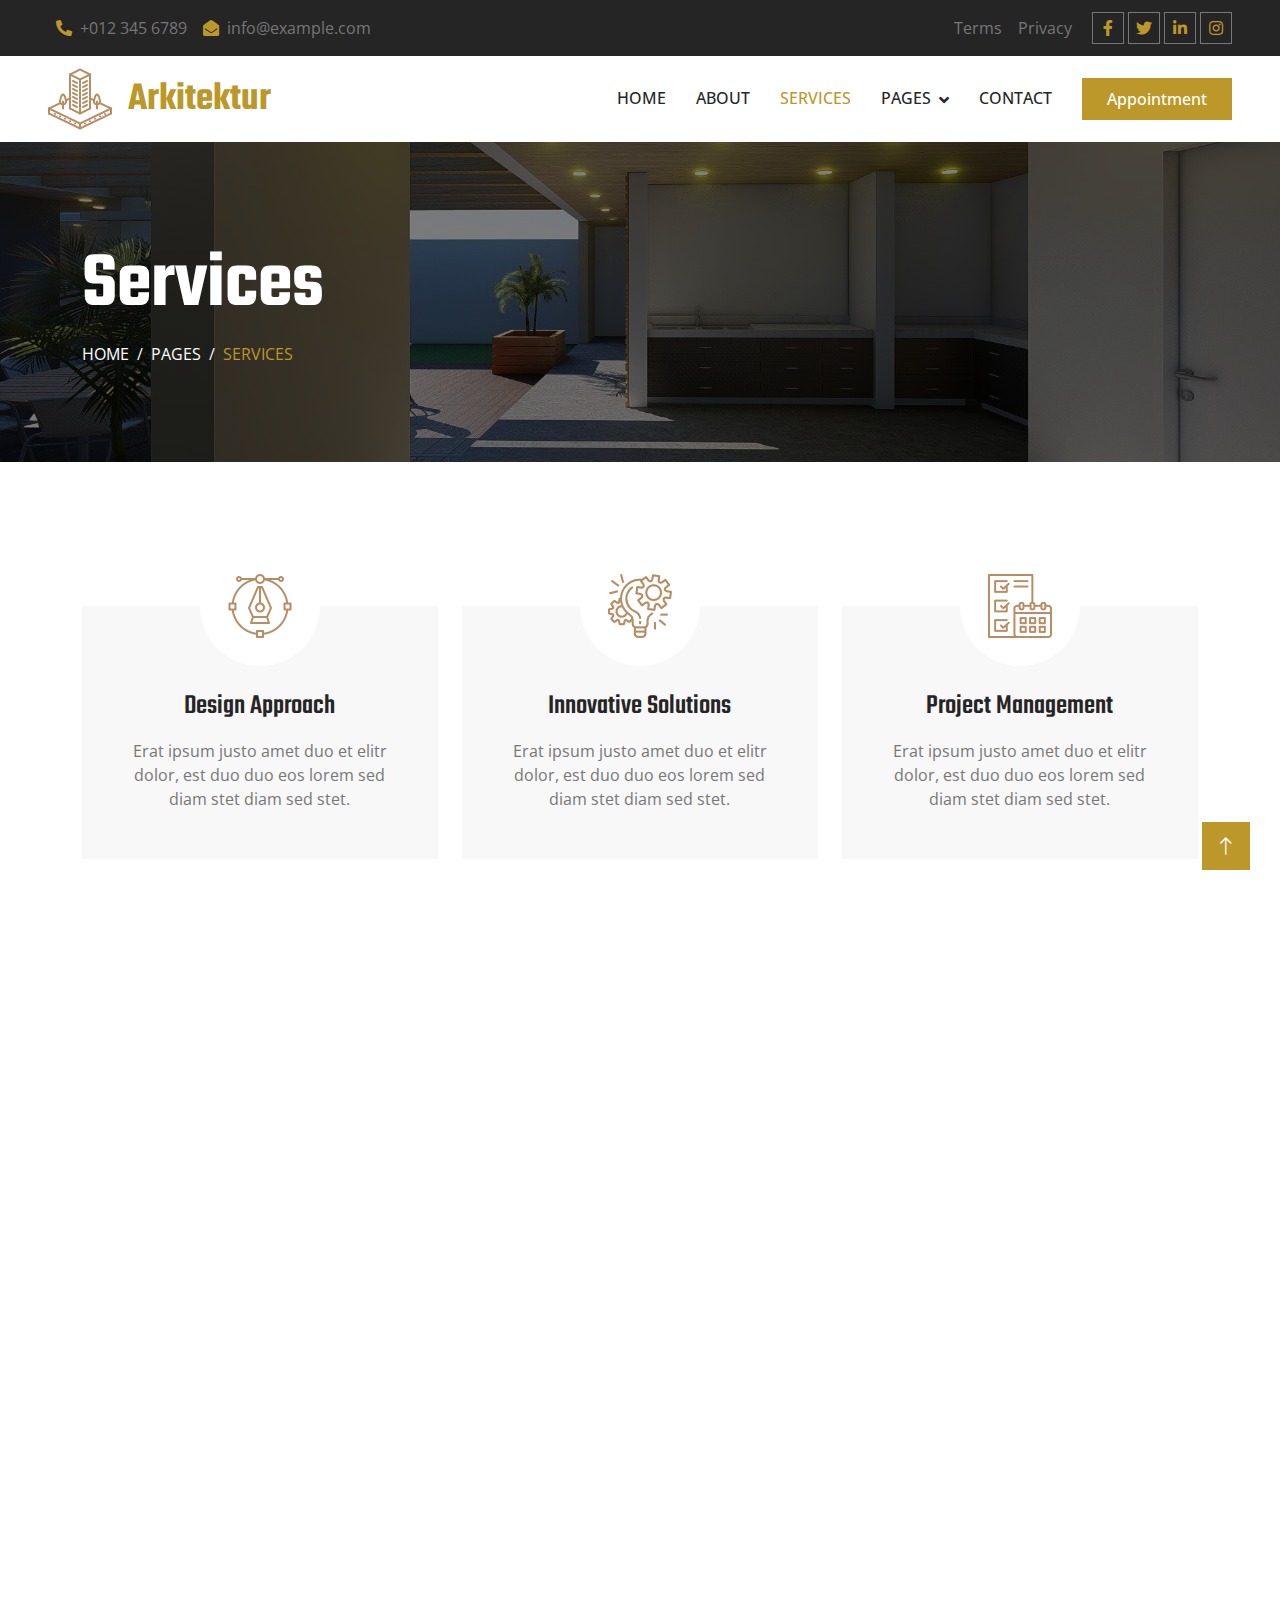
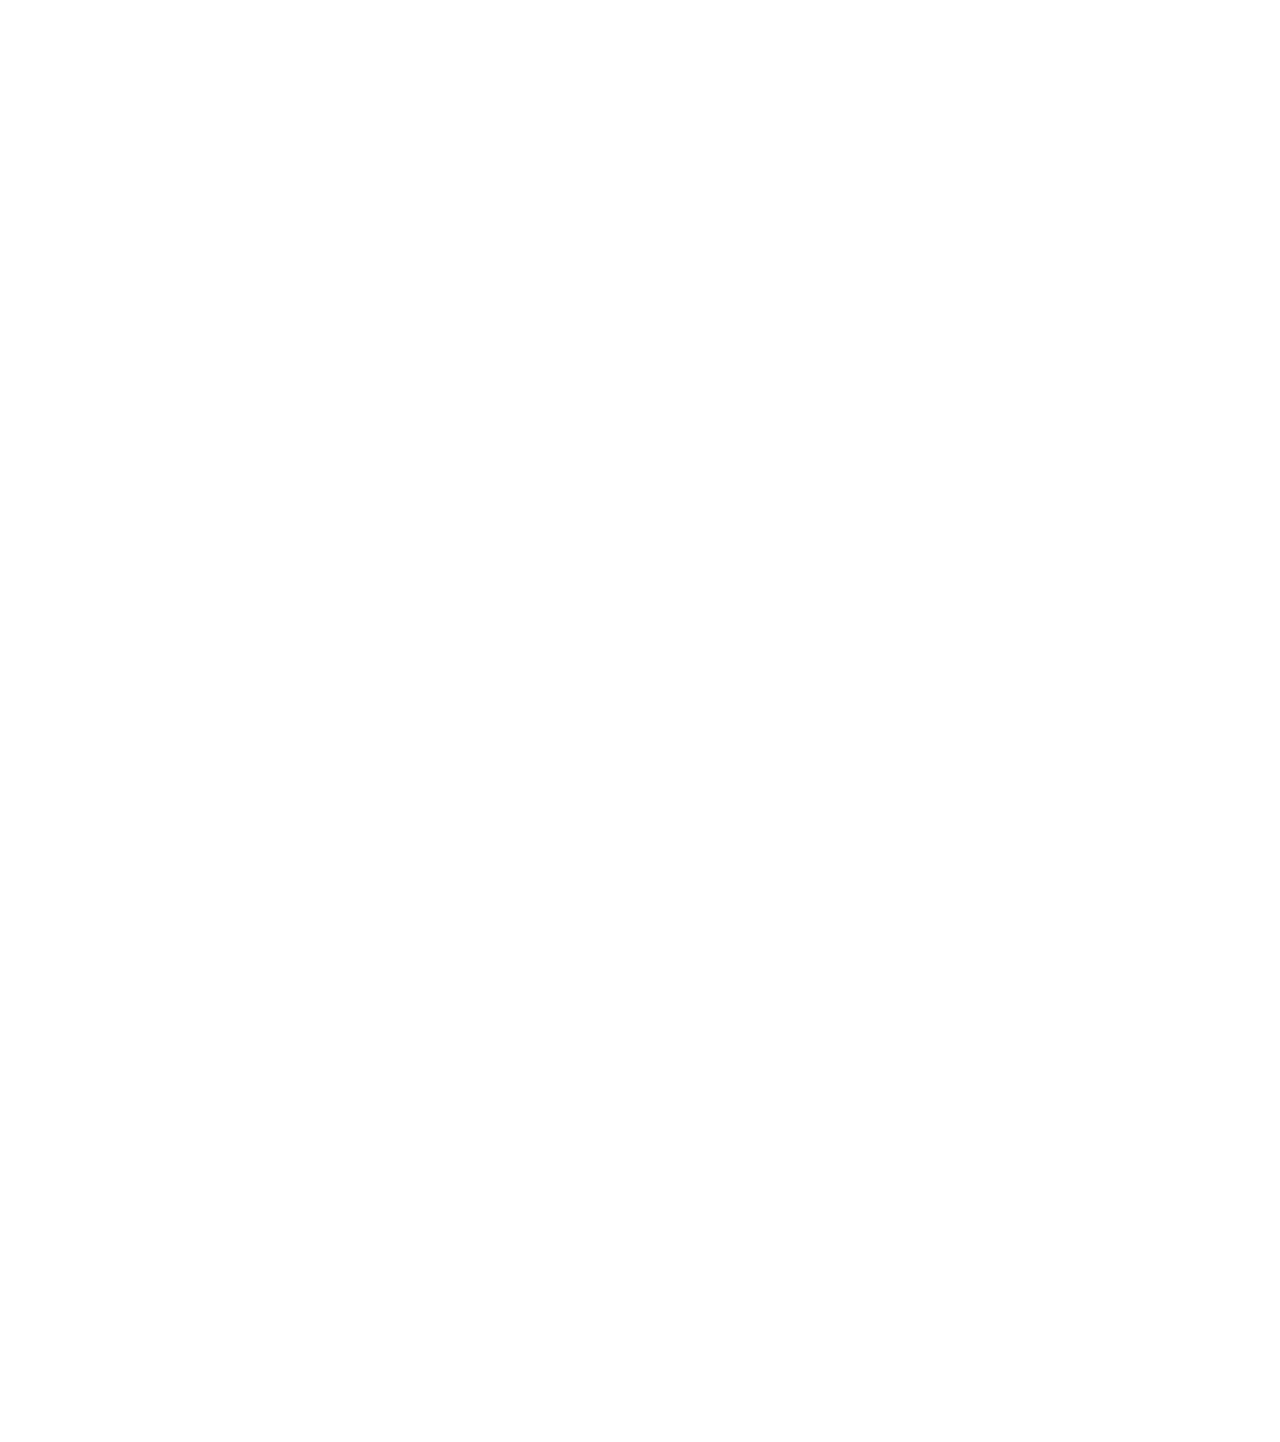
<file: service.html>
<!DOCTYPE html>
<html lang="en">

<head>
    <meta charset="utf-8">
    <title>Arkitektur - Architecture HTML Template</title>
    <meta content="width=device-width, initial-scale=1.0" name="viewport">
    <meta content="" name="keywords">
    <meta content="" name="description">

    <!-- Favicon -->
    <link href="assets/img/favicon.ico" rel="icon">

    <!-- Google Web Fonts -->
    <link rel="preconnect" href="https://fonts.googleapis.com">
    <link rel="preconnect" href="https://fonts.gstatic.com" crossorigin>
    <link href="https://fonts.googleapis.com/css2?family=Open+Sans:wght@400;500;600&family=Teko:wght@400;500;600&display=swap" rel="stylesheet">

    <!-- Icon Font Stylesheet -->
    <link href="https://cdnjs.cloudflare.com/ajax/libs/font-awesome/5.10.0/css/all.min.css" rel="stylesheet">
    <link href="https://cdn.jsdelivr.net/npm/bootstrap-icons@1.4.1/font/bootstrap-icons.css" rel="stylesheet">

    <!-- Libraries Stylesheet -->
    <link href="assets/lib/animate/animate.min.css" rel="stylesheet">
    <link href="assets/lib/owlcarousel/assets/owl.carousel.min.css" rel="stylesheet">
    <link href="assets/lib/tempusdominus/css/tempusdominus-bootstrap-4.min.css" rel="stylesheet" />

    <!-- Customized Bootstrap Stylesheet -->
    <link href="assets/css/bootstrap.min.css" rel="stylesheet">

    <!-- Template Stylesheet -->
    <link href="assets/css/style.css" rel="stylesheet">
</head>

<body>
    <!-- Spinner Start -->
    <div id="spinner" class="show bg-white position-fixed translate-middle w-100 vh-100 top-50 start-50 d-flex align-items-center justify-content-center">
        <div class="spinner-border position-relative text-primary" style="width: 6rem; height: 6rem;" role="status"></div>
        <img class="position-absolute top-50 start-50 translate-middle" src="assets/img/icons/icon-1.png" alt="Icon">
    </div>
    <!-- Spinner End -->


    <!-- Topbar Start -->
    <div class="container-fluid bg-dark p-0 wow fadeIn" data-wow-delay="0.1s">
        <div class="row gx-0 d-none d-lg-flex">
            <div class="col-lg-7 px-5 text-start">
                <div class="h-100 d-inline-flex align-items-center py-3 me-3">
                    <a class="text-body px-2" href="tel:+0123456789"><i class="fa fa-phone-alt text-primary me-2"></i>+012 345 6789</a>
                    <a class="text-body px-2" href="mailto:info@example.com"><i class="fa fa-envelope-open text-primary me-2"></i>info@example.com</a>
                </div>
            </div>
            <div class="col-lg-5 px-5 text-end">
                <div class="h-100 d-inline-flex align-items-center py-3 me-2">
                    <a class="text-body px-2" href="">Terms</a>
                    <a class="text-body px-2" href="">Privacy</a>
                </div>
                <div class="h-100 d-inline-flex align-items-center">
                    <a class="btn btn-sm-square btn-outline-body me-1" href=""><i class="fab fa-facebook-f"></i></a>
                    <a class="btn btn-sm-square btn-outline-body me-1" href=""><i class="fab fa-twitter"></i></a>
                    <a class="btn btn-sm-square btn-outline-body me-1" href=""><i class="fab fa-linkedin-in"></i></a>
                    <a class="btn btn-sm-square btn-outline-body me-0" href=""><i class="fab fa-instagram"></i></a>
                </div>
            </div>
        </div>
    </div>
    <!-- Topbar End -->


    <!-- Navbar Start -->
    <nav class="navbar navbar-expand-lg bg-white navbar-light sticky-top py-lg-0 px-lg-5 wow fadeIn" data-wow-delay="0.1s">
        <a href="index.html" class="navbar-brand ms-4 ms-lg-0">
            <h1 class="text-primary m-0"><img class="me-3" src="assets/img/icons/icon-1.png" alt="Icon">Arkitektur</h1>
        </a>
        <button type="button" class="navbar-toggler me-4" data-bs-toggle="collapse" data-bs-target="#navbarCollapse">
            <span class="navbar-toggler-icon"></span>
        </button>
        <div class="collapse navbar-collapse" id="navbarCollapse">
            <div class="navbar-nav ms-auto p-4 p-lg-0">
                <a href="index.html" class="nav-item nav-link">Home</a>
                <a href="sobre.html" class="nav-item nav-link">About</a>
                <a href="service.html" class="nav-item nav-link active">Services</a>
                <div class="nav-item dropdown">
                    <a href="#" class="nav-link dropdown-toggle" data-bs-toggle="dropdown">Pages</a>
                    <div class="dropdown-menu border-0 m-0">
                        <a href="feature.html" class="dropdown-item">Our Features</a>
                        <a href="project.html" class="dropdown-item">Our Projects</a>
                        <a href="team.html" class="dropdown-item">Team Members</a>
                        <a href="agendamento.html" class="dropdown-item">Appointment</a>
                        <a href="testimonial.html" class="dropdown-item">Testimonial</a>
                        <a href="404.html" class="dropdown-item">404 Page</a>
                    </div>
                </div>
                <a href="contacto.html" class="nav-item nav-link">Contact</a>
            </div>
            <a href="" class="btn btn-primary py-2 px-4 d-none d-lg-block">Appointment</a>
        </div>
    </nav>
    <!-- Navbar End -->


    <!-- Page Header Start -->
    <div class="container-fluid page-header py-5 mb-5 wow fadeIn" data-wow-delay="0.1s">
        <div class="container py-5">
            <h1 class="display-1 text-white animated slideInDown">Services</h1>
            <nav aria-label="breadcrumb animated slideInDown">
                <ol class="breadcrumb text-uppercase mb-0">
                    <li class="breadcrumb-item"><a class="text-white" href="#">Home</a></li>
                    <li class="breadcrumb-item"><a class="text-white" href="#">Pages</a></li>
                    <li class="breadcrumb-item text-primary active" aria-current="page">Services</li>
                </ol>
            </nav>
        </div>
    </div>
    <!-- Page Header End -->


    <!-- Facts Start -->
    <div class="container-xxl py-5">
        <div class="container pt-5">
            <div class="row g-4">
                <div class="col-lg-4 col-md-6 wow fadeInUp" data-wow-delay="0.1s">
                    <div class="fact-item text-center bg-light h-100 p-5 pt-0">
                        <div class="fact-icon">
                            <img src="assets/img/icons/icon-2.png" alt="Icon">
                        </div>
                        <h3 class="mb-3">Design Approach</h3>
                        <p class="mb-0">Erat ipsum justo amet duo et elitr dolor, est duo duo eos lorem sed diam stet diam sed stet.</p>
                    </div>
                </div>
                <div class="col-lg-4 col-md-6 wow fadeInUp" data-wow-delay="0.3s">
                    <div class="fact-item text-center bg-light h-100 p-5 pt-0">
                        <div class="fact-icon">
                            <img src="assets/img/icons/icon-3.png" alt="Icon">
                        </div>
                        <h3 class="mb-3">Innovative Solutions</h3>
                        <p class="mb-0">Erat ipsum justo amet duo et elitr dolor, est duo duo eos lorem sed diam stet diam sed stet.</p>
                    </div>
                </div>
                <div class="col-lg-4 col-md-6 wow fadeInUp" data-wow-delay="0.5s">
                    <div class="fact-item text-center bg-light h-100 p-5 pt-0">
                        <div class="fact-icon">
                            <img src="assets/img/icons/icon-4.png" alt="Icon">
                        </div>
                        <h3 class="mb-3">Project Management</h3>
                        <p class="mb-0">Erat ipsum justo amet duo et elitr dolor, est duo duo eos lorem sed diam stet diam sed stet.</p>
                    </div>
                </div>
            </div>
        </div>
    </div>
    <!-- Facts End -->


    <!-- Service Start -->
    <div class="container-xxl py-5">
        <div class="container">
            <div class="text-center mx-auto mb-5 wow fadeInUp" data-wow-delay="0.1s" style="max-width: 600px;">
                <h4 class="section-title">Our Services</h4>
                <h1 class="display-5 mb-4">We Focused On Modern Architecture And Interior Design</h1>
            </div>
            <div class="row g-4">
                <div class="col-lg-4 col-md-6 wow fadeInUp" data-wow-delay="0.1s">
                    <div class="service-item d-flex position-relative text-center h-100">
                        <img class="bg-img" src="assets/img/service-1.jpg" alt="">
                        <div class="service-text p-5">
                            <img class="mb-4" src="assets/img/icons/icon-5.png" alt="Icon">
                            <h3 class="mb-3">Architecture</h3>
                            <p class="mb-4">Erat ipsum justo amet duo et elitr dolor, est duo duo eos lorem sed diam stet diam sed stet.</p>
                            <a class="btn" href=""><i class="fa fa-plus text-primary me-3"></i>Read More</a>
                        </div>
                    </div>
                </div>
                <div class="col-lg-4 col-md-6 wow fadeInUp" data-wow-delay="0.3s">
                    <div class="service-item d-flex position-relative text-center h-100">
                        <img class="bg-img" src="assets/img/service-2.jpg" alt="">
                        <div class="service-text p-5">
                            <img class="mb-4" src="assets/img/icons/icon-6.png" alt="Icon">
                            <h3 class="mb-3">3D Animation</h3>
                            <p class="mb-4">Erat ipsum justo amet duo et elitr dolor, est duo duo eos lorem sed diam stet diam sed stet.</p>
                            <a class="btn" href=""><i class="fa fa-plus text-primary me-3"></i>Read More</a>
                        </div>
                    </div>
                </div>
                <div class="col-lg-4 col-md-6 wow fadeInUp" data-wow-delay="0.5s">
                    <div class="service-item d-flex position-relative text-center h-100">
                        <img class="bg-img" src="assets/img/service-3.jpg" alt="">
                        <div class="service-text p-5">
                            <img class="mb-4" src="assets/img/icons/icon-7.png" alt="Icon">
                            <h3 class="mb-3">House Planning</h3>
                            <p class="mb-4">Erat ipsum justo amet duo et elitr dolor, est duo duo eos lorem sed diam stet diam sed stet.</p>
                            <a class="btn" href=""><i class="fa fa-plus text-primary me-3"></i>Read More</a>
                        </div>
                    </div>
                </div>
                <div class="col-lg-4 col-md-6 wow fadeInUp" data-wow-delay="0.1s">
                    <div class="service-item d-flex position-relative text-center h-100">
                        <img class="bg-img" src="assets/img/service-4.jpg" alt="">
                        <div class="service-text p-5">
                            <img class="mb-4" src="assets/img/icons/icon-8.png" alt="Icon">
                            <h3 class="mb-3">Interior Design</h3>
                            <p class="mb-4">Erat ipsum justo amet duo et elitr dolor, est duo duo eos lorem sed diam stet diam sed stet.</p>
                            <a class="btn" href=""><i class="fa fa-plus text-primary me-3"></i>Read More</a>
                        </div>
                    </div>
                </div>
                <div class="col-lg-4 col-md-6 wow fadeInUp" data-wow-delay="0.3s">
                    <div class="service-item d-flex position-relative text-center h-100">
                        <img class="bg-img" src="assets/img/service-5.jpg" alt="">
                        <div class="service-text p-5">
                            <img class="mb-4" src="assets/img/icons/icon-9.png" alt="Icon">
                            <h3 class="mb-3">Renovation</h3>
                            <p class="mb-4">Erat ipsum justo amet duo et elitr dolor, est duo duo eos lorem sed diam stet diam sed stet.</p>
                            <a class="btn" href=""><i class="fa fa-plus text-primary me-3"></i>Read More</a>
                        </div>
                    </div>
                </div>
                <div class="col-lg-4 col-md-6 wow fadeInUp" data-wow-delay="0.5s">
                    <div class="service-item d-flex position-relative text-center h-100">
                        <img class="bg-img" src="assets/img/service-6.jpg" alt="">
                        <div class="service-text p-5">
                            <img class="mb-4" src="assets/img/icons/icon-10.png" alt="Icon">
                            <h3 class="mb-3">Construction</h3>
                            <p class="mb-4">Erat ipsum justo amet duo et elitr dolor, est duo duo eos lorem sed diam stet diam sed stet.</p>
                            <a class="btn" href=""><i class="fa fa-plus text-primary me-3"></i>Read More</a>
                        </div>
                    </div>
                </div>
            </div>
        </div>
    </div>
    <!-- Service End -->


    <!-- Testimonial Start -->
    <div class="container-xxl py-5">
        <div class="container">
            <div class="text-center mx-auto mb-5 wow fadeInUp" data-wow-delay="0.1s" style="max-width: 600px;">
                <h4 class="section-title">Testimonial</h4>
                <h1 class="display-5 mb-4">Thousands Of Customers Who Trust Us And Our Services</h1>
            </div>
            <div class="owl-carousel testimonial-carousel wow fadeInUp" data-wow-delay="0.1s">
                <div class="testimonial-item text-center" data-dot="<img class='img-fluid' src='img/testimonial-1.jpg' alt=''>">
                    <p class="fs-5">Clita clita tempor justo dolor ipsum amet kasd amet duo justo duo duo labore sed sed. Magna ut diam sit et amet stet eos sed clita erat magna elitr erat sit sit erat at rebum justo sea clita.</p>
                    <h3>Client Name</h3>
                    <span class="text-primary">Profession</span>
                </div>
                <div class="testimonial-item text-center" data-dot="<img class='img-fluid' src='img/testimonial-2.jpg' alt=''>">
                    <p class="fs-5">Clita clita tempor justo dolor ipsum amet kasd amet duo justo duo duo labore sed sed. Magna ut diam sit et amet stet eos sed clita erat magna elitr erat sit sit erat at rebum justo sea clita.</p>
                    <h3>Client Name</h3>
                    <span class="text-primary">Profession</span>
                </div>
                <div class="testimonial-item text-center" data-dot="<img class='img-fluid' src='img/testimonial-3.jpg' alt=''>">
                    <p class="fs-5">Clita clita tempor justo dolor ipsum amet kasd amet duo justo duo duo labore sed sed. Magna ut diam sit et amet stet eos sed clita erat magna elitr erat sit sit erat at rebum justo sea clita.</p>
                    <h3>Client Name</h3>
                    <span class="text-primary">Profession</span>
                </div>
            </div>      
        </div>
    </div>
    <!-- Testimonial End -->
        

    <!-- Footer Start -->
    <div class="container-fluid bg-dark text-body footer mt-5 pt-5 px-0 wow fadeIn" data-wow-delay="0.1s">
        <div class="container py-5">
            <div class="row g-5">
                <div class="col-lg-3 col-md-6">
                    <h3 class="text-light mb-4">Address</h3>
                    <p class="mb-2"><i class="fa fa-map-marker-alt text-primary me-3"></i>123 Street, New York, USA</p>
                    <p class="mb-2"><i class="fa fa-phone-alt text-primary me-3"></i>+012 345 67890</p>
                    <p class="mb-2"><i class="fa fa-envelope text-primary me-3"></i>info@example.com</p>
                    <div class="d-flex pt-2">
                        <a class="btn btn-square btn-outline-body me-1" href=""><i class="fab fa-twitter"></i></a>
                        <a class="btn btn-square btn-outline-body me-1" href=""><i class="fab fa-facebook-f"></i></a>
                        <a class="btn btn-square btn-outline-body me-1" href=""><i class="fab fa-youtube"></i></a>
                        <a class="btn btn-square btn-outline-body me-0" href=""><i class="fab fa-linkedin-in"></i></a>
                    </div>
                </div>
                <div class="col-lg-3 col-md-6">
                    <h3 class="text-light mb-4">Services</h3>
                    <a class="btn btn-link" href="">Architecture</a>
                    <a class="btn btn-link" href="">3D Animation</a>
                    <a class="btn btn-link" href="">House Planning</a>
                    <a class="btn btn-link" href="">Interior Design</a>
                    <a class="btn btn-link" href="">Construction</a>
                </div>
                <div class="col-lg-3 col-md-6">
                    <h3 class="text-light mb-4">Quick Links</h3>
                    <a class="btn btn-link" href="">About Us</a>
                    <a class="btn btn-link" href="">Contact Us</a>
                    <a class="btn btn-link" href="">Our Services</a>
                    <a class="btn btn-link" href="">Terms & Condition</a>
                    <a class="btn btn-link" href="">Support</a>
                </div>
                <div class="col-lg-3 col-md-6">
                    <h3 class="text-light mb-4">Newsletter</h3>
                    <p>Dolor amet sit justo amet elitr clita ipsum elitr est.</p>
                    <div class="position-relative mx-auto" style="max-width: 400px;">
                        <input class="form-control bg-transparent w-100 py-3 ps-4 pe-5" type="text" placeholder="Your email">
                        <button type="button" class="btn btn-primary py-2 position-absolute top-0 end-0 mt-2 me-2">SignUp</button>
                    </div>
                </div>
            </div>
        </div>
        <div class="container-fluid copyright">
            <div class="container">
                <div class="row">
                    <div class="col-md-6 text-center text-md-start mb-3 mb-md-0">
                        &copy; <a href="#">Your Site Name</a>, All Right Reserved.
                    </div>
                    <div class="col-md-6 text-center text-md-end">
                        <!--/*** This template is free as long as you keep the footer author’s credit link/attribution link/backlink. If you'd like to use the template without the footer author’s credit link/attribution link/backlink, you can purchase the Credit Removal License from "https://htmlcodex.com/credit-removal". Thank you for your support. ***/-->
                        Designed By <a href="https://htmlcodex.com">HTML Codex</a>
                    </div>
                </div>
            </div>
        </div>
    </div>
    <!-- Footer End -->


    <!-- Back to Top -->
    <a href="#" class="btn btn-lg btn-primary btn-lg-square back-to-top"><i class="bi bi-arrow-up"></i></a>


    <!-- JavaScript Libraries -->
    <script src="https://code.jquery.com/jquery-3.4.1.min.js"></script>
    <script src="https://cdn.jsdelivr.net/npm/bootstrap@5.0.0/dist/js/bootstrap.bundle.min.js"></script>
    <script src="assets/lib/wow/wow.min.js"></script>
    <script src="assets/lib/easing/easing.min.js"></script>
    <script src="assets/lib/waypoints/waypoints.min.js"></script>
    <script src="assets/lib/counterup/counterup.min.js"></script>
    <script src="assets/lib/owlcarousel/owl.carousel.min.js"></script>
    <script src="assets/lib/tempusdominus/js/moment.min.js"></script>
    <script src="assets/lib/tempusdominus/js/moment-timezone.min.js"></script>
    <script src="assets/lib/tempusdominus/js/tempusdominus-bootstrap-4.min.js"></script>

    <!-- Template Javascript -->
    <script src="assets/js/main.js"></script>
</body>

</html>
</file>
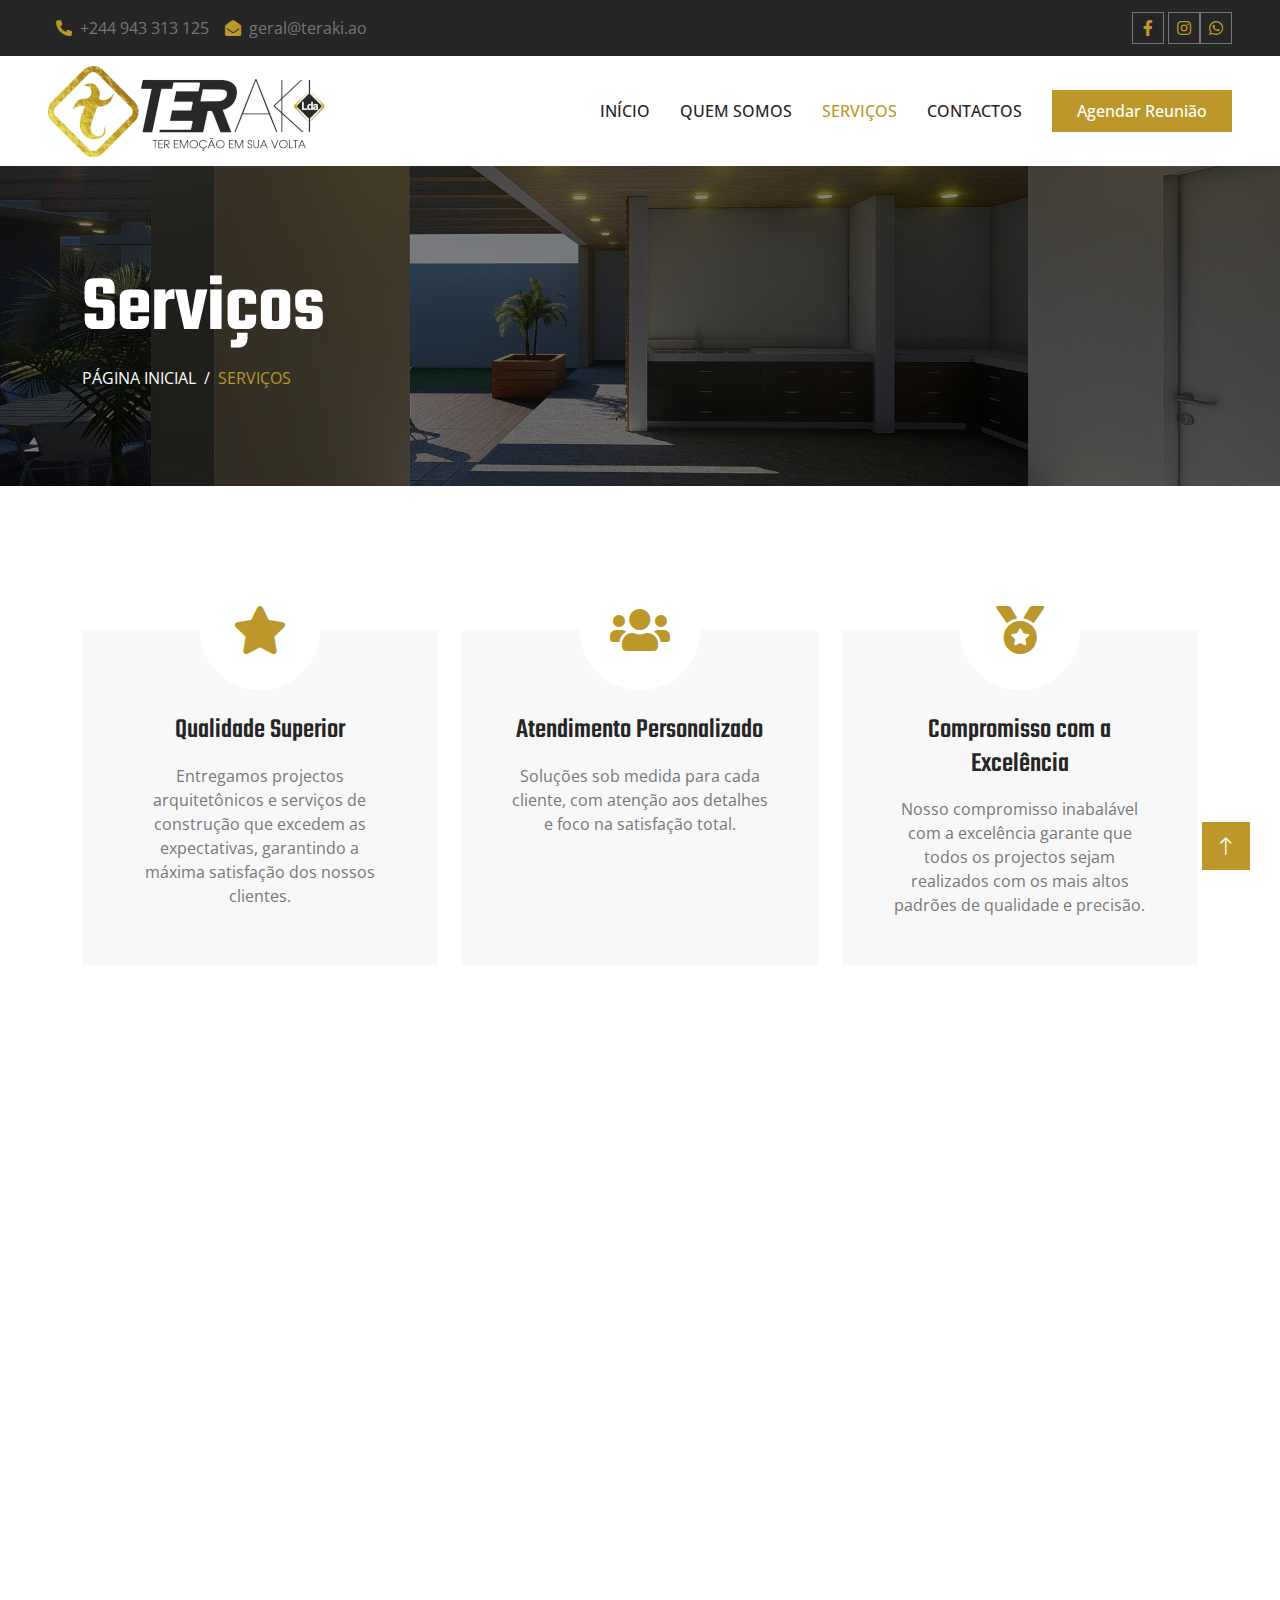
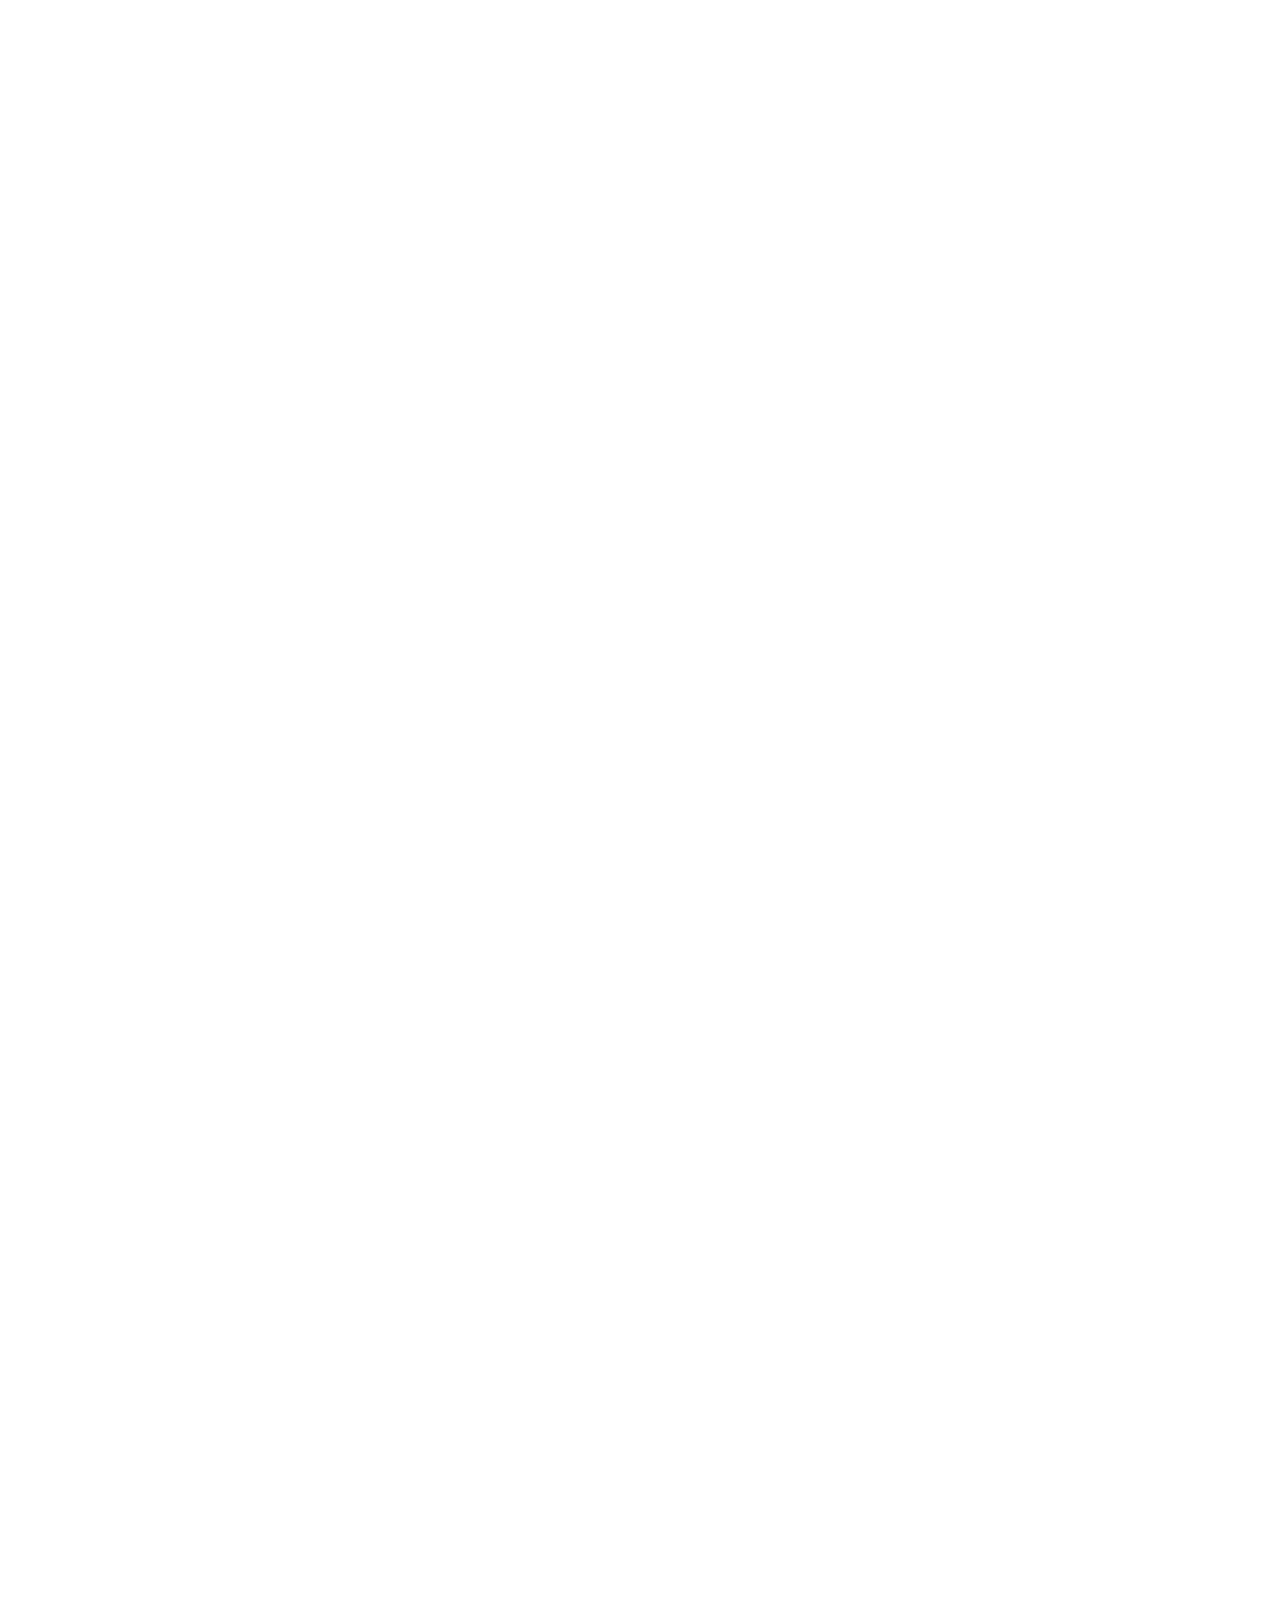
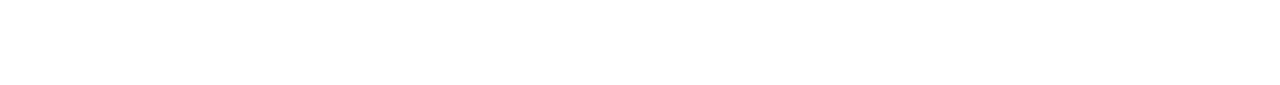
<file: servicos.html>
<!DOCTYPE html>
<html lang="en">

<head>
    <meta charset="utf-8">
    <title>TERAKI | Ter Emoção em Sua Volta</title>
    <meta content="width=device-width, initial-scale=1.0" name="viewport">
    <meta content="" name="keywords">
    <meta content="" name="description">

    <!-- Favicon -->
    <link href="assets/img/favicon.ico" rel="icon">

    <!-- Google Web Fonts -->
    <link rel="preconnect" href="https://fonts.googleapis.com">
    <link rel="preconnect" href="https://fonts.gstatic.com" crossorigin>
    <link href="https://fonts.googleapis.com/css2?family=Open+Sans:wght@400;500;600&family=Teko:wght@400;500;600&display=swap" rel="stylesheet">

    <!-- Icon Font Stylesheet -->
    <link href="https://cdnjs.cloudflare.com/ajax/libs/font-awesome/5.10.0/css/all.min.css" rel="stylesheet">
    <link href="https://cdn.jsdelivr.net/npm/bootstrap-icons@1.4.1/font/bootstrap-icons.css" rel="stylesheet">

    <!-- Libraries Stylesheet -->
    <link href="assets/lib/animate/animate.min.css" rel="stylesheet">
    <link href="assets/lib/owlcarousel/assets/owl.carousel.min.css" rel="stylesheet">
    <link href="assets/lib/tempusdominus/css/tempusdominus-bootstrap-4.min.css" rel="stylesheet" />

    <!-- Customized Bootstrap Stylesheet -->
    <link href="assets/css/bootstrap.min.css" rel="stylesheet">

    <!-- Template Stylesheet -->
    <link href="assets/css/style.css" rel="stylesheet">
</head>

<body>
    <!-- Spinner Start -->
    <div id="spinner"
    class="show bg-white position-fixed translate-middle w-100 vh-100 top-50 start-50 d-flex align-items-center justify-content-center">
    <div class="spinner-border position-relative text-secondary" style="width: 6rem; height: 6rem;" role="status">
    </div>
    <img class="position-absolute top-50 start-50 translate-middle" src="assets/images/logo-alt.png" alt="Icon">
</div>
<!-- Spinner End -->


<!-- Topbar Start -->
<div class="container-fluid bg-dark p-0 wow fadeIn" data-wow-delay="0.1s">
    <div class="row gx-0 d-none d-lg-flex">
        <div class="col-lg-7 px-5 text-start">
            <div class="h-100 d-inline-flex align-items-center py-3 me-3">
                <a class="text-body px-2" href="tel:+244943313125"><i
                        class="fa fa-phone-alt text-primary me-2"></i>+244 943 313 125</a>
                <a class="text-body px-2" href="mailto:geral@teraki.ao"><i
                        class="fa fa-envelope-open text-primary me-2"></i>geral@teraki.ao</a>
            </div>
        </div>
        <div class="col-lg-5 px-5 text-end">
            <div class="h-100 d-inline-flex align-items-center">
                <a class="btn btn-sm-square btn-outline-body me-1" href=""><i class="fab fa-facebook-f"></i></a>
                <a class="btn btn-sm-square btn-outline-body me-0" href=""><i class="fab fa-instagram"></i></a>
                <a class="btn btn-sm-square btn-outline-body me-0" href=""><i class="fab fa-whatsapp"></i></a>
            </div>
        </div>
    </div>
</div>
<!-- Topbar End -->


<!-- Navbar Start -->
<nav class="navbar navbar-expand-lg bg-white navbar-light sticky-top py-lg-0 px-lg-5 wow fadeIn"
    data-wow-delay="0.1s">
    <a href="index.html" class="navbar-brand ms-4 ms-lg-0">
        <img src="assets/images/logo.jpg" alt="">
    </a>
    <button type="button" class="navbar-toggler me-4" data-bs-toggle="collapse" data-bs-target="#navbarCollapse">
        <span class="navbar-toggler-icon"></span>
    </button>
    <div class="collapse navbar-collapse" id="navbarCollapse">
        <div class="navbar-nav ms-auto p-4 p-lg-0">
            <a href="index.html" class="nav-item nav-link">Início</a>
            <a href="sobre.html" class="nav-item nav-link">Quem Somos</a>
            <a href="servicos.html" class="nav-item nav-link active">Serviços</a>
            <a href="contacto.html" class="nav-item nav-link">Contactos</a>
        </div>
        <a href="agendamento.html" class="btn btn-primary py-2 px-4 d-none d-lg-block">Agendar Reunião</a>
    </div>
</nav>
<!-- Navbar End -->


    <!-- Page Header Start -->
    <div class="container-fluid page-header py-5 mb-5 wow fadeIn" data-wow-delay="0.1s">
        <div class="container py-5">
            <h1 class="display-1 text-white animated slideInDown">Serviços</h1>
            <nav aria-label="breadcrumb animated slideInDown">
                <ol class="breadcrumb text-uppercase mb-0">
                    <li class="breadcrumb-item"><a class="text-white" href="index.html">Página Inicial</a></li>
                    <li class="breadcrumb-item text-primary active" aria-current="page">Serviços</li>
                </ol>
            </nav>
        </div>
    </div>
    <!-- Page Header End -->


<!-- Facts Start -->
<div class="container-xxl py-5">
    <div class="container pt-5">
        <div class="row g-4">
            <div class="col-lg-4 col-md-6 wow fadeInUp" data-wow-delay="0.1s">
                <div class="fact-item text-center bg-light h-100 p-5 pt-0">
                    <div class="fact-icon">
                        <i class="fas fa-star fa-3x"></i>
                    </div>
                    <h3 class="mb-3">Qualidade Superior</h3>
                    <p class="mb-0">Entregamos projectos arquitetônicos e serviços de construção que excedem as
                        expectativas, garantindo a máxima satisfação dos nossos clientes.</p>
                </div>
            </div>
            <div class="col-lg-4 col-md-6 wow fadeInUp" data-wow-delay="0.3s">
                <div class="fact-item text-center bg-light h-100 p-5 pt-0">
                    <div class="fact-icon">
                        <i class="fas fa-users fa-3x"></i>
                    </div>
                    <h3 class="mb-3">Atendimento Personalizado</h3>
                    <p class="mb-0">Soluções sob medida para cada cliente, com atenção aos detalhes e foco na
                        satisfação total.</p>
                </div>
            </div>
            <div class="col-lg-4 col-md-6 wow fadeInUp" data-wow-delay="0.5s">
                <div class="fact-item text-center bg-light h-100 p-5 pt-0">
                    <div class="fact-icon">
                        <i class="fas fa-medal fa-3x"></i>
                    </div>
                    <h3 class="mb-3">Compromisso com a Excelência</h3>
                    <p class="mb-0">Nosso compromisso inabalável com a excelência garante que todos os projectos
                        sejam realizados com os mais altos padrões de qualidade e precisão.</p>
                </div>
            </div>
        </div>

    </div>
</div>
<!-- Facts End -->


    <!-- Service Start -->
    <div class="container-xxl py-5">
        <div class="container">
            <div class="text-center mx-auto mb-5 wow fadeInUp" data-wow-delay="0.1s" style="max-width: 600px;">
                <h4 class="section-title">Nossos Serviços</h4>
                <h1 class="display-5 mb-4">Prestamos uma gama de serviços com excelência e personalização.
                </h1>
            </div>
            <div class="row g-4">
                <div class="col-lg-4 col-md-6 wow fadeInUp" data-wow-delay="0.1s">
                    <div class="service-item d-flex position-relative text-center h-100">
                        <img class="bg-img" src="assets/images/sobre/02.jpg" alt="">
                        <div class="service-text p-5">
                            <i class="fas fa-hard-hat fa-3x mb-4 text-primary"></i>
                            <h3 class="mb-3">Fiscalização de Obras</h3>
                            <p class="mb-4">Garantimos que cada fase da construção seja realizada conforme os padrões de
                                qualidade e segurança, minimizando riscos e garantindo a entrega no prazo.</p>
                            <a class="btn" href=""><i class="fa fa-plus text-primary me-3"></i>Leia Mais</a>
                        </div>
                    </div>
                </div>
                <div class="col-lg-4 col-md-6 wow fadeInUp" data-wow-delay="0.3s">
                    <div class="service-item d-flex position-relative text-center h-100">
                        <img class="bg-img" src="assets/images/sobre/02.jpg" alt="">
                        <div class="service-text p-5">
                            <i class="fas fa-project-diagram fa-3x mb-4 text-primary"></i>
                            <h3 class="mb-3">Elaboração de Projectos</h3>
                            <p class="mb-4">Desenvolvemos projectos arquitetônicos inovadores e personalizados que
                                atendem às suas necessidades e expectativas, sempre com foco na sustentabilidade.</p>
                            <a class="btn" href=""><i class="fa fa-plus text-primary me-3"></i>Leia Mais</a>
                        </div>
                    </div>
                </div>
                <div class="col-lg-4 col-md-6 wow fadeInUp" data-wow-delay="0.5s">
                    <div class="service-item d-flex position-relative text-center h-100">
                        <img class="bg-img" src="assets/images/sobre/02.jpg" alt="">
                        <div class="service-text p-5">
                            <i class="fas fa-wrench fa-3x mb-4 text-primary"></i>
                            <h3 class="mb-3">Manutenção de Edifícios</h3>
                            <p class="mb-4">Oferecemos serviços completos de manutenção para assegurar a longevidade e
                                funcionalidade dos seus edifícios, desde reparos menores até manutenção preventiva.</p>
                            <a class="btn" href=""><i class="fa fa-plus text-primary me-3"></i>Leia Mais</a>
                        </div>
                    </div>
                </div>
                <div class="col-lg-4 col-md-6 wow fadeInUp" data-wow-delay="0.1s">
                    <div class="service-item d-flex position-relative text-center h-100">
                        <img class="bg-img" src="assets/images/sobre/02.jpg" alt="">
                        <div class="service-text p-5">
                            <i class="fas fa-snowflake fa-3x mb-4 text-primary"></i>
                            <h3 class="mb-3">Reparação de Ar Condicionado</h3>
                            <p class="mb-4">Realizamos reparos eficientes e manutenção de sistemas de ar condicionado
                                para garantir conforto e eficiência energética.</p>
                            <a class="btn" href=""><i class="fa fa-plus text-primary me-3"></i>Leia Mais</a>
                        </div>
                    </div>
                </div>
                <div class="col-lg-4 col-md-6 wow fadeInUp" data-wow-delay="0.3s">
                    <div class="service-item d-flex position-relative text-center h-100">
                        <img class="bg-img" src="assets/images/sobre/02.jpg" alt="">
                        <div class="service-text p-5">
                            <i class="fas fa-bolt fa-3x mb-4 text-primary"></i>
                            <h3 class="mb-3">Manutenção de Rede Elétrica</h3>
                            <p class="mb-4">Nossa equipe especializada assegura que sua rede elétrica esteja sempre em
                                perfeito funcionamento, prevenindo falhas e melhorando a segurança.</p>
                            <a class="btn" href=""><i class="fa fa-plus text-primary me-3"></i>Leia Mais</a>
                        </div>
                    </div>
                </div>
                <div class="col-lg-4 col-md-6 wow fadeInUp" data-wow-delay="0.5s">
                    <div class="service-item d-flex position-relative text-center h-100">
                        <img class="bg-img" src="assets/images/sobre/02.jpg" alt="">
                        <div class="service-text p-5">
                            <i class="fas fa-leaf fa-3x mb-4 text-primary"></i>
                            <h3 class="mb-3">Estudos de Viabilidade para Projectos Sustentáveis</h3>
                            <p class="mb-4">Analisamos e planejamos projectos com enfoque na sustentabilidade,
                                oferecendo
                                soluções viáveis e inovadoras para um futuro mais verde.</p>
                            <a class="btn" href=""><i class="fa fa-plus text-primary me-3"></i>Leia Mais</a>
                        </div>
                    </div>
                </div>
            </div>
        </div>
    </div>
    <!-- Service End -->

  <!-- Testimonial Start -->
  <div class="container-xxl py-5">
    <div class="container">
        <div class="text-center mx-auto mb-5 wow fadeInUp" data-wow-delay="0.1s" style="max-width: 600px;">
            <h4 class="section-title">Testimunho</h4>
            <h1 class="display-5 mb-4">O Que Dizem os Nossos Clientes</h1>
        </div>
        <div class="owl-carousel testimonial-carousel wow fadeInUp" data-wow-delay="0.1s">
            <div class="testimonial-item text-center"
                data-dot="<img class='img-fluid' src='img/testimonial-1.jpg' alt=''>">
                <p class="fs-5">A TERAKI superou todas as nossas expectativas com seu atendimento personalizado e soluções inovadoras. Recomendo a todos!</p>
                <h3>José Tomas</h3>
                <span class="text-primary">Jurista</span>
            </div>
            <div class="testimonial-item text-center"
                data-dot="<img class='img-fluid' src='img/testimonial-2.jpg' alt=''>">
                <p class="fs-5">Excelente trabalho na fiscalização e manutenção de edifícios. A equipe da TERAKI é extremamente profissional e dedicada.</p>
                <h3>Manuel Vicente</h3>
                <span class="text-primary">Político</span>
            </div>
            <div class="testimonial-item text-center"
                data-dot="<img class='img-fluid' src='img/testimonial-3.jpg' alt=''>">
                <p class="fs-5">Os projetos de arquitetura sustentável da TERAKI são simplesmente excepcionais. A atenção aos detalhes é impressionante.</p>
                <h3>João Manuel Gonsalves Lourenço</h3>
                <span class="text-primary">Presidente da República</span>
            </div>
        </div>
    </div>
</div>
<!-- Testimonial End -->

 
        

  <!-- Footer Start -->
  <div class="container-fluid bg-dark text-body footer mt-5 pt-5 px-0 wow fadeIn" data-wow-delay="0.1s">
    <div class="container py-5">
        <div class="row g-5">
            <div class="col-lg-3 col-md-6">
                <h3 class="text-light mb-4">Endereço</h3>
                <p class="mb-2"><i class="fa fa-map-marker-alt text-primary me-3"></i>Rua Garcia da Horta, Cidade Baixa, Huambo</p>
                <p class="mb-2"><i class="fa fa-phone-alt text-primary me-3"></i>+244 943 313 125</p>
                <p class="mb-2"><i class="fa fa-phone-alt text-primary me-3"></i>+244 932 210 482</p>
                <p class="mb-2"><i class="fa fa-envelope text-primary me-3"></i>geral@teraki.ao</p>
                <div class="d-flex pt-2">
                    <a class="btn btn-square btn-outline-body me-1" href=""><i class="fab fa-whatsapp"></i></a>
                    <a class="btn btn-square btn-outline-body me-1" href=""><i class="fab fa-instagram"></i></a>
                    <a class="btn btn-square btn-outline-body me-1" href=""><i class="fab fa-facebook-f"></i></a>
                </div>
            </div>
            <div class="col-lg-3 col-md-6">
                <h3 class="text-light mb-4">Serviços</h3>
                <a class="btn btn-link" href="">Fiscalização de Obras</a>
                <a class="btn btn-link" href="">Elaboração de Projectos</a>
                <a class="btn btn-link" href="">Manutenção de Edifícios</a>
                <a class="btn btn-link" href="">Reparação de Ar Condicionados</a>
                <a class="btn btn-link" href="">Manutenção de Rede Eléctrica</a>
                <a class="btn btn-link" href="">Estudos de Viabilidade para Projectos Sustentáveis</a>
            </div>
            <div class="col-lg-3 col-md-6">
                <h3 class="text-light mb-4">Atalhos</h3>
                <a class="btn btn-link" href="">Quem Somos</a>
                <a class="btn btn-link" href="">Contactos</a>
                <a class="btn btn-link" href="">Agendar Reunião</a>
                <a class="btn btn-link" href="">Projectos</a>
                <a class="btn btn-link" href="">Nossos Serviços</a>
            </div>
            <div class="col-lg-3 col-md-6">
                <h3 class="text-light mb-4">Newsletter</h3>
                <p>Subscreva a nossa Newsletter e receba notícias excluisivas.</p>
                <div class="position-relative mx-auto" style="max-width: 400px;">
                    <input class="form-control bg-transparent w-100 py-3 ps-4 pe-5" type="text"
                        placeholder="Email">
                    <button type="button"
                        class="btn btn-primary py-2 position-absolute top-0 end-0 mt-2 me-2">Subscrever</button>
                </div>
            </div>
        </div>
    </div>
    <div class="container-fluid copyright">
        <div class="container">
            <div class="row">
                <div class="col-md-6 text-center text-md-start mb-3 mb-md-0">
                    &copy; <a href="#">TERAKI</a>, Todos os Direitos Reservados.
                </div>
                <div class="col-md-6 text-center text-md-end">
                    Desenvolvido por <a href="https://mulemba.ao">Mulemba</a>
                    
                </div>
            </div>
        </div>
    </div>
</div>
<!-- Footer End -->

    <!-- Back to Top -->
    <a href="#" class="btn btn-lg btn-primary btn-lg-square back-to-top"><i class="bi bi-arrow-up"></i></a>


    <!-- JavaScript Libraries -->
    <script src="https://code.jquery.com/jquery-3.4.1.min.js"></script>
    <script src="https://cdn.jsdelivr.net/npm/bootstrap@5.0.0/dist/js/bootstrap.bundle.min.js"></script>
    <script src="assets/lib/wow/wow.min.js"></script>
    <script src="assets/lib/easing/easing.min.js"></script>
    <script src="assets/lib/waypoints/waypoints.min.js"></script>
    <script src="assets/lib/counterup/counterup.min.js"></script>
    <script src="assets/lib/owlcarousel/owl.carousel.min.js"></script>
    <script src="assets/lib/tempusdominus/js/moment.min.js"></script>
    <script src="assets/lib/tempusdominus/js/moment-timezone.min.js"></script>
    <script src="assets/lib/tempusdominus/js/tempusdominus-bootstrap-4.min.js"></script>

    <!-- Template Javascript -->
    <script src="assets/js/main.js"></script>
</body>

</html>
</file>
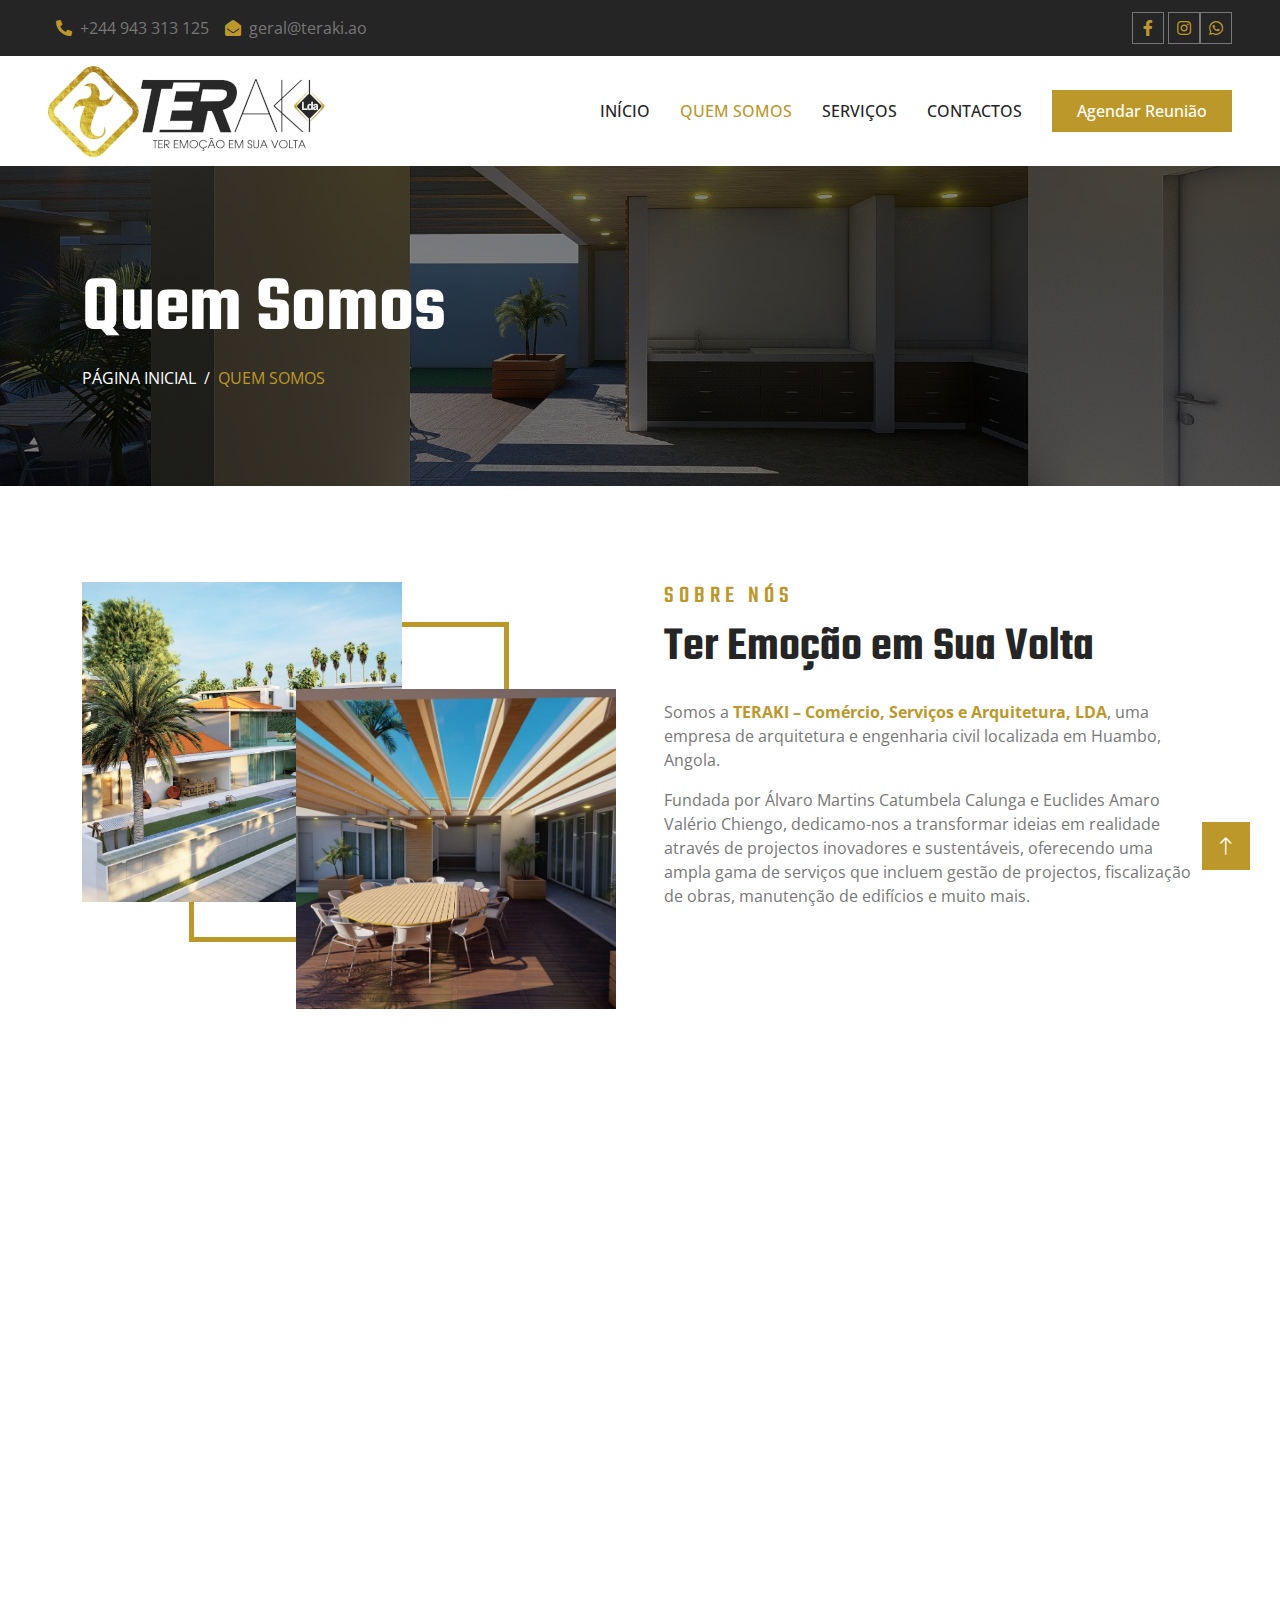
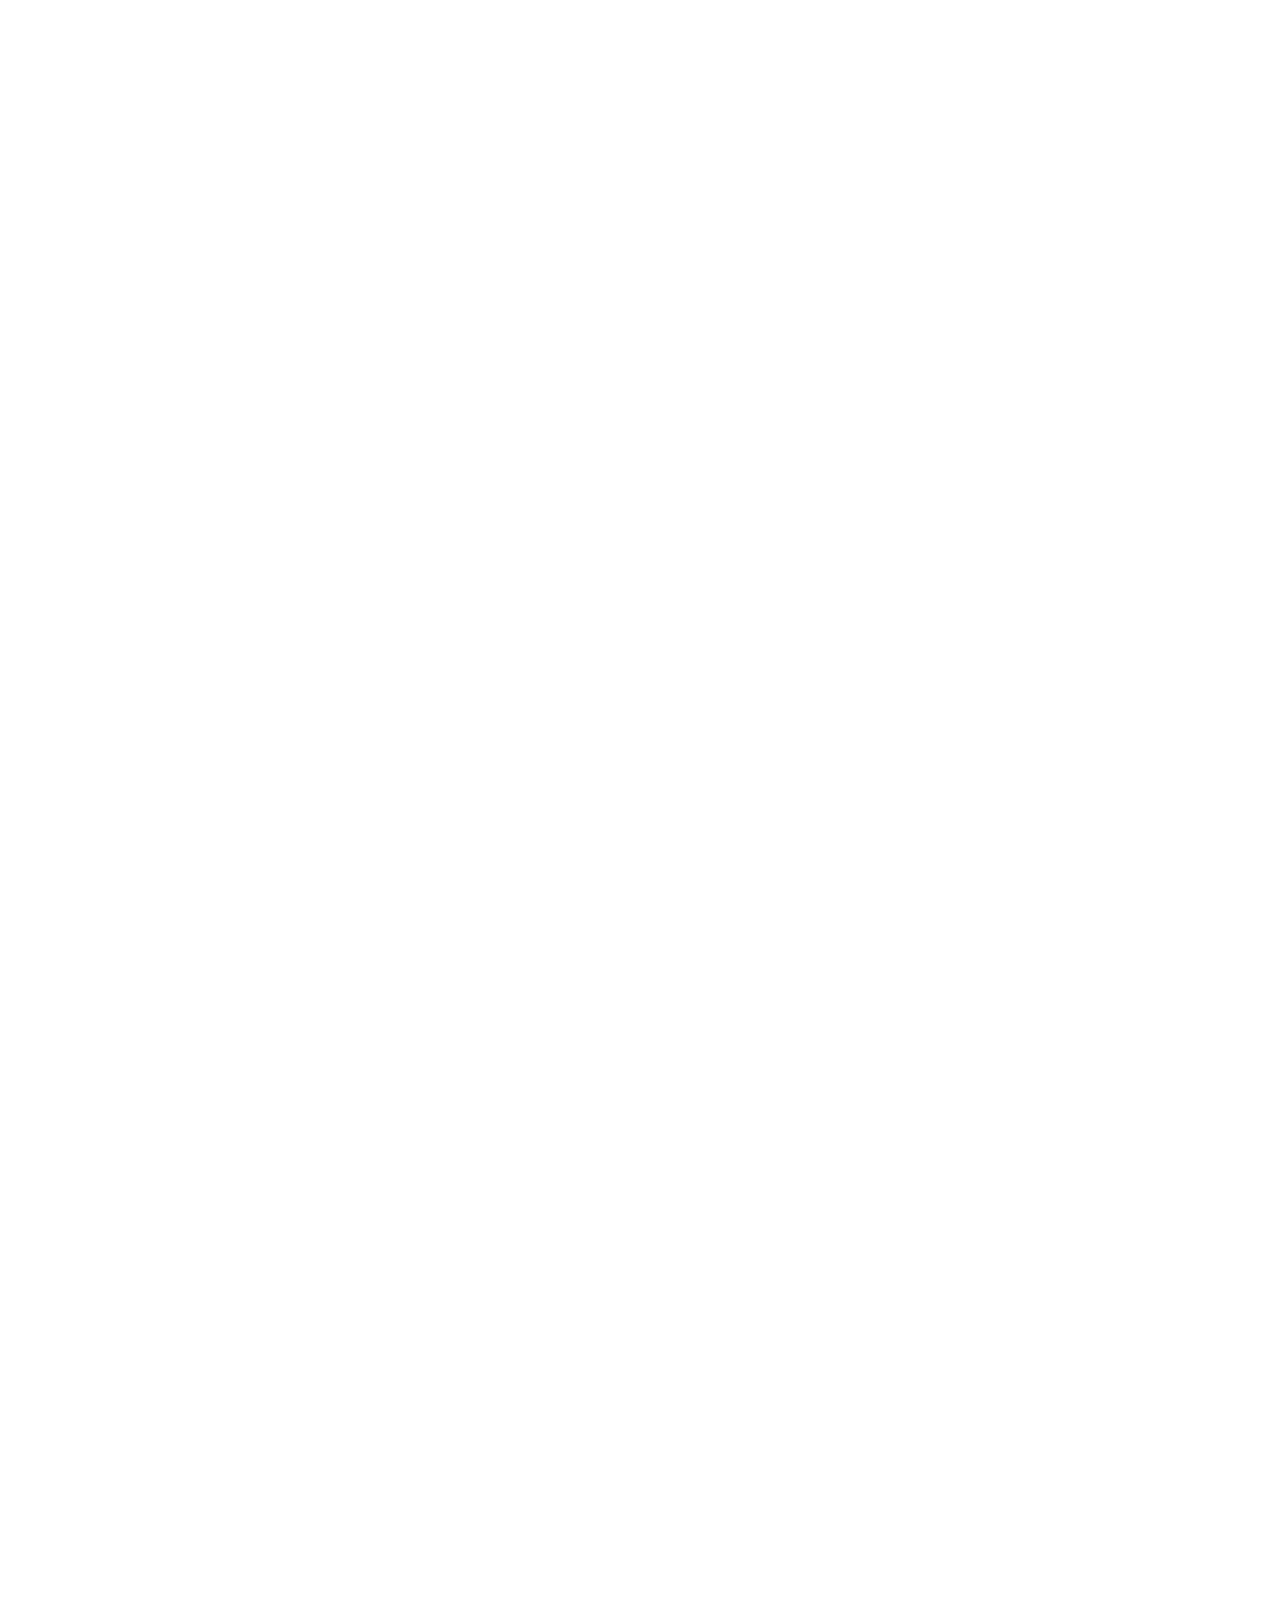
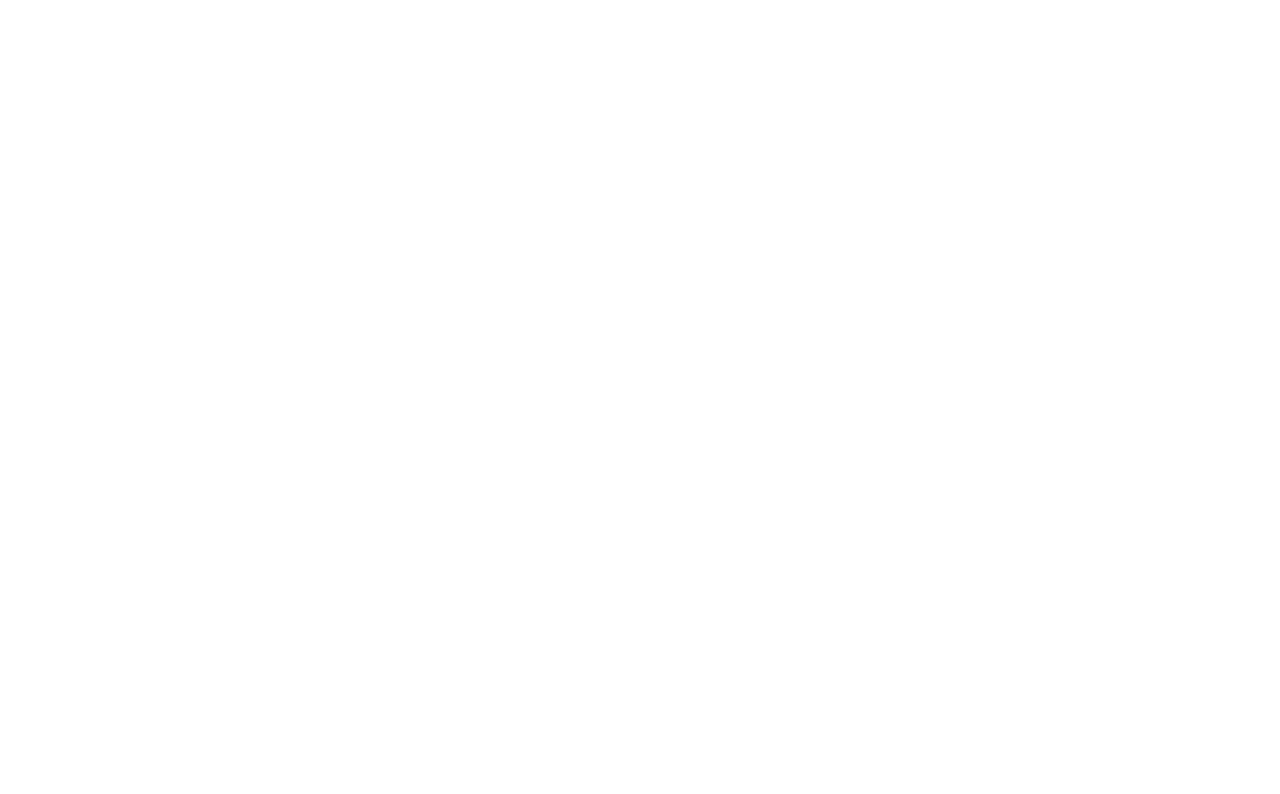
<file: sobre.html>
<!DOCTYPE html>
<html lang="en">

<head>
    <meta charset="utf-8">
    <title>Quem Somo - TERAKI</title>
    <meta content="width=device-width, initial-scale=1.0" name="viewport">
    <meta content="" name="keywords">
    <meta content="" name="description">

    <!-- Favicon -->
    <link href="assets/img/favicon.ico" rel="icon">

    <!-- Google Web Fonts -->
    <link rel="preconnect" href="https://fonts.googleapis.com">
    <link rel="preconnect" href="https://fonts.gstatic.com" crossorigin>
    <link
        href="https://fonts.googleapis.com/css2?family=Open+Sans:wght@400;500;600&family=Teko:wght@400;500;600&display=swap"
        rel="stylesheet">

    <!-- Icon Font Stylesheet -->
    <link href="https://cdnjs.cloudflare.com/ajax/libs/font-awesome/5.10.0/css/all.min.css" rel="stylesheet">
    <link href="https://cdn.jsdelivr.net/npm/bootstrap-icons@1.4.1/font/bootstrap-icons.css" rel="stylesheet">

    <!-- Libraries Stylesheet -->
    <link href="assets/lib/animate/animate.min.css" rel="stylesheet">
    <link href="assets/lib/owlcarousel/assets/owl.carousel.min.css" rel="stylesheet">
    <link href="assets/lib/tempusdominus/css/tempusdominus-bootstrap-4.min.css" rel="stylesheet" />

    <!-- Customized Bootstrap Stylesheet -->
    <link href="assets/css/bootstrap.min.css" rel="stylesheet">

    <!-- Template Stylesheet -->
    <link href="assets/css/style.css" rel="stylesheet">
</head>

<body>
     <!-- Spinner Start -->
     <div id="spinner"
     class="show bg-white position-fixed translate-middle w-100 vh-100 top-50 start-50 d-flex align-items-center justify-content-center">
     <div class="spinner-border position-relative text-secondary" style="width: 6rem; height: 6rem;" role="status">
     </div>
     <img class="position-absolute top-50 start-50 translate-middle" src="assets/images/logo-alt.png" alt="Icon">
 </div>
 <!-- Spinner End -->


 <!-- Topbar Start -->
 <div class="container-fluid bg-dark p-0 wow fadeIn" data-wow-delay="0.1s">
     <div class="row gx-0 d-none d-lg-flex">
         <div class="col-lg-7 px-5 text-start">
             <div class="h-100 d-inline-flex align-items-center py-3 me-3">
                 <a class="text-body px-2" href="tel:+244943313125"><i
                         class="fa fa-phone-alt text-primary me-2"></i>+244 943 313 125</a>
                 <a class="text-body px-2" href="mailto:geral@teraki.ao"><i
                         class="fa fa-envelope-open text-primary me-2"></i>geral@teraki.ao</a>
             </div>
         </div>
         <div class="col-lg-5 px-5 text-end">
             <div class="h-100 d-inline-flex align-items-center">
                 <a class="btn btn-sm-square btn-outline-body me-1" href=""><i class="fab fa-facebook-f"></i></a>
                 <a class="btn btn-sm-square btn-outline-body me-0" href=""><i class="fab fa-instagram"></i></a>
                 <a class="btn btn-sm-square btn-outline-body me-0" href=""><i class="fab fa-whatsapp"></i></a>
             </div>
         </div>
     </div>
 </div>
 <!-- Topbar End -->


 <!-- Navbar Start -->
 <nav class="navbar navbar-expand-lg bg-white navbar-light sticky-top py-lg-0 px-lg-5 wow fadeIn"
     data-wow-delay="0.1s">
     <a href="index.html" class="navbar-brand ms-4 ms-lg-0">
         <img src="assets/images/logo.jpg" alt="">
     </a>
     <button type="button" class="navbar-toggler me-4" data-bs-toggle="collapse" data-bs-target="#navbarCollapse">
         <span class="navbar-toggler-icon"></span>
     </button>
     <div class="collapse navbar-collapse" id="navbarCollapse">
         <div class="navbar-nav ms-auto p-4 p-lg-0">
             <a href="index.html" class="nav-item nav-link">Início</a>
             <a href="sobre.html" class="nav-item nav-link active">Quem Somos</a>
             <a href="servicos.html" class="nav-item nav-link">Serviços</a>
             <a href="contacto.html" class="nav-item nav-link">Contactos</a>
         </div>
         <a href="agendamento.html" class="btn btn-primary py-2 px-4 d-none d-lg-block">Agendar Reunião</a>
     </div>
 </nav>
 <!-- Navbar End -->


    <!-- Page Header Start -->
    <div class="container-fluid page-header py-5 mb-5 wow fadeIn" data-wow-delay="0.1s">
        <div class="container py-5">
            <h1 class="display-1 text-white animated slideInDown">Quem Somos</h1>
            <nav aria-label="breadcrumb animated slideInDown">
                <ol class="breadcrumb text-uppercase mb-0">
                    <li class="breadcrumb-item"><a class="text-white" href="index.html">Página Inicial</a></li>
                    <li class="breadcrumb-item text-primary active" aria-current="page">Quem Somos</li>
                </ol>
            </nav>
        </div>
    </div>
    <!-- Page Header End -->


    <!-- About Start -->
    <div class="container-xxl py-5">
        <div class="container">
            <div class="row g-5">
                <div class="col-lg-6 wow fadeIn" data-wow-delay="0.1s">
                    <div class="about-img">
                        <img class="img-fluid" src="assets/images/sobre/01.jpg" alt="">
                        <img class="img-fluid" src="assets/images/sobre/02.jpg" alt="">
                    </div>
                </div>
                <div class="col-lg-6 wow fadeIn" data-wow-delay="0.5s">
                    <h4 class="section-title">Sobre Nós</h4>
                    <h1 class="display-5 mb-4">Ter Emoção em Sua Volta</h1>
                    <p>Somos a <strong class="text-primary">TERAKI – Comércio, Serviços e Arquitetura, LDA</strong>, uma
                        empresa de arquitetura e engenharia civil localizada em Huambo, Angola.</p>
                    <p class="mb-4">Fundada por Álvaro Martins Catumbela Calunga e Euclides Amaro Valério Chiengo,
                        dedicamo-nos a transformar ideias em realidade através de projectos inovadores e
                        sustentáveis, oferecendo uma ampla gama de serviços que incluem gestão de projectos,
                        fiscalização de obras, manutenção de edifícios e muito mais.</p>
                </div>
            </div>
        </div>
    </div>
    <!-- About End -->


    <!-- Feature Start -->
    <div class="container-xxl py-5">
        <div class="container">
            <div class="row g-5">
                <div class="col-lg-6 wow fadeInUp" data-wow-delay="0.1s">
                    <h4 class="section-title">OBJECTIVOS</h4>
                    <h1 class="display-5 mb-4">Saiba Quais São os Nossos Objectivos</h1>
                    <p class="mb-4">Estabelecemos metas claras e alcançáveis para impulsionar nosso crescimento
                        sustentável, inovar constantemente em nossos serviços e fortalecer nosso compromisso com a
                        excelência e a satisfação dos clientes.</p>
                        <div class="row g-4">
                            <div class="col-12">
                                <div class="d-flex align-items-start">
                                    <i class="fas fa-bolt fa-3x text-primary"></i>
                                    <div class="ms-4">
                                        <h3>Atender e satisfazer as necessidades dos clientes com rapidez e qualidade.</h3>
                                        <p class="mb-0">Entregamos projectos arquitetônicos e serviços de construção que excedem as expectativas, garantindo a máxima satisfação dos nossos clientes.</p>
                                    </div>
                                </div>
                            </div>
                            <div class="col-12">
                                <div class="d-flex align-items-start">
                                    <i class="fas fa-chart-line fa-3x text-primary"></i>
                                    <div class="ms-4">
                                        <h3>Contribuir para o crescimento econômico do país.</h3>
                                        <p class="mb-0">Soluções sob medida para cada cliente, com atenção aos detalhes e foco na satisfação total.</p>
                                    </div>
                                </div>
                            </div>
                            <div class="col-12">
                                <div class="d-flex align-items-start">
                                    <i class="fas fa-handshake fa-3x text-primary"></i>
                                    <div class="ms-4">
                                        <h3>Criar um vínculo duradouro com os nossos clientes.</h3>
                                        <p class="mb-0">Nosso compromisso inabalável com a excelência garante que todos os projectos sejam realizados com os mais altos padrões de qualidade e precisão.</p>
                                    </div>
                                </div>
                            </div>
                        </div>
                </div>
                <div class="col-lg-6 wow fadeInUp" data-wow-delay="0.5s">
                    <div class="feature-img">
                        <img class="img-fluid" src="assets/images/features/02.jpg" alt="">
                        <img class="img-fluid" src="assets/images/features/01.jpg" alt="">
                    </div>
                </div>
            </div>
        </div>
    </div>
    <!-- Feature End -->




    <div class="container-xxl py-5">
        <div class="container pt-5">
            <div class="row g-4">
                <div class="col-lg-4 col-md-6 wow fadeInUp" data-wow-delay="0.1s">
                    <div class="fact-item text-center bg-light h-100 p-5 pt-0">
                        <div class="fact-icon">
                            <i class="fas fa-heart fa-3x"></i>
                        </div>
                        <h3 class="mb-3">Missão</h3>
                        <p class="mb-0">Promover o bem-estar e a qualidade de vida dos nossos clientes e colaboradores
                            por intermédio de projetos arquitetônicos sustentáveis e econômicos, e serviços diversos que
                            incluem saúde e educação financeira.</p>
                    </div>
                </div>
                <div class="col-lg-4 col-md-6 wow fadeInUp" data-wow-delay="0.3s">
                    <div class="fact-item text-center bg-light h-100 p-5 pt-0">
                        <div class="fact-icon">
                            <i class="fas fa-eye fa-3x"></i>
                        </div>
                        <h3 class="mb-3">Visão</h3>
                        <p class="mb-0">Ser um grupo multifacético e reconhecido a nível nacional e internacional,
                            tornando-nos uma marca de referência que responde às necessidades dos nossos clientes e
                            colaboradores.</p>
                    </div>
                </div>
                <div class="col-lg-4 col-md-6 wow fadeInUp" data-wow-delay="0.5s">
                    <div class="fact-item text-center bg-light h-100 p-5 pt-0">
                        <div class="fact-icon">
                            <i class="fas fa-balance-scale fa-3x"></i>
                        </div>
                        <h3 class="mb-3">Valores</h3>
                        <p class="mb-0 text-left justify-content-start">
                            <i class="fas fa-check text-primary me-3"></i>Transparência: Honestidade e clareza em todas
                            as interações.<br>
                            <i class="fas fa-check text-primary me-3"></i>Esforço: Dedicação contínua para atender às
                            necessidades dos clientes.<br>
                            <i class="fas fa-check text-primary me-3"></i>Rapidez: Cumprimento rigoroso dos prazos com
                            excelência.<br>
                            <i class="fas fa-check text-primary me-3"></i>Amor ao Cliente: Prioridade máxima ao
                            bem-estar dos clientes.<br>
                            <i class="fas fa-check text-primary me-3"></i>Kwanza: Valorização da moeda nacional.<br>
                            <i class="fas fa-check text-primary me-3"></i>Inteligência: Investimento contínuo em
                            qualidade, formação e inovação.<br>
                            <i class="fas fa-check text-primary me-3"></i>3C: Ser Curtos, Claros e Concisos.
                        </p>
                    </div>
                </div>
            </div>
        </div>
    </div>


    <!-- Team Start -->
    <div class="container-xxl py-5">
        <div class="container">
            <div class="text-center mx-auto mb-5 wow fadeInUp" data-wow-delay="0.1s" style="max-width: 600px;">
                <h4 class="section-title">Membros da Empresa</h4>
                <h1 class="display-5 mb-4">Conselho Administrativo da Empresa</h1>
            </div>
            <div class="row g-0 team-items">
                <div class="col-lg-4 col-md-6 wow fadeInUp" data-wow-delay="0.1s">
                    <div class="team-item position-relative">
                        <div class="position-relative">
                            <img class="img-fluid" src="assets/images/membros/alvaro.jpg" alt="">
                            <div class="team-social text-center">
                                <a class="btn btn-square" href=""><i class="fab fa-facebook-f"></i></a>
                                <a class="btn btn-square" href=""><i class="fab fa-instagram"></i></a>
                            </div>
                        </div>
                        <div class="bg-light text-center p-4">
                            <h3 class="mt-2">Álvaro Martins Catumbela Calunga </h3>
                            <span class="text-primary">Director Geral</span>
                        </div>
                    </div>
                </div>
                <div class="col-lg-4 col-md-6 wow fadeInUp" data-wow-delay="0.3s">
                    <div class="team-item position-relative">
                        <div class="position-relative">
                            <img class="img-fluid" src="assets/images/membros/junior1.jpg" alt="">
                            <div class="team-social text-center">
                                <a class="btn btn-square" href=""><i class="fab fa-facebook-f"></i></a>
                                <a class="btn btn-square" href=""><i class="fab fa-instagram"></i></a>
                            </div>
                        </div>
                        <div class="bg-light text-center p-4">
                            <h3 class="mt-2">Euclides Junior Chiengo</h3>
                            <span class="text-primary">Director Administrativo</span>
                        </div>
                    </div>
                </div>
                <div class="col-lg-4 col-md-6 wow fadeInUp" data-wow-delay="0.5s">
                    <div class="team-item position-relative">
                        <div class="position-relative">
                            <img class="img-fluid" src="assets/images/membros/pina.jpg" alt="">
                            <div class="team-social text-center">
                                <a class="btn btn-square" href=""><i class="fab fa-facebook-f"></i></a>
                                <a class="btn btn-square" href=""><i class="fab fa-instagram"></i></a>
                            </div>
                        </div>
                        <div class="bg-light text-center p-4">
                            <h3 class="mt-2">Pina Tchicomo Jeremias</h3>
                            <span class="text-primary">Director Técnico</span>
                        </div>
                    </div>
                </div>
            </div>
        </div>
    </div>
    <!-- Team End -->


    <!-- Footer Start -->
    <div class="container-fluid bg-dark text-body footer mt-5 pt-5 px-0 wow fadeIn" data-wow-delay="0.1s">
        <div class="container py-5">
            <div class="row g-5">
                <div class="col-lg-3 col-md-6">
                    <h3 class="text-light mb-4">Endereço</h3>
                    <p class="mb-2"><i class="fa fa-map-marker-alt text-primary me-3"></i>Rua Garcia da Horta, Cidade
                        Baixa, Huambo</p>
                    <p class="mb-2"><i class="fa fa-phone-alt text-primary me-3"></i>+244 943 313 125</p>
                    <p class="mb-2"><i class="fa fa-phone-alt text-primary me-3"></i>+244 932 210 482</p>
                    <p class="mb-2"><i class="fa fa-envelope text-primary me-3"></i>geral@teraki.ao</p>
                    <div class="d-flex pt-2">
                        <a class="btn btn-square btn-outline-body me-1" href=""><i class="fab fa-whatsapp"></i></a>
                        <a class="btn btn-square btn-outline-body me-1" href=""><i class="fab fa-instagram"></i></a>
                        <a class="btn btn-square btn-outline-body me-1" href=""><i class="fab fa-facebook-f"></i></a>
                    </div>
                </div>
                <div class="col-lg-3 col-md-6">
                    <h3 class="text-light mb-4">Serviços</h3>
                    <a class="btn btn-link" href="">Fiscalização de Obras</a>
                    <a class="btn btn-link" href="">Elaboração de Projectos</a>
                    <a class="btn btn-link" href="">Manutenção de Edifícios</a>
                    <a class="btn btn-link" href="">Reparação de Ar Condicionados</a>
                    <a class="btn btn-link" href="">Manutenção de Rede Eléctrica</a>
                    <a class="btn btn-link" href="">Estudos de Viabilidade para Projectos Sustentáveis</a>
                </div>
                <div class="col-lg-3 col-md-6">
                    <h3 class="text-light mb-4">Atalhos</h3>
                    <a class="btn btn-link" href="">Quem Somos</a>
                    <a class="btn btn-link" href="">Contactos</a>
                    <a class="btn btn-link" href="">Agendar Reunião</a>
                    <a class="btn btn-link" href="">Projectos</a>
                    <a class="btn btn-link" href="">Nossos Serviços</a>
                </div>
                <div class="col-lg-3 col-md-6">
                    <h3 class="text-light mb-4">Newsletter</h3>
                    <p>Subscreva a nossa Newsletter e receba notícias excluisivas.</p>
                    <div class="position-relative mx-auto" style="max-width: 400px;">
                        <input class="form-control bg-transparent w-100 py-3 ps-4 pe-5" type="text" placeholder="Email">
                        <button type="button"
                            class="btn btn-primary py-2 position-absolute top-0 end-0 mt-2 me-2">Subscrever</button>
                    </div>
                </div>
            </div>
        </div>
        <div class="container-fluid copyright">
            <div class="container">
                <div class="row">
                    <div class="col-md-6 text-center text-md-start mb-3 mb-md-0">
                        &copy; <a href="#">TERAKI</a>, Todos os Direitos Reservados.
                    </div>
                    <div class="col-md-6 text-center text-md-end">
                        Desenvolvido por <a href="https://mulemba.ao">Mulemba</a>

                    </div>
                </div>
            </div>
        </div>
    </div>
    <!-- Footer End -->


    <!-- Back to Top -->
    <a href="#" class="btn btn-lg btn-primary btn-lg-square back-to-top"><i class="bi bi-arrow-up"></i></a>


    <!-- JavaScript Libraries -->
    <script src="https://code.jquery.com/jquery-3.4.1.min.js"></script>
    <script src="https://cdn.jsdelivr.net/npm/bootstrap@5.0.0/dist/js/bootstrap.bundle.min.js"></script>
    <script src="assets/lib/wow/wow.min.js"></script>
    <script src="assets/lib/easing/easing.min.js"></script>
    <script src="assets/lib/waypoints/waypoints.min.js"></script>
    <script src="assets/lib/counterup/counterup.min.js"></script>
    <script src="assets/lib/owlcarousel/owl.carousel.min.js"></script>
    <script src="assets/lib/tempusdominus/js/moment.min.js"></script>
    <script src="assets/lib/tempusdominus/js/moment-timezone.min.js"></script>
    <script src="assets/lib/tempusdominus/js/tempusdominus-bootstrap-4.min.js"></script>

    <!-- Template Javascript -->
    <script src="assets/js/main.js"></script>
</body>

</html>
</file>
<file: assets/css/style.css>
/********** Template CSS **********/
:root {
    --primary: #bc982a;
    --light: #F8F8F8;
    --dark: #252525;
}


h1,
h2,
.h1,
.h2,
.fw-bold {
    font-weight: 600 !important;
}

h3,
h4,
.h3,
.h4,
.fw-medium {
    font-weight: 500 !important;
}

h5,
h6,
.h5,
.h6,
.fw-normal {
    font-weight: 400 !important;
}

.back-to-top {
    position: fixed;
    display: none;
    right: 30px;
    bottom: 30px;
    z-index: 99;
}


/*** Spinner ***/
#spinner {
    opacity: 0;
    visibility: hidden;
    transition: opacity .5s ease-out, visibility 0s linear .5s;
    z-index: 99999;
}

#spinner.show {
    transition: opacity .5s ease-out, visibility 0s linear 0s;
    visibility: visible;
    opacity: 1;
}


/*** Button ***/
.btn {
    font-weight: 500;
    transition: .5s;
}

.btn.btn-primary,
.btn.btn-secondary {
    color: #FFFFFF;
}

.btn-square {
    width: 38px;
    height: 38px;
}

.btn-sm-square {
    width: 32px;
    height: 32px;
}

.btn-lg-square {
    width: 48px;
    height: 48px;
}

.btn-square,
.btn-sm-square,
.btn-lg-square {
    padding: 0;
    display: flex;
    align-items: center;
    justify-content: center;
    font-weight: normal;
}

.btn-outline-body {
    color: var(--primary);
    border-color: #777777;
}

.btn-outline-body:hover {
    color: #FFFFFF;
    background: var(--primary);
    border-color: var(--primary);
}


/*** Navbar ***/
.navbar .dropdown-toggle::after {
    border: none;
    content: "\f107";
    font-family: "Font Awesome 5 Free";
    font-weight: 900;
    vertical-align: middle;
    margin-left: 8px;
}

.navbar .navbar-nav .nav-link {
    margin-right: 30px;
    padding: 30px 0;
    color: var(--dark);
    font-weight: 500;
    text-transform: uppercase;
    outline: none;
}

.navbar .navbar-nav .nav-link:hover,
.navbar .navbar-nav .nav-link.active {
    color: var(--primary);
}

.navbar.sticky-top {
    top: -100px;
    transition: .5s;
}

@media (max-width: 991.98px) {
    .navbar .navbar-nav .nav-link {
        margin-right: 0;
        padding: 10px 0;
    }

    .navbar .navbar-nav {
        border-top: 1px solid #EEEEEE;
    }
}

@media (min-width: 992px) {
    .navbar .nav-item .dropdown-menu {
        display: block;
        visibility: hidden;
        top: 100%;
        transform: rotateX(-75deg);
        transform-origin: 0% 0%;
        transition: .5s;
        opacity: 0;
    }

    .navbar .nav-item:hover .dropdown-menu {
        transform: rotateX(0deg);
        visibility: visible;
        transition: .5s;
        opacity: 1;
    }
}


/*** Header ***/
.owl-carousel-inner {
    position: absolute;
    width: 100%;
    height: 100%;
    top: 0;
    left: 0;
    display: flex;
    align-items: center;
    background: rgba(0, 0, 0, .5);
}

@media (max-width: 768px) {
    .header-carousel .owl-carousel-item {
        position: relative;
        min-height: 500px;
    }

    .header-carousel .owl-carousel-item img {
        position: absolute;
        width: 100%;
        height: 100%;
        object-fit: cover;
    }

    .header-carousel .owl-carousel-item p {
        font-size: 16px !important;
    }
}

.header-carousel .owl-dots {
    position: absolute;
    width: 60px;
    height: 100%;
    top: 0;
    right: 30px;
    display: flex;
    flex-direction: column;
    align-items: center;
    justify-content: center;
}

.header-carousel .owl-dots .owl-dot {
    position: relative;
    width: 45px;
    height: 45px;
    margin: 5px 0;
    background: var(--dark);
    transition: .5s;
}

.header-carousel .owl-dots .owl-dot.active {
    width: 60px;
    height: 60px;
}

.header-carousel .owl-dots .owl-dot img {
    position: absolute;
    width: 100%;
    height: 100%;
    object-fit: cover;
    padding: 2px;
    transition: .5s;
    opacity: .3;
}

.header-carousel .owl-dots .owl-dot.active img {
    opacity: 1;
}

.page-header {
    background: linear-gradient(rgba(0, 0, 0, .5), rgba(0, 0, 0, .5)), url(../images/slide/03.jpg) center center no-repeat;
    background-size: cover;
}

.breadcrumb-item+.breadcrumb-item::before {
    color: var(--light);
}


/*** Section Title ***/
.section-title {
    color: var(--primary);
    font-weight: 600;
    letter-spacing: 5px;
    text-transform: uppercase;
}


/*** Facts ***/
.fact-item .fact-icon {
    width: 120px;
    height: 120px;
    margin-top: -60px;
    margin-bottom: 1.5rem;
    display: inline-flex;
    align-items: center;
    justify-content: center;
    background: #FFFFFF;
    border-radius: 120px;
    transition: .5s;
}

.fact-item:hover .fact-icon {
    background: var(--dark);
}

.fact-item .fact-icon i {
    color: var(--primary);
    transition: .5;
}

.fact-item:hover .fact-icon i {
    color: #FFFFFF;
}


/*** About & Feature ***/
.about-img,
.feature-img {
    position: relative;
    height: 100%;
    min-height: 400px;
}

.about-img img,
.feature-img img {
    position: absolute;
    width: 60%;
    height: 80%;
    object-fit: cover;
}

.about-img img:last-child,
.feature-img img:last-child {
    margin: 20% 0 0 40%;
}

.about-img::before,
.feature-img::before {
    position: absolute;
    content: "";
    width: 60%;
    height: 80%;
    top: 10%;
    left: 20%;
    border: 5px solid var(--primary);
    z-index: -1;
}


/*** Service ***/
.service-item .bg-img {
    position: absolute;
    width: 100%;
    height: 100%;
    object-fit: cover;
    z-index: -1;
}

.service-item .service-text {
    background: var(--light);
    transition: .5s;
}

.service-item:hover .service-text {
    background: rgba(0, 0, 0, .7);
}

.service-item * {
    transition: .5;
}

.service-item:hover * {
    color: #FFFFFF;
}

.service-item .btn {
    width: 40px;
    height: 40px;
    display: inline-flex;
    align-items: center;
    color: var(--dark);
    background: #FFFFFF;
    white-space: nowrap;
    overflow: hidden;
    transition: .5s;
}

.service-item:hover .btn {
    width: 140px;
}


/*** Project ***/
.project .nav .nav-link {
    background: var(--light);
    transition: .5s;
}

.project .nav .nav-link.active {
    background: var(--primary);
}

.project .nav .nav-link.active h3 {
    color: #FFFFFF !important;
}


/*** Team ***/
.team-items {
    margin: -.75rem;
}

.team-item {
    padding: .75rem;

}
.team-item img {
    width: 100%;
    height: 350px;
    object-fit: cover;
    object-position: top;
    
}
.team-item::after {
    position: absolute;
    content: "";
    width: 100%;
    height: 0;
    top: 0;
    left: 0;
    background: #FFFFFF;
    transition: .5s;
    z-index: -1;
}

.team-item:hover::after {
    height: 100%;
    background: var(--primary);
}

.team-item .team-social {
    position: absolute;
    width: 100%;
    bottom: -20px;
    left: 0;
}

.team-item .team-social .btn {
    display: inline-flex;
    margin: 0 2px;
    color: var(--primary);
    background: var(--light);
}

.team-item .team-social .btn:hover {
    color: #FFFFFF;
    background: var(--primary);
}


/*** Appointment ***/
.bootstrap-datetimepicker-widget.bottom {
    top: auto !important;
}

.bootstrap-datetimepicker-widget .table * {
    border-bottom-width: 0px;
}

.bootstrap-datetimepicker-widget .table th {
    font-weight: 500;
}

.bootstrap-datetimepicker-widget.dropdown-menu {
    padding: 10px;
    border-radius: 2px;
}

.bootstrap-datetimepicker-widget table td.active,
.bootstrap-datetimepicker-widget table td.active:hover {
    background: var(--primary);
}

.bootstrap-datetimepicker-widget table td.today::before {
    border-bottom-color: var(--primary);
}


/*** Testimonial ***/
.testimonial-carousel {
    display: flex !important;
    flex-direction: column-reverse;
    max-width: 700px;
    margin: 0 auto;
}

.testimonial-carousel .owl-dots {
    height: 100px;
    display: flex;
    align-items: center;
    justify-content: center;
    margin-bottom: 30px;
}

.testimonial-carousel .owl-dots .owl-dot {
    position: relative;
    width: 60px;
    height: 60px;
    margin: 0 5px;
    transition: .5s;
}

.testimonial-carousel .owl-dots .owl-dot.active {
    width: 100px;
    height: 100px;
}

.testimonial-carousel .owl-dots .owl-dot::after {
    position: absolute;
    width: 40px;
    height: 40px;
    bottom: -20px;
    left: 50%;
    transform: translateX(-50%);
    display: flex;
    align-items: center;
    justify-content: center;
    content: "\f10d";
    font-family: "Font Awesome 5 Free";
    font-weight: 900;
    color: var(--primary);
    background: #FFFFFF;
    border-radius: 40px;
    transition: .5s;
    opacity: 0;
}

.testimonial-carousel .owl-dots .owl-dot.active::after {
    opacity: 1;
}

.testimonial-carousel .owl-dots .owl-dot img {
    opacity: .4;
    transition: .5s;
}

.testimonial-carousel .owl-dots .owl-dot.active img {
    opacity: 1;
}


/*** Footer ***/
.footer .btn.btn-link {
    display: block;
    margin-bottom: 5px;
    padding: 0;
    text-align: left;
    color: #777777;
    font-weight: normal;
    text-transform: capitalize;
    transition: .3s;
}

.footer .btn.btn-link::before {
    position: relative;
    content: "\f105";
    font-family: "Font Awesome 5 Free";
    font-weight: 900;
    color: var(--primary);
    margin-right: 10px;
}

.footer .btn.btn-link:hover {
    color: var(--primary);
    letter-spacing: 1px;
    box-shadow: none;
}

.footer .form-control {
    border-color: #777777;
}

.footer .copyright {
    padding: 25px 0;
    font-size: 15px;
    border-top: 1px solid rgba(256, 256, 256, .1);
}

.footer .copyright a {
    color: var(--light);
}

.footer .copyright a:hover {
    color: var(--primary);
}
</file>
